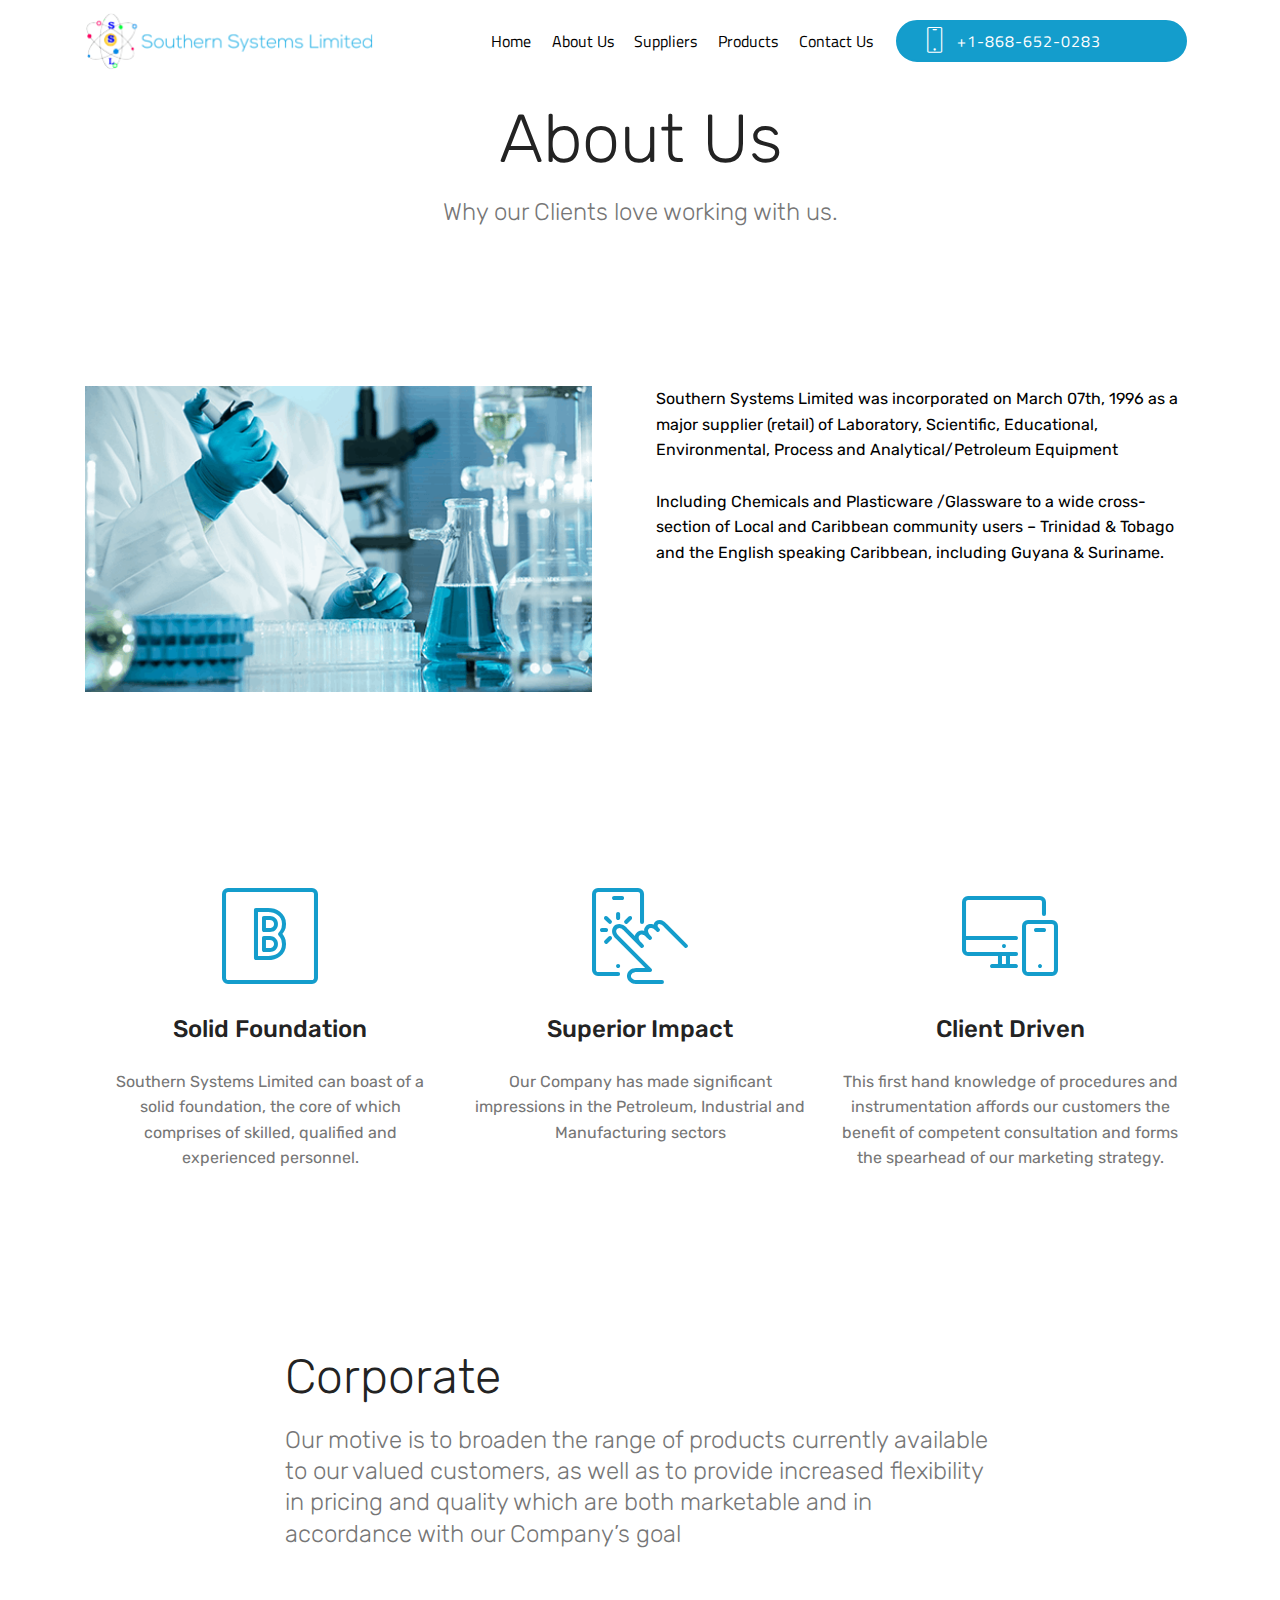
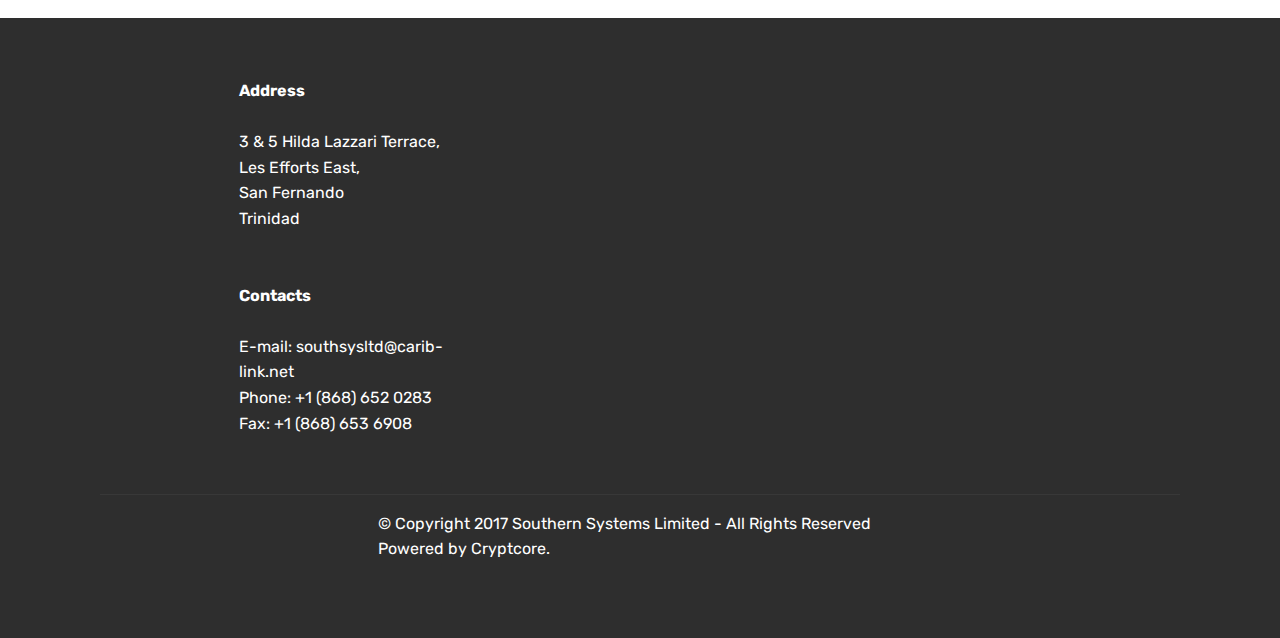
<file: aboutus.html>
<!DOCTYPE html>
<html >
<head>
  <!-- Site made with Mobirise Website Builder v4.8.10, # -->
  <meta charset="UTF-8">
  <meta http-equiv="X-UA-Compatible" content="IE=edge">
  <meta name="generator" content="Mobirise v4.8.10, mobirise.com">
  <meta name="viewport" content="width=device-width, initial-scale=1, minimum-scale=1">
  <link rel="shortcut icon" href="assets/images/ssl-logo-small3-300x65.png" type="image/x-icon">
  <meta name="description" content="Website Builder Description">
  <title>About Us</title>
  <link rel="stylesheet" href="assets/web/assets/mobirise-icons/mobirise-icons.css">
  <link rel="stylesheet" href="assets/tether/tether.min.css">
  <link rel="stylesheet" href="assets/bootstrap/css/bootstrap.min.css">
  <link rel="stylesheet" href="assets/bootstrap/css/bootstrap-grid.min.css">
  <link rel="stylesheet" href="assets/bootstrap/css/bootstrap-reboot.min.css">
  <link rel="stylesheet" href="assets/dropdown/css/style.css">
  <link rel="stylesheet" href="assets/socicon/css/styles.css">
  <link rel="stylesheet" href="assets/theme/css/style.css">
  <link rel="stylesheet" href="assets/mobirise/css/mbr-additional.css" type="text/css">
  
  
  
</head>
<body>
  <section class="menu cid-reMBSlu1zo" once="menu" id="menu2-n">

    

    <nav class="navbar navbar-expand beta-menu navbar-dropdown align-items-center navbar-fixed-top navbar-toggleable-sm">
        <button class="navbar-toggler navbar-toggler-right" type="button" data-toggle="collapse" data-target="#navbarSupportedContent" aria-controls="navbarSupportedContent" aria-expanded="false" aria-label="Toggle navigation">
            <div class="hamburger">
                <span></span>
                <span></span>
                <span></span>
                <span></span>
            </div>
        </button>
        <div class="menu-logo">
            <div class="navbar-brand">
                <span class="navbar-logo">
                    <a href="index.html">
                        <img src="assets/images/ssl-logo-small3-300x65.png" alt="Mobirise" title="" style="height: 4.1rem;">
                    </a>
                </span>
                
            </div>
        </div>
        <div class="collapse navbar-collapse" id="navbarSupportedContent">
            <ul class="navbar-nav nav-dropdown" data-app-modern-menu="true"><li class="nav-item">
                    <a class="nav-link link text-black display-4" href="index.html">
                        Home</a>
                </li>
                <li class="nav-item">
                    <a class="nav-link link text-black display-4" href="aboutus.html">
                        About Us
                    </a>
                </li><li class="nav-item"><a class="nav-link link text-black display-4" href="suppliers.html">Suppliers</a></li><li class="nav-item"><a class="nav-link link text-black display-4" href="products.html">
                        Products</a></li><li class="nav-item"><a class="nav-link link text-black display-4" href="contact.html">
                        Contact Us</a></li></ul>
            <div class="navbar-buttons mbr-section-btn"><a class="btn btn-sm btn-primary display-4" href="tel:+1-234-567-8901">
                    <span class="btn-icon mbri-mobile mbr-iconfont mbr-iconfont-btn">
                    </span>
                    +1-868-652-0283 &nbsp; &nbsp; &nbsp; &nbsp; &nbsp; &nbsp;</a></div>
        </div>
    </nav>
</section>

<section class="engine"><a href="https://mobirise.info/i">free site creation software</a></section><section class="mbr-section content4 cid-rfsipJi3Sk" id="content4-q">

    

    <div class="container">
        <div class="media-container-row">
            <div class="title col-12 col-md-8">
                <h2 class="align-center pb-3 mbr-fonts-style display-1">
                    About Us</h2>
                <h3 class="mbr-section-subtitle align-center mbr-light mbr-fonts-style display-5">
                    Why our Clients love working with us.</h3>
                
            </div>
        </div>
    </div>
</section>

<section class="header3 cid-rfsijC5Rtc" id="header3-p">

    

    

    <div class="container">
        <div class="media-container-row">
            <div class="mbr-figure" style="width: 100%;">
                <img src="assets/images/1-495x298.png" alt="Mobirise" title="">
            </div>

            <div class="media-content">
                
                
                <div class="mbr-section-text mbr-white pb-3 ">
                    <p class="mbr-text mbr-fonts-style display-7">Southern Systems Limited was incorporated on March 07th, 1996 as a major supplier (retail) of Laboratory, Scientific, Educational, Environmental, Process and Analytical/Petroleum Equipment
<br>
<br>Including Chemicals and Plasticware /Glassware to a wide cross-section of Local and Caribbean community users – Trinidad &amp; Tobago and the English speaking Caribbean, including Guyana &amp; Suriname.</p>
                </div>
                
            </div>
        </div>
    </div>

</section>

<section class="features1 cid-rfslYf3TBr" id="features1-u">
    
    

    
    <div class="container">
        <div class="media-container-row">

            <div class="card p-3 col-12 col-md-6 col-lg-4">
                <div class="card-img pb-3">
                    <span class="mbri-bootstrap mbr-iconfont"></span>
                </div>
                <div class="card-box">
                    <h4 class="card-title py-3 mbr-fonts-style display-5">
                        Solid Foundation</h4>
                    <p class="mbr-text mbr-fonts-style display-7">Southern Systems Limited can boast of a solid foundation, the core of which comprises of skilled, qualified and experienced personnel.</p>
                </div>
            </div>

            <div class="card p-3 col-12 col-md-6 col-lg-4">
                <div class="card-img pb-3">
                    <span class="mbri-touch mbr-iconfont"></span>
                </div>
                <div class="card-box">
                    <h4 class="card-title py-3 mbr-fonts-style display-5">
                        Superior Impact</h4>
                    <p class="mbr-text mbr-fonts-style display-7">Our Company has made significant impressions in the Petroleum, Industrial and Manufacturing sectors</p>
                </div>
            </div>

            <div class="card p-3 col-12 col-md-6 col-lg-4">
                <div class="card-img pb-3">
                    <span class="mbri-responsive mbr-iconfont"></span>
                </div>
                <div class="card-box">
                    <h4 class="card-title py-3 mbr-fonts-style display-5">
                        Client Driven</h4>
                    <p class="mbr-text mbr-fonts-style display-7">This first hand knowledge of procedures and instrumentation affords our customers the benefit of competent consultation and forms the spearhead of our marketing strategy.</p>
                </div>
            </div>

            

        </div>

    </div>

</section>

<section class="mbr-section content4 cid-rfsozdDsXt" id="content4-w">

    

    <div class="container">
        <div class="media-container-row">
            <div class="title col-12 col-md-8">
                <h2 class="align-center pb-3 mbr-fonts-style display-2">Corporate</h2>
                <h3 class="mbr-section-subtitle align-center mbr-light mbr-fonts-style display-5">Our motive is to broaden the range of products currently available to our valued customers, as well as to provide increased flexibility in pricing and quality which are both marketable and in accordance with our Company’s goal</h3>
                
            </div>
        </div>
    </div>
</section>
<section class="cid-reMFEpaX3A" id="footer2-d">

    

    

    <div class="container">
        <div class="media-container-row content mbr-white">
            <div class="col-12 col-md-3 mbr-fonts-style display-7">
                <p class="mbr-text">
                    <strong>Address</strong>
                    <br>
                    <br>3 &amp; 5 Hilda Lazzari Terrace, 
<br>Les Efforts East, 
<br>San Fernando 
<br>Trinidad<br>
                    <br>
                    <br><strong>Contacts</strong>
                    <br>
                    <br>E-mail: southsysltd@carib-link.net 
<br>Phone: +1 (868) 652 0283 
<br>Fax: +1 (868) 653 6908<br></p>
            </div>
            <!--<div class="col-12 col-md-3 mbr-fonts-style display-7">
                <p class="mbr-text">
                    <strong>Links</strong>
                    <br>
                    <br><a class="text-primary" href="#/">Website builder</a>
                    <br><a class="text-primary" href="#/mobirise-free-win.zip">Download for Windows</a>
                    <br><a class="text-primary" href="https: //mobirise.com/mobirise-free-mac.zip">Download for Mac</a>
                    <br>
                    <br><strong>Feedback</strong>
                    <br>
                    <br>Please send us your ideas, bug reports, suggestions! Any feedback would be appreciated.
                </p>
            </div> -->
            <div class="col-12 col-md-6">
                <div class="google-map"><iframe frameborder="0" style="border:0" src="https://www.google.com/maps/embed/v1/place?key=AIzaSyCy9r70T3NYf3PhvVflTo0_zdif2_IoIYs&amp;q=place_id:EjczIEhpbGRhIExhenphcmkgVGVyciwgU2FuIEZlcm5hbmRvLCBUcmluaWRhZCBhbmQgVG9iYWdvIhoSGAoUChIJa8-USleMNYwRUY6_aBg_X3MQAw" allowfullscreen=""></iframe></div>
            </div>
        </div>
        <div class="footer-lower">
            <div class="media-container-row">
                <div class="col-sm-12">
                    <hr>
                </div>
            </div>
            <div class="media-container-row mbr-white">
                <div class="col-sm-6 copyright">
                    <p class="mbr-text mbr-fonts-style display-7">
                        © Copyright 2017 Southern Systems Limited - All Rights Reserved Powered by Cryptcore.</p>
                </div>
               <!-- <div class="col-md-6">
                    <div class="social-list align-right">
                        <div class="soc-item">
                            <a href="https://twitter.com/mobirise" target="_blank">
                                <span class="socicon-twitter socicon mbr-iconfont mbr-iconfont-social"></span>
                            </a>
                        </div>
                        <div class="soc-item">
                            <a href="https://www.facebook.com/pages/Mobirise/1616226671953247" target="_blank">
                                <span class="socicon-facebook socicon mbr-iconfont mbr-iconfont-social"></span>
                            </a>
                        </div>
                        <div class="soc-item">
                            <a href="https://www.youtube.com/c/mobirise" target="_blank">
                                <span class="socicon-youtube socicon mbr-iconfont mbr-iconfont-social"></span>
                            </a>
                        </div>
                        <div class="soc-item">
                            <a href="https://instagram.com/mobirise" target="_blank">
                                <span class="socicon-instagram socicon mbr-iconfont mbr-iconfont-social"></span>
                            </a>
                        </div>
                        <div class="soc-item">
                            <a href="https://plus.google.com/u/0/+Mobirise" target="_blank">
                                <span class="socicon-googleplus socicon mbr-iconfont mbr-iconfont-social"></span>
                            </a>
                        </div>
                        <div class="soc-item">
                            <a href="https://www.behance.net/Mobirise" target="_blank">
                                <span class="socicon-behance socicon mbr-iconfont mbr-iconfont-social"></span>
                            </a>
                        </div>
                    </div>
                </div>
            </div> -->
        </div>
    </div>
</section>

  <script src="assets/web/assets/jquery/jquery.min.js"></script>
  <script src="assets/popper/popper.min.js"></script>
  <script src="assets/tether/tether.min.js"></script>
  <script src="assets/bootstrap/js/bootstrap.min.js"></script>
  <script src="assets/smoothscroll/smooth-scroll.js"></script>
  <script src="assets/dropdown/js/script.min.js"></script>
  <script src="assets/touchswipe/jquery.touch-swipe.min.js"></script>
  <script src="assets/theme/js/script.js"></script>
  
  
</body>
</html>
</file>
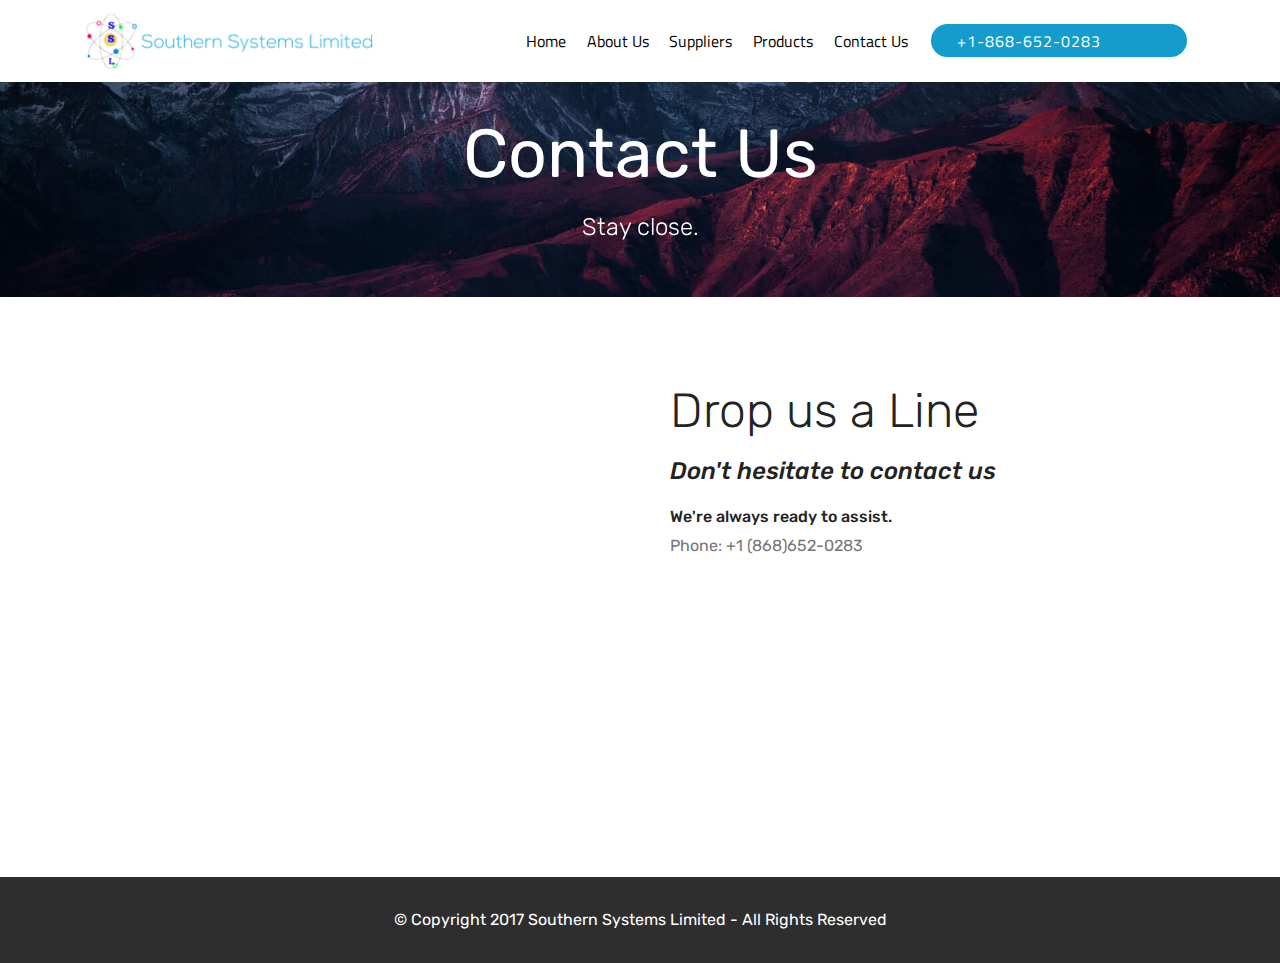
<file: contact.html>
<!DOCTYPE html>
<html>
<head><meta charset="us-ascii"><!-- Site made with Mobirise Website Builder v4.8.10, https://mobirise.com --><meta http-equiv="X-UA-Compatible" content="IE=edge"><meta name="generator" content="Mobirise v4.8.10, mobirise.com"><meta name="viewport" content="width=device-width, initial-scale=1, minimum-scale=1">
	<link href="assets/images/ssl-logo-small3-300x65.png" rel="shortcut icon" type="image/x-icon" /><meta name="description" content="Website Creator Description">
	<title>Contact Us</title>
	<link href="assets/web/assets/mobirise-icons/mobirise-icons.css" rel="stylesheet" />
	<link href="assets/tether/tether.min.css" rel="stylesheet" />
	<link href="assets/bootstrap/css/bootstrap.min.css" rel="stylesheet" />
	<link href="assets/bootstrap/css/bootstrap-grid.min.css" rel="stylesheet" />
	<link href="assets/bootstrap/css/bootstrap-reboot.min.css" rel="stylesheet" />
	<link href="assets/dropdown/css/style.css" rel="stylesheet" />
	<link href="assets/theme/css/style.css" rel="stylesheet" />
	<link href="assets/mobirise/css/mbr-additional.css" rel="stylesheet" type="text/css" />
</head>
<body>
<section class="menu cid-reMBSlu1zo" id="menu2-1t" once="menu">
<nav class="navbar navbar-expand beta-menu navbar-dropdown align-items-center navbar-fixed-top navbar-toggleable-sm"><button aria-controls="navbarSupportedContent" aria-expanded="false" aria-label="Toggle navigation" class="navbar-toggler navbar-toggler-right" data-target="#navbarSupportedContent" data-toggle="collapse" type="button"></button>
<div class="hamburger"></div>

<div class="menu-logo">
<div class="navbar-brand"><span class="navbar-logo"><a href="index.html"><img alt="Mobirise" src="assets/images/ssl-logo-small3-300x65.png" style="height: 4.1rem;" title="" /> </a> </span></div>
</div>

<div class="collapse navbar-collapse" id="navbarSupportedContent">
<ul class="navbar-nav nav-dropdown" data-app-modern-menu="true">
	<li class="nav-item"><a class="nav-link link text-black display-4" href="index.html">Home</a></li>
	<li class="nav-item"><a class="nav-link link text-black display-4" href="aboutus.html">About Us </a></li>
	<li class="nav-item"><a class="nav-link link text-black display-4" href="suppliers.html">Suppliers</a></li>
	<li class="nav-item"><a class="nav-link link text-black display-4" href="products.html">Products</a></li>
	<li class="nav-item"><a class="nav-link link text-black display-4" href="contact.html">Contact Us</a></li>
</ul>

<div class="navbar-buttons mbr-section-btn"><a class="btn btn-sm btn-primary display-4" href="tel:+1-234-567-8901">+1-868-652-0283 &nbsp; &nbsp; &nbsp; &nbsp; &nbsp; &nbsp;</a></div>
</div>
</nav>
</section>

<section class="engine"><a href="https://mobirise.info/k">develop your own website</a></section>

<section class="mbr-section content5 cid-rfsL5gG5P3 mbr-parallax-background" id="content5-1u">
<div class="container">
<div class="media-container-row">
<div class="title col-12 col-md-8">
<h2 class="align-center mbr-bold mbr-white pb-3 mbr-fonts-style display-1"><span style="font-weight: normal;">Contact Us</span></h2>

<h3 class="mbr-section-subtitle align-center mbr-light mbr-white pb-3 mbr-fonts-style display-5">Stay close.</h3>
</div>
</div>
</div>
</section>

<section class="mbr-section form4 cid-rfsLl1WxTM" id="form4-1v">
<div class="container">
<div class="row">
<div class="col-md-6">
<div class="google-map"><iframe allowfullscreen="" frameborder="0" src="https://www.google.com/maps/embed/v1/place?key=AIzaSyCy9r70T3NYf3PhvVflTo0_zdif2_IoIYs&amp;q=place_id:EjczIEhpbGRhIExhenphcmkgVGVyciwgU2FuIEZlcm5hbmRvLCBUcmluaWRhZCBhbmQgVG9iYWdvIhoSGAoUChIJa8-USleMNYwRUY6_aBg_X3MQAw" style="border:0"></iframe></div>
</div>

<div class="col-md-6">
<h2 class="pb-3 align-left mbr-fonts-style display-2">Drop us a Line</h2>

<div>
<div class="icon-block pb-3">
<h4 class="icon-block__title align-left mbr-fonts-style display-5">Don&#39;t hesitate to contact us</h4>
</div>

<div class="icon-contacts pb-3">
<h5 class="align-left mbr-fonts-style display-7">We&#39;re always ready to assist.</h5>

<p class="mbr-text align-left mbr-fonts-style display-7">Phone: +1 (868)652-0283<br />
</p>
</div>
</div>

<div data-form-type="formoid"></div>
</div>
</div>
</div>
</section>

<section class="cid-rfsLynKDLz" id="footer6-1w" once="">
<div class="container">
<div class="media-container-row align-center mbr-white">
<div class="col-12">
<p class="mbr-text mb-0 mbr-fonts-style display-7">&copy; Copyright 2017 Southern Systems Limited - All Rights Reserved</p>
</div>
</div>
</div>
</section>
<script src="assets/web/assets/jquery/jquery.min.js"></script><script src="assets/popper/popper.min.js"></script><script src="assets/tether/tether.min.js"></script><script src="assets/bootstrap/js/bootstrap.min.js"></script><script src="assets/smoothscroll/smooth-scroll.js"></script><script src="assets/dropdown/js/script.min.js"></script><script src="assets/touchswipe/jquery.touch-swipe.min.js"></script><script src="assets/parallax/jarallax.min.js"></script><script src="assets/theme/js/script.js"></script></body>
</html>
</file>
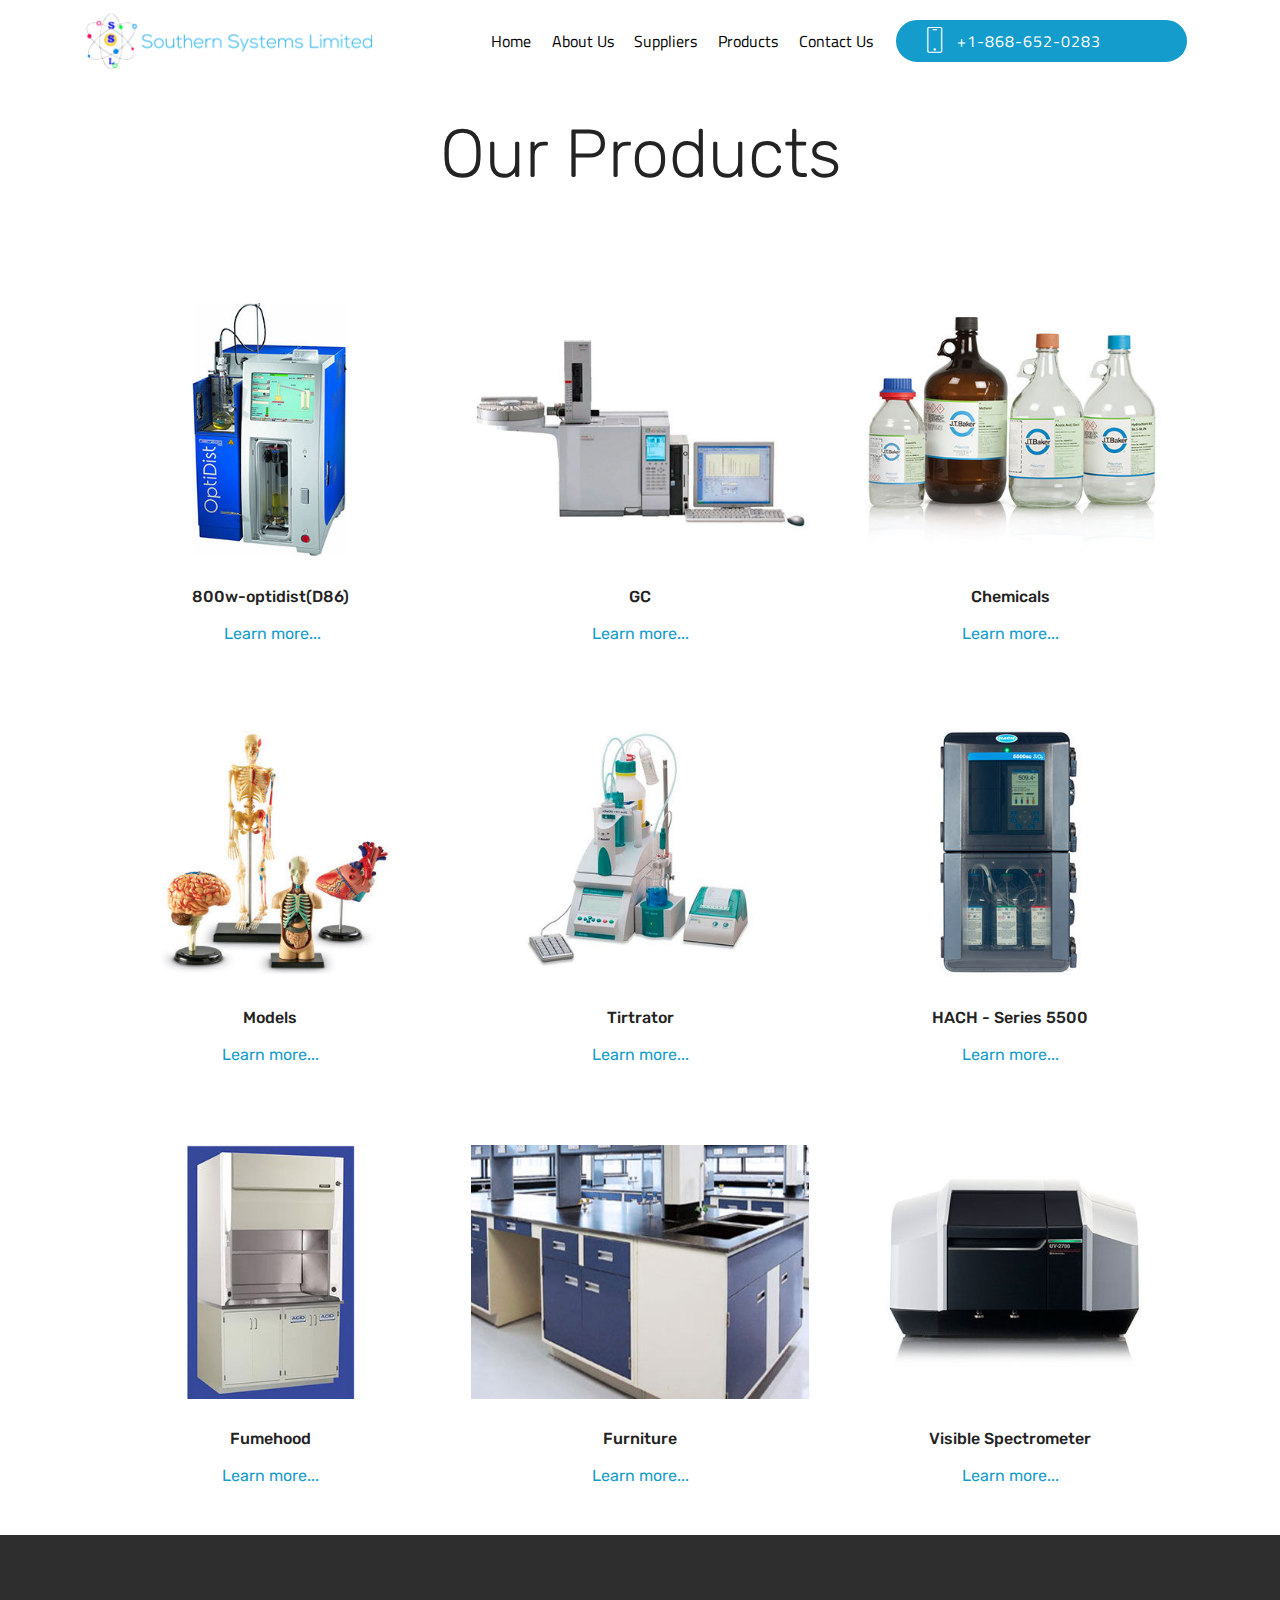
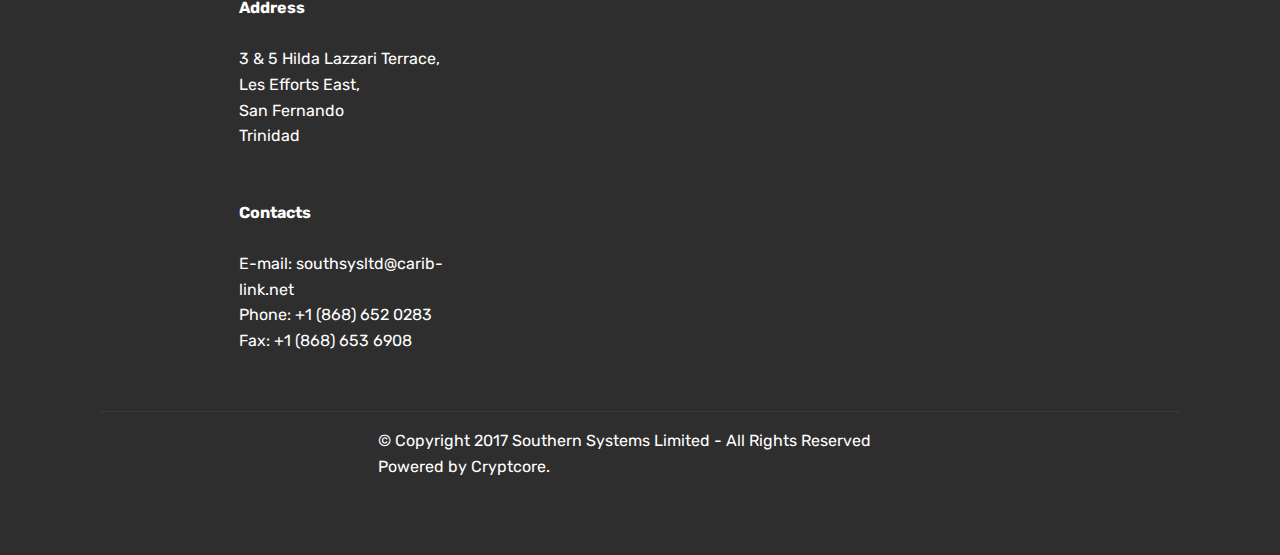
<file: products.html>
<!DOCTYPE html>
<html >
<head>
  <!-- Site made with Mobirise Website Builder v4.8.10, #m -->
  <meta charset="UTF-8">
  <meta http-equiv="X-UA-Compatible" content="IE=edge">
  <meta name="generator" content="Mobirise v4.8.10, mobirise.com">
  <meta name="viewport" content="width=device-width, initial-scale=1, minimum-scale=1">
  <link rel="shortcut icon" href="assets/images/ssl-logo-small3-300x65.png" type="image/x-icon">
  <meta name="description" content="Web Creator Description">
  <title>Products</title>
  <link rel="stylesheet" href="assets/web/assets/mobirise-icons/mobirise-icons.css">
  <link rel="stylesheet" href="assets/tether/tether.min.css">
  <link rel="stylesheet" href="assets/bootstrap/css/bootstrap.min.css">
  <link rel="stylesheet" href="assets/bootstrap/css/bootstrap-grid.min.css">
  <link rel="stylesheet" href="assets/bootstrap/css/bootstrap-reboot.min.css">
  <link rel="stylesheet" href="assets/dropdown/css/style.css">
  <link rel="stylesheet" href="assets/socicon/css/styles.css">
  <link rel="stylesheet" href="assets/theme/css/style.css">
  <link rel="stylesheet" href="assets/mobirise/css/mbr-additional.css" type="text/css">
  
  
  
</head>
<body>
  <section class="menu cid-reMBSlu1zo" once="menu" id="menu2-z">

    

    <nav class="navbar navbar-expand beta-menu navbar-dropdown align-items-center navbar-fixed-top navbar-toggleable-sm">
        <button class="navbar-toggler navbar-toggler-right" type="button" data-toggle="collapse" data-target="#navbarSupportedContent" aria-controls="navbarSupportedContent" aria-expanded="false" aria-label="Toggle navigation">
            <div class="hamburger">
                <span></span>
                <span></span>
                <span></span>
                <span></span>
            </div>
        </button>
        <div class="menu-logo">
            <div class="navbar-brand">
                <span class="navbar-logo">
                    <a href="https://southsystt.com">
                        <img src="assets/images/ssl-logo-small3-300x65.png" alt="Mobirise" title="" style="height: 4.1rem;">
                    </a>
                </span>
                
            </div>
        </div>
        <div class="collapse navbar-collapse" id="navbarSupportedContent">
            <ul class="navbar-nav nav-dropdown" data-app-modern-menu="true"><li class="nav-item">
                    <a class="nav-link link text-black display-4" href="https://southsystt.com">
                        Home</a>
                </li>
                <li class="nav-item">
                    <a class="nav-link link text-black display-4" href="aboutus.html">
                        About Us
                    </a>
                </li><li class="nav-item"><a class="nav-link link text-black display-4" href="suppliers.html">Suppliers</a></li><li class="nav-item"><a class="nav-link link text-black display-4" href="products.html">
                        Products</a></li><li class="nav-item"><a class="nav-link link text-black display-4" href="contact.html">
                        Contact Us</a></li></ul>
            <div class="navbar-buttons mbr-section-btn"><a class="btn btn-sm btn-primary display-4" href="tel:+1-234-567-8901">
                    <span class="btn-icon mbri-mobile mbr-iconfont mbr-iconfont-btn">
                    </span>
                    +1-868-652-0283 &nbsp; &nbsp; &nbsp; &nbsp; &nbsp; &nbsp;</a></div>
        </div>
    </nav>
</section>

<section class="engine"><a href="https://mobirise.info/b">create a website for free</a></section><section class="mbr-section content4 cid-rfsqAuOgqC" id="content4-10">

    

    <div class="container">
        <div class="media-container-row">
            <div class="title col-12 col-md-8">
                <h2 class="align-center pb-3 mbr-fonts-style display-1">Our Products<br></h2>
                
                
            </div>
        </div>
    </div>
</section>

<section class="features2 cid-rfsssPzqnG" id="features2-14">

    

    
    
    <div class="container">
        <div class="media-container-row">
            <div class="card p-3 col-12 col-md-6 col-lg-4">
                <div class="card-wrapper">
                    <div class="card-img">
                        <img src="assets/images/product-1-440x330.jpg" alt="Mobirise" title="">
                    </div>
                    <div class="card-box">
                        <h4 class="card-title pb-3 mbr-fonts-style display-7">
                            800w-optidist(D86)
                        </h4>
                        <p class="mbr-text mbr-fonts-style display-7">&nbsp;<a href="#">Learn more...</a>
                        </p>
                    </div>
                </div>
            </div>

            <div class="card p-3 col-12 col-md-6 col-lg-4">
                <div class="card-wrapper">
                    <div class="card-img">
                        <img src="assets/images/product-2-440x330.jpg" alt="Mobirise" title="">
                    </div>
                    <div class="card-box ">
                        <h4 class="card-title pb-3 mbr-fonts-style display-7">GC</h4>
                        <p class="mbr-text mbr-fonts-style display-7"><a href="#">Learn more...</a>
                        </p>
                    </div>
                </div>
            </div>

            <div class="card p-3 col-12 col-md-6 col-lg-4">
                <div class="card-wrapper">
                    <div class="card-img">
                        <img src="assets/images/product-3-440x330.jpg" alt="Mobirise" title="">
                    </div>
                    <div class="card-box">
                        <h4 class="card-title pb-3 mbr-fonts-style display-7">
                            Chemicals</h4>
                        <p class="mbr-text mbr-fonts-style display-7"><a href="#">Learn more...</a>
                        </p>
                    </div>
                </div>
            </div>

            
        </div>
    </div>
</section>

<section class="features2 cid-rfsst1PEob" id="features2-15">

    

    
    
    <div class="container">
        <div class="media-container-row">
            <div class="card p-3 col-12 col-md-6 col-lg-4">
                <div class="card-wrapper">
                    <div class="card-img">
                        <img src="assets/images/product-4-440x330.jpg" alt="Mobirise" title="">
                    </div>
                    <div class="card-box">
                        <h4 class="card-title pb-3 mbr-fonts-style display-7">
                            Models</h4>
                        <p class="mbr-text mbr-fonts-style display-7"><a href="#">Learn more...</a>
                        </p>
                    </div>
                </div>
            </div>

            <div class="card p-3 col-12 col-md-6 col-lg-4">
                <div class="card-wrapper">
                    <div class="card-img">
                        <img src="assets/images/product-5-440x330.jpg" alt="Mobirise" title="">
                    </div>
                    <div class="card-box ">
                        <h4 class="card-title pb-3 mbr-fonts-style display-7">
                            Tirtrator</h4>
                        <p class="mbr-text mbr-fonts-style display-7"><a href="#">Learn more...</a>
                        </p>
                    </div>
                </div>
            </div>

            <div class="card p-3 col-12 col-md-6 col-lg-4">
                <div class="card-wrapper">
                    <div class="card-img">
                        <img src="assets/images/product-6-440x330.jpg" alt="Mobirise" title="">
                    </div>
                    <div class="card-box">
                        <h4 class="card-title pb-3 mbr-fonts-style display-7">
                            HACH - Series 5500</h4>
                        <p class="mbr-text mbr-fonts-style display-7"><a href="#">Learn more...</a>
                        </p>
                    </div>
                </div>
            </div>

            
        </div>
    </div>
</section>

<section class="features2 cid-rfsstdjP6K" id="features2-16">

    

    
    
    <div class="container">
        <div class="media-container-row">
            <div class="card p-3 col-12 col-md-6 col-lg-4">
                <div class="card-wrapper">
                    <div class="card-img">
                        <img src="assets/images/product-7-440x330.jpg" alt="Mobirise" title="">
                    </div>
                    <div class="card-box">
                        <h4 class="card-title pb-3 mbr-fonts-style display-7">
                            Fumehood</h4>
                        <p class="mbr-text mbr-fonts-style display-7"><a href="#">Learn more...</a>
                        </p>
                    </div>
                </div>
            </div>

            <div class="card p-3 col-12 col-md-6 col-lg-4">
                <div class="card-wrapper">
                    <div class="card-img">
                        <img src="assets/images/product-8-440x330.jpg" alt="Mobirise" title="">
                    </div>
                    <div class="card-box ">
                        <h4 class="card-title pb-3 mbr-fonts-style display-7">
                            Furniture</h4>
                        <p class="mbr-text mbr-fonts-style display-7"><a href="#">Learn more...</a>
                        </p>
                    </div>
                </div>
            </div>

            <div class="card p-3 col-12 col-md-6 col-lg-4">
                <div class="card-wrapper">
                    <div class="card-img">
                        <img src="assets/images/product-9-440x330.jpg" alt="Mobirise" title="">
                    </div>
                    <div class="card-box">
                        <h4 class="card-title pb-3 mbr-fonts-style display-7">
                            Visible Spectrometer</h4>
                        <p class="mbr-text mbr-fonts-style display-7"><a href="#">Learn more...</a>
                        </p>
                    </div>
                </div>
            </div>

            
        </div>
    </div>
</section>

<section class="cid-reMFEpaX3A" id="footer2-d">

    

    

    <div class="container">
        <div class="media-container-row content mbr-white">
            <div class="col-12 col-md-3 mbr-fonts-style display-7">
                <p class="mbr-text">
                    <strong>Address</strong>
                    <br>
                    <br>3 &amp; 5 Hilda Lazzari Terrace, 
<br>Les Efforts East, 
<br>San Fernando 
<br>Trinidad<br>
                    <br>
                    <br><strong>Contacts</strong>
                    <br>
                    <br>E-mail: southsysltd@carib-link.net 
<br>Phone: +1 (868) 652 0283 
<br>Fax: +1 (868) 653 6908<br></p>
            </div>
            <!--<div class="col-12 col-md-3 mbr-fonts-style display-7">
                <p class="mbr-text">
                    <strong>Links</strong>
                    <br>
                    <br><a class="text-primary" href="#/">Website builder</a>
                    <br><a class="text-primary" href="#/mobirise-free-win.zip">Download for Windows</a>
                    <br><a class="text-primary" href="https: //mobirise.com/mobirise-free-mac.zip">Download for Mac</a>
                    <br>
                    <br><strong>Feedback</strong>
                    <br>
                    <br>Please send us your ideas, bug reports, suggestions! Any feedback would be appreciated.
                </p>
            </div> -->
            <div class="col-12 col-md-6">
                <div class="google-map"><iframe frameborder="0" style="border:0" src="https://www.google.com/maps/embed/v1/place?key=AIzaSyCy9r70T3NYf3PhvVflTo0_zdif2_IoIYs&amp;q=place_id:EjczIEhpbGRhIExhenphcmkgVGVyciwgU2FuIEZlcm5hbmRvLCBUcmluaWRhZCBhbmQgVG9iYWdvIhoSGAoUChIJa8-USleMNYwRUY6_aBg_X3MQAw" allowfullscreen=""></iframe></div>
            </div>
        </div>
        <div class="footer-lower">
            <div class="media-container-row">
                <div class="col-sm-12">
                    <hr>
                </div>
            </div>
            <div class="media-container-row mbr-white">
                <div class="col-sm-6 copyright">
                    <p class="mbr-text mbr-fonts-style display-7">
                        © Copyright 2017 Southern Systems Limited - All Rights Reserved Powered by Cryptcore.</p>
                </div>
               <!-- <div class="col-md-6">
                    <div class="social-list align-right">
                        <div class="soc-item">
                            <a href="https://twitter.com/mobirise" target="_blank">
                                <span class="socicon-twitter socicon mbr-iconfont mbr-iconfont-social"></span>
                            </a>
                        </div>
                        <div class="soc-item">
                            <a href="https://www.facebook.com/pages/Mobirise/1616226671953247" target="_blank">
                                <span class="socicon-facebook socicon mbr-iconfont mbr-iconfont-social"></span>
                            </a>
                        </div>
                        <div class="soc-item">
                            <a href="https://www.youtube.com/c/mobirise" target="_blank">
                                <span class="socicon-youtube socicon mbr-iconfont mbr-iconfont-social"></span>
                            </a>
                        </div>
                        <div class="soc-item">
                            <a href="https://instagram.com/mobirise" target="_blank">
                                <span class="socicon-instagram socicon mbr-iconfont mbr-iconfont-social"></span>
                            </a>
                        </div>
                        <div class="soc-item">
                            <a href="https://plus.google.com/u/0/+Mobirise" target="_blank">
                                <span class="socicon-googleplus socicon mbr-iconfont mbr-iconfont-social"></span>
                            </a>
                        </div>
                        <div class="soc-item">
                            <a href="https://www.behance.net/Mobirise" target="_blank">
                                <span class="socicon-behance socicon mbr-iconfont mbr-iconfont-social"></span>
                            </a>
                        </div>
                    </div>
                </div>
            </div> -->
        </div>
    </div>
</section>

  <script src="assets/web/assets/jquery/jquery.min.js"></script>
  <script src="assets/popper/popper.min.js"></script>
  <script src="assets/tether/tether.min.js"></script>
  <script src="assets/bootstrap/js/bootstrap.min.js"></script>
  <script src="assets/smoothscroll/smooth-scroll.js"></script>
  <script src="assets/dropdown/js/script.min.js"></script>
  <script src="assets/touchswipe/jquery.touch-swipe.min.js"></script>
  <script src="assets/theme/js/script.js"></script>
  
  
</body>
</html>
</file>
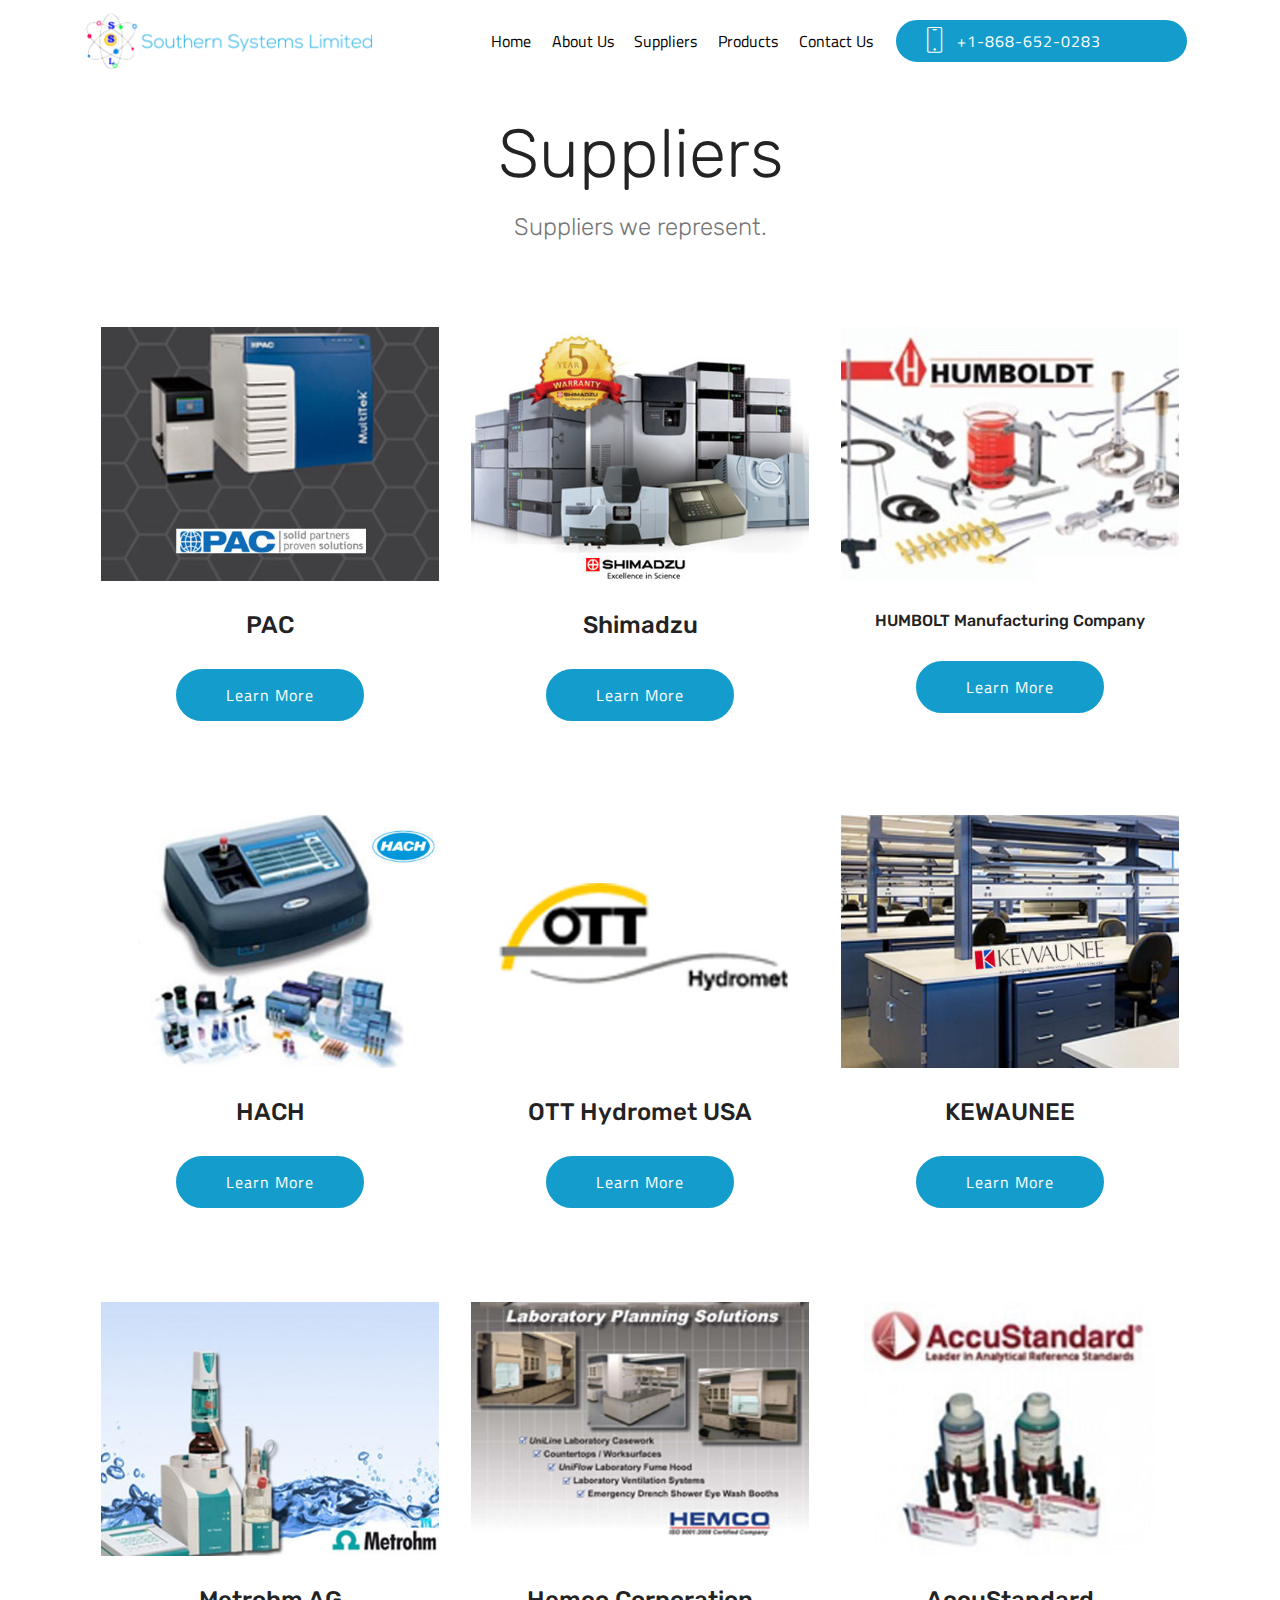
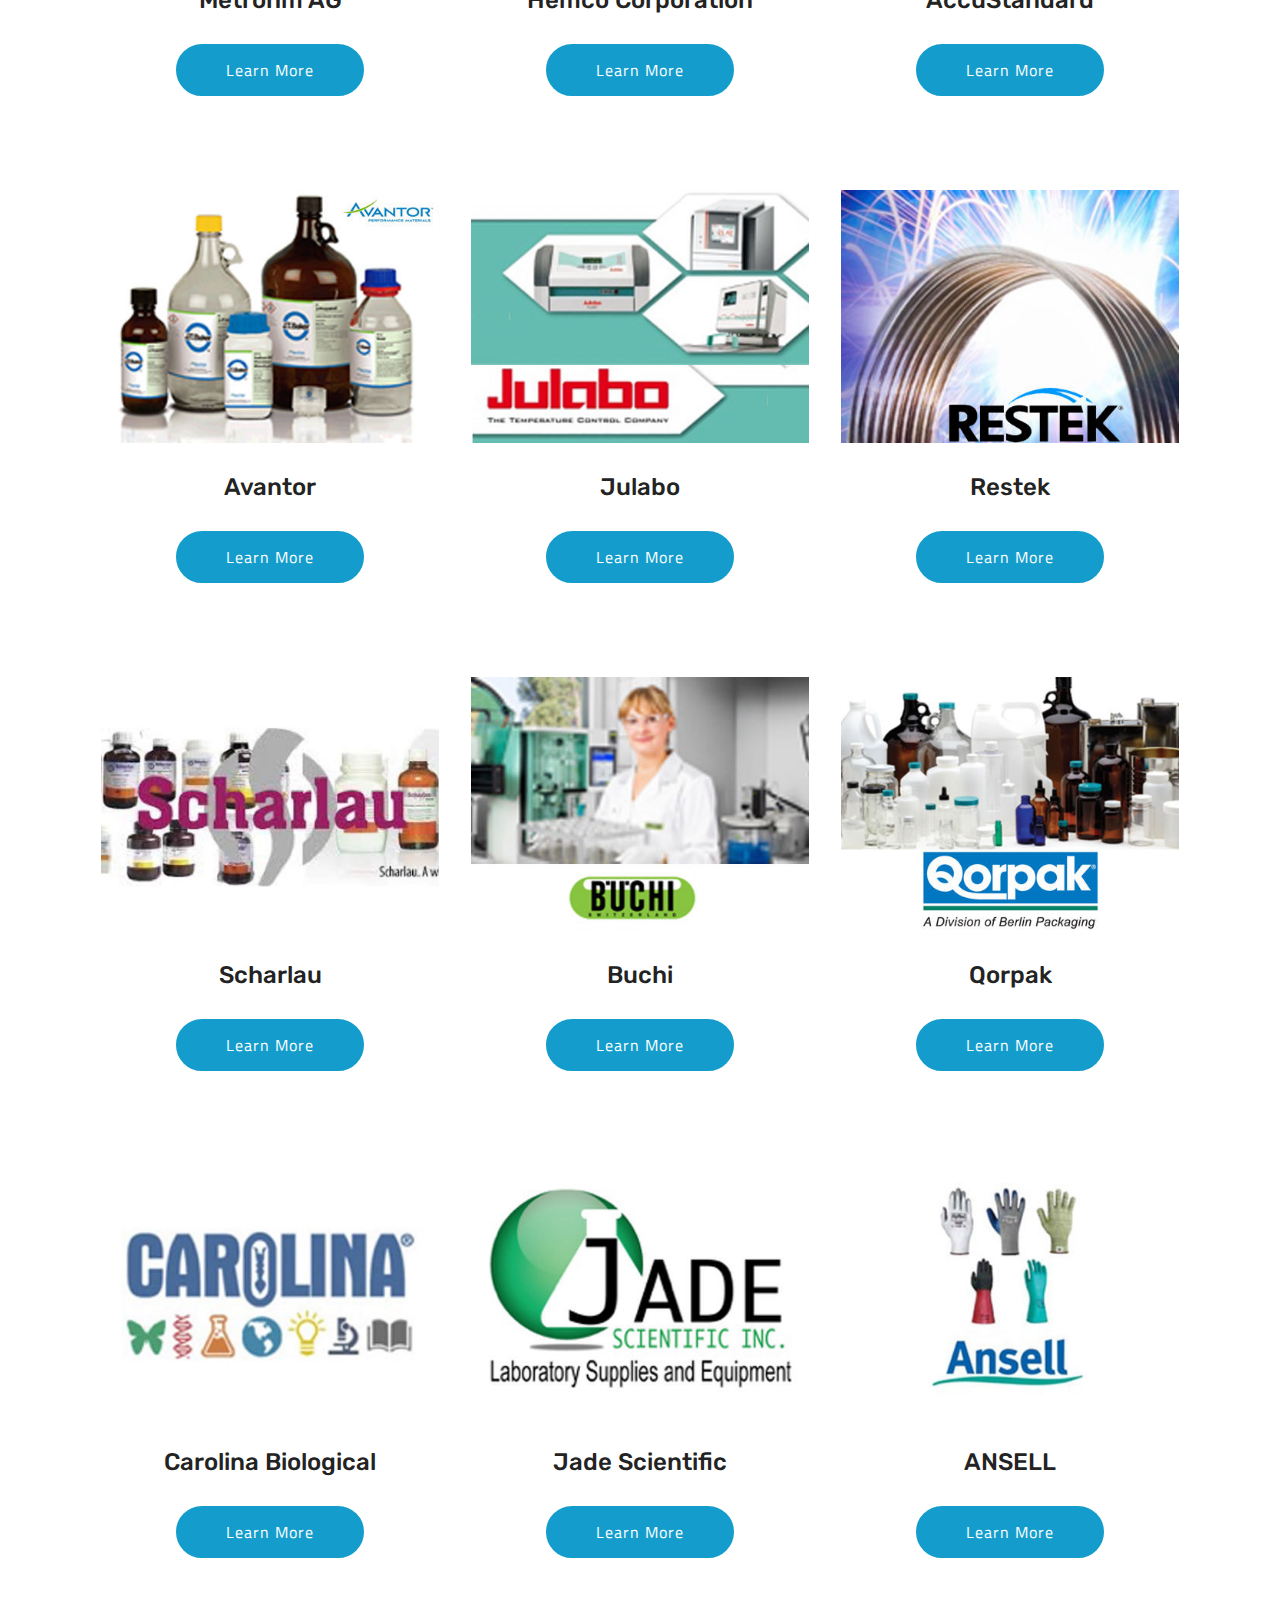
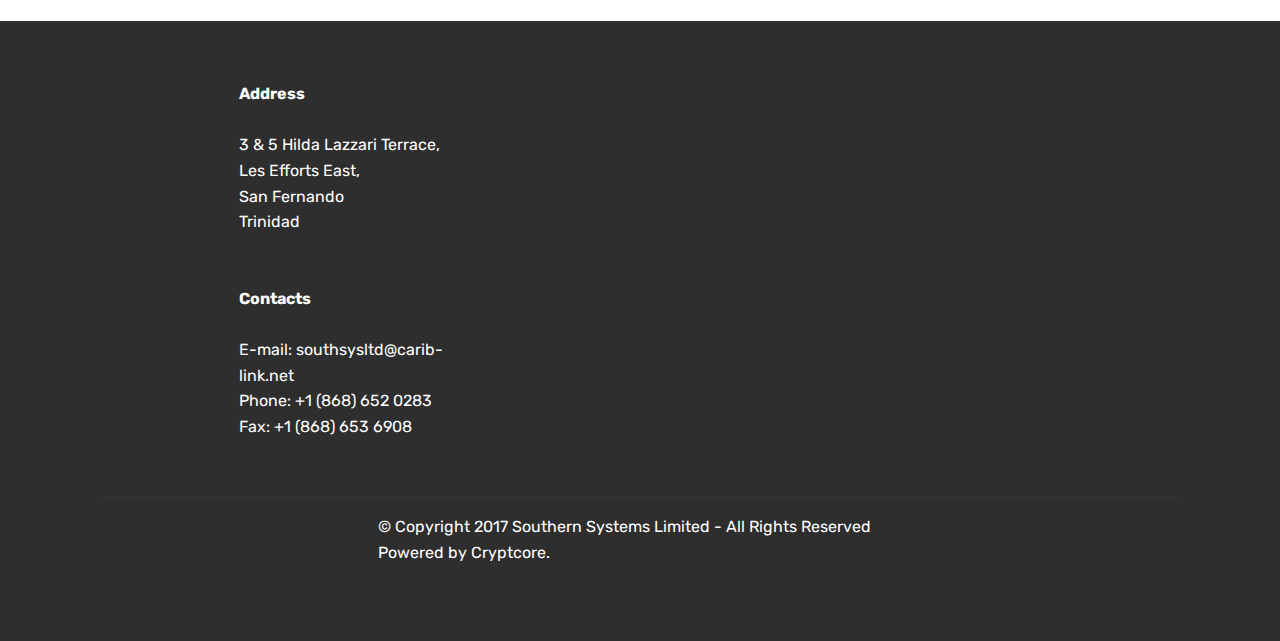
<file: suppliers.html>
<!DOCTYPE html>
<html >
<head>
  <!-- Site made with Mobirise Website Builder v4.8.10, #m -->
  <meta charset="UTF-8">
  <meta http-equiv="X-UA-Compatible" content="IE=edge">
  <meta name="generator" content="Mobirise v4.8.10, mobirise.com">
  <meta name="viewport" content="width=device-width, initial-scale=1, minimum-scale=1">
  <link rel="shortcut icon" href="assets/images/ssl-logo-small3-300x65.png" type="image/x-icon">
  <meta name="description" content="Web Maker Description">
  <title>Suppliers</title>
  <link rel="stylesheet" href="assets/web/assets/mobirise-icons/mobirise-icons.css">
  <link rel="stylesheet" href="assets/tether/tether.min.css">
  <link rel="stylesheet" href="assets/bootstrap/css/bootstrap.min.css">
  <link rel="stylesheet" href="assets/bootstrap/css/bootstrap-grid.min.css">
  <link rel="stylesheet" href="assets/bootstrap/css/bootstrap-reboot.min.css">
  <link rel="stylesheet" href="assets/dropdown/css/style.css">
  <link rel="stylesheet" href="assets/socicon/css/styles.css">
  <link rel="stylesheet" href="assets/theme/css/style.css">
  <link rel="stylesheet" href="assets/mobirise/css/mbr-additional.css" type="text/css">
  
  
  
</head>
<body>
  <section class="menu cid-reMBSlu1zo" once="menu" id="menu2-18">

    

    <nav class="navbar navbar-expand beta-menu navbar-dropdown align-items-center navbar-fixed-top navbar-toggleable-sm">
        <button class="navbar-toggler navbar-toggler-right" type="button" data-toggle="collapse" data-target="#navbarSupportedContent" aria-controls="navbarSupportedContent" aria-expanded="false" aria-label="Toggle navigation">
            <div class="hamburger">
                <span></span>
                <span></span>
                <span></span>
                <span></span>
            </div>
        </button>
        <div class="menu-logo">
            <div class="navbar-brand">
                <span class="navbar-logo">
                    <a href="index.html">
                        <img src="assets/images/ssl-logo-small3-300x65.png" alt="Mobirise" title="" style="height: 4.1rem;">
                    </a>
                </span>
                
            </div>
        </div>
        <div class="collapse navbar-collapse" id="navbarSupportedContent">
            <ul class="navbar-nav nav-dropdown" data-app-modern-menu="true"><li class="nav-item">
                    <a class="nav-link link text-black display-4" href="index.html">
                        Home</a>
                </li>
                <li class="nav-item">
                    <a class="nav-link link text-black display-4" href="aboutus.html">
                        About Us
                    </a>
                </li><li class="nav-item"><a class="nav-link link text-black display-4" href="suppliers.html">Suppliers</a></li><li class="nav-item"><a class="nav-link link text-black display-4" href="products.html">
                        Products</a></li><li class="nav-item"><a class="nav-link link text-black display-4" href="contact.html">
                        Contact Us</a></li></ul>
            <div class="navbar-buttons mbr-section-btn"><a class="btn btn-sm btn-primary display-4" href="tel:+1-234-567-8901">
                    <span class="btn-icon mbri-mobile mbr-iconfont mbr-iconfont-btn">
                    </span>
                    +1-868-652-0283 &nbsp; &nbsp; &nbsp; &nbsp; &nbsp; &nbsp;</a></div>
        </div>
    </nav>
</section>

<section class="engine"><a href="https://mobirise.info/n">simple web templates</a></section><section class="mbr-section content4 cid-rfsuRnB5PK" id="content4-19">

    

    <div class="container">
        <div class="media-container-row">
            <div class="title col-12 col-md-8">
                <h2 class="align-center pb-3 mbr-fonts-style display-1">Suppliers</h2>
                <h3 class="mbr-section-subtitle align-center mbr-light mbr-fonts-style display-5">
                    Suppliers we represent.</h3>
                
            </div>
        </div>
    </div>
</section>

<section class="features3 cid-rfszOiadIi" id="features3-1j">

    

    
    <div class="container">
        <div class="media-container-row">
            <div class="card p-3 col-12 col-md-6 col-lg-4">
                <div class="card-wrapper">
                    <div class="card-img">
                        <img src="assets/images/supplier1-440x330.jpg" alt="Mobirise" title="">
                    </div>
                    <div class="card-box">
                        <h4 class="card-title mbr-fonts-style display-5">
                            PAC</h4>
                        
                    </div>
                    <div class="mbr-section-btn text-center"><a href="#" class="btn btn-primary display-4">
                            Learn More
                        </a></div>
                </div>
            </div>

            <div class="card p-3 col-12 col-md-6 col-lg-4">
                <div class="card-wrapper">
                    <div class="card-img">
                        <img src="assets/images/supplier2-440x330.jpg" alt="Mobirise" title="">
                    </div>
                    <div class="card-box">
                        <h4 class="card-title mbr-fonts-style display-5">
                            Shimadzu</h4>
                        
                    </div>
                    <div class="mbr-section-btn text-center">
                        <a href="#" class="btn btn-primary display-4">
                            Learn More
                        </a>
                    </div>
                </div>
            </div>

            <div class="card p-3 col-12 col-md-6 col-lg-4">
                <div class="card-wrapper">
                    <div class="card-img">
                        <img src="assets/images/supplier3-440x330.jpg" alt="Mobirise" title="">
                    </div>
                    <div class="card-box">
                        <h4 class="card-title mbr-fonts-style display-7">
                            HUMBOLT Manufacturing Company</h4>
                        
                    </div>
                    <div class="mbr-section-btn text-center">
                        <a href="#" class="btn btn-primary display-4">
                            Learn More
                        </a>
                    </div>
                </div>
            </div>

            
        </div>
    </div>
</section>

<section class="features3 cid-rfszOxrkod" id="features3-1k">

    

    
    <div class="container">
        <div class="media-container-row">
            <div class="card p-3 col-12 col-md-6 col-lg-4">
                <div class="card-wrapper">
                    <div class="card-img">
                        <img src="assets/images/supplier4-440x330.jpg" alt="Mobirise" title="">
                    </div>
                    <div class="card-box">
                        <h4 class="card-title mbr-fonts-style display-5">HACH</h4>
                        
                    </div>
                    <div class="mbr-section-btn text-center">
                        <a href="#" class="btn btn-primary display-4">
                            Learn More
                        </a>
                    </div>
                </div>
            </div>

            <div class="card p-3 col-12 col-md-6 col-lg-4">
                <div class="card-wrapper">
                    <div class="card-img">
                        <img src="assets/images/supplier5-440x330.jpg" alt="Mobirise" title="">
                    </div>
                    <div class="card-box">
                        <h4 class="card-title mbr-fonts-style display-5">OTT Hydromet USA</h4>
                        
                    </div>
                    <div class="mbr-section-btn text-center">
                        <a href="#" class="btn btn-primary display-4">
                            Learn More
                        </a>
                    </div>
                </div>
            </div>

            <div class="card p-3 col-12 col-md-6 col-lg-4">
                <div class="card-wrapper">
                    <div class="card-img">
                        <img src="assets/images/supplier6-440x330.jpg" alt="Mobirise" title="">
                    </div>
                    <div class="card-box">
                        <h4 class="card-title mbr-fonts-style display-5">
                            KEWAUNEE</h4>
                        
                    </div>
                    <div class="mbr-section-btn text-center">
                        <a href="#" class="btn btn-primary display-4">
                            Learn More
                        </a>
                    </div>
                </div>
            </div>

            
        </div>
    </div>
</section>

<section class="features3 cid-rfszOGd5TK" id="features3-1l">

    

    
    <div class="container">
        <div class="media-container-row">
            <div class="card p-3 col-12 col-md-6 col-lg-4">
                <div class="card-wrapper">
                    <div class="card-img">
                        <img src="assets/images/supplier7-440x330.jpg" alt="Mobirise" title="">
                    </div>
                    <div class="card-box">
                        <h4 class="card-title mbr-fonts-style display-5">Metrohm AG</h4>
                        
                    </div>
                    <div class="mbr-section-btn text-center">
                        <a href="#" class="btn btn-primary display-4">
                            Learn More
                        </a>
                    </div>
                </div>
            </div>

            <div class="card p-3 col-12 col-md-6 col-lg-4">
                <div class="card-wrapper">
                    <div class="card-img">
                        <img src="assets/images/supplier8-440x330.jpg" alt="Mobirise" title="">
                    </div>
                    <div class="card-box">
                        <h4 class="card-title mbr-fonts-style display-5">
                            Hemco Corporation</h4>
                        
                    </div>
                    <div class="mbr-section-btn text-center">
                        <a href="#" class="btn btn-primary display-4">
                            Learn More
                        </a>
                    </div>
                </div>
            </div>

            <div class="card p-3 col-12 col-md-6 col-lg-4">
                <div class="card-wrapper">
                    <div class="card-img">
                        <img src="assets/images/supplier9-440x330.jpg" alt="Mobirise" title="">
                    </div>
                    <div class="card-box">
                        <h4 class="card-title mbr-fonts-style display-5">
                            AccuStandard</h4>
                        
                    </div>
                    <div class="mbr-section-btn text-center">
                        <a href="#" class="btn btn-primary display-4">
                            Learn More
                        </a>
                    </div>
                </div>
            </div>

            
        </div>
    </div>
</section>

<section class="features3 cid-rfszONG7gF" id="features3-1m">

    

    
    <div class="container">
        <div class="media-container-row">
            <div class="card p-3 col-12 col-md-6 col-lg-4">
                <div class="card-wrapper">
                    <div class="card-img">
                        <img src="assets/images/supplier10-440x330.jpg" alt="Mobirise" title="">
                    </div>
                    <div class="card-box">
                        <h4 class="card-title mbr-fonts-style display-5">
                            Avantor</h4>
                        
                    </div>
                    <div class="mbr-section-btn text-center">
                        <a href="#" class="btn btn-primary display-4">
                            Learn More
                        </a>
                    </div>
                </div>
            </div>

            <div class="card p-3 col-12 col-md-6 col-lg-4">
                <div class="card-wrapper">
                    <div class="card-img">
                        <img src="assets/images/supplier11-440x330.jpg" alt="Mobirise" title="">
                    </div>
                    <div class="card-box">
                        <h4 class="card-title mbr-fonts-style display-5">
                            Julabo</h4>
                        
                    </div>
                    <div class="mbr-section-btn text-center">
                        <a href="#" class="btn btn-primary display-4">
                            Learn More
                        </a>
                    </div>
                </div>
            </div>

            <div class="card p-3 col-12 col-md-6 col-lg-4">
                <div class="card-wrapper">
                    <div class="card-img">
                        <img src="assets/images/supplier12-440x330.jpg" alt="Mobirise" title="">
                    </div>
                    <div class="card-box">
                        <h4 class="card-title mbr-fonts-style display-5">
                            Restek</h4>
                        
                    </div>
                    <div class="mbr-section-btn text-center">
                        <a href="#" class="btn btn-primary display-4">
                            Learn More
                        </a>
                    </div>
                </div>
            </div>

            
        </div>
    </div>
</section>

<section class="features3 cid-rfszPrxJ7s" id="features3-1n">

    

    
    <div class="container">
        <div class="media-container-row">
            <div class="card p-3 col-12 col-md-6 col-lg-4">
                <div class="card-wrapper">
                    <div class="card-img">
                        <img src="assets/images/supplier13-440x330.jpg" alt="Mobirise" title="">
                    </div>
                    <div class="card-box">
                        <h4 class="card-title mbr-fonts-style display-5">Scharlau</h4>
                        
                    </div>
                    <div class="mbr-section-btn text-center">
                        <a href="#" class="btn btn-primary display-4">
                            Learn More
                        </a>
                    </div>
                </div>
            </div>

            <div class="card p-3 col-12 col-md-6 col-lg-4">
                <div class="card-wrapper">
                    <div class="card-img">
                        <img src="assets/images/supplier14-440x330.jpg" alt="Mobirise" title="">
                    </div>
                    <div class="card-box">
                        <h4 class="card-title mbr-fonts-style display-5">
                            Buchi</h4>
                        
                    </div>
                    <div class="mbr-section-btn text-center">
                        <a href="#" class="btn btn-primary display-4">
                            Learn More
                        </a>
                    </div>
                </div>
            </div>

            <div class="card p-3 col-12 col-md-6 col-lg-4">
                <div class="card-wrapper">
                    <div class="card-img">
                        <img src="assets/images/supplier15-440x330.jpg" alt="Mobirise" title="">
                    </div>
                    <div class="card-box">
                        <h4 class="card-title mbr-fonts-style display-5">
                            Qorpak</h4>
                        
                    </div>
                    <div class="mbr-section-btn text-center">
                        <a href="#" class="btn btn-primary display-4">
                            Learn More
                        </a>
                    </div>
                </div>
            </div>

            
        </div>
    </div>
</section>

<section class="features3 cid-rfsBwX3Oxe" id="features3-1o">

    

    
    <div class="container">
        <div class="media-container-row">
            <div class="card p-3 col-12 col-md-6 col-lg-4">
                <div class="card-wrapper">
                    <div class="card-img">
                        <img src="assets/images/supplier16-440x330.jpg" alt="Mobirise" title="">
                    </div>
                    <div class="card-box">
                        <h4 class="card-title mbr-fonts-style display-5">Carolina Biological</h4>
                        
                    </div>
                    <div class="mbr-section-btn text-center">
                        <a href="#" class="btn btn-primary display-4">
                            Learn More
                        </a>
                    </div>
                </div>
            </div>

            <div class="card p-3 col-12 col-md-6 col-lg-4">
                <div class="card-wrapper">
                    <div class="card-img">
                        <img src="assets/images/supplier17-440x330.jpg" alt="Mobirise" title="">
                    </div>
                    <div class="card-box">
                        <h4 class="card-title mbr-fonts-style display-5">
                            Jade Scientific</h4>
                        
                    </div>
                    <div class="mbr-section-btn text-center">
                        <a href="#" class="btn btn-primary display-4">
                            Learn More
                        </a>
                    </div>
                </div>
            </div>

            <div class="card p-3 col-12 col-md-6 col-lg-4">
                <div class="card-wrapper">
                    <div class="card-img">
                        <img src="assets/images/supplier18-440x330.jpg" alt="Mobirise" title="">
                    </div>
                    <div class="card-box">
                        <h4 class="card-title mbr-fonts-style display-5">
                            ANSELL</h4>
                        
                    </div>
                    <div class="mbr-section-btn text-center">
                        <a href="#" class="btn btn-primary display-4">
                            Learn More
                        </a>
                    </div>
                </div>
            </div>

            
        </div>
    </div>
</section>

<section class="cid-reMFEpaX3A" id="footer2-d">

    

    

    <div class="container">
        <div class="media-container-row content mbr-white">
            <div class="col-12 col-md-3 mbr-fonts-style display-7">
                <p class="mbr-text">
                    <strong>Address</strong>
                    <br>
                    <br>3 &amp; 5 Hilda Lazzari Terrace, 
<br>Les Efforts East, 
<br>San Fernando 
<br>Trinidad<br>
                    <br>
                    <br><strong>Contacts</strong>
                    <br>
                    <br>E-mail: southsysltd@carib-link.net 
<br>Phone: +1 (868) 652 0283 
<br>Fax: +1 (868) 653 6908<br></p>
            </div>
            <!--<div class="col-12 col-md-3 mbr-fonts-style display-7">
                <p class="mbr-text">
                    <strong>Links</strong>
                    <br>
                    <br><a class="text-primary" href="#/">Website builder</a>
                    <br><a class="text-primary" href="#/mobirise-free-win.zip">Download for Windows</a>
                    <br><a class="text-primary" href="https: //mobirise.com/mobirise-free-mac.zip">Download for Mac</a>
                    <br>
                    <br><strong>Feedback</strong>
                    <br>
                    <br>Please send us your ideas, bug reports, suggestions! Any feedback would be appreciated.
                </p>
            </div> -->
            <div class="col-12 col-md-6">
                <div class="google-map"><iframe frameborder="0" style="border:0" src="https://www.google.com/maps/embed/v1/place?key=AIzaSyCy9r70T3NYf3PhvVflTo0_zdif2_IoIYs&amp;q=place_id:EjczIEhpbGRhIExhenphcmkgVGVyciwgU2FuIEZlcm5hbmRvLCBUcmluaWRhZCBhbmQgVG9iYWdvIhoSGAoUChIJa8-USleMNYwRUY6_aBg_X3MQAw" allowfullscreen=""></iframe></div>
            </div>
        </div>
        <div class="footer-lower">
            <div class="media-container-row">
                <div class="col-sm-12">
                    <hr>
                </div>
            </div>
            <div class="media-container-row mbr-white">
                <div class="col-sm-6 copyright">
                    <p class="mbr-text mbr-fonts-style display-7">
                        © Copyright 2017 Southern Systems Limited - All Rights Reserved Powered by Cryptcore.</p>
                </div>
               <!-- <div class="col-md-6">
                    <div class="social-list align-right">
                        <div class="soc-item">
                            <a href="https://twitter.com/mobirise" target="_blank">
                                <span class="socicon-twitter socicon mbr-iconfont mbr-iconfont-social"></span>
                            </a>
                        </div>
                        <div class="soc-item">
                            <a href="https://www.facebook.com/pages/Mobirise/1616226671953247" target="_blank">
                                <span class="socicon-facebook socicon mbr-iconfont mbr-iconfont-social"></span>
                            </a>
                        </div>
                        <div class="soc-item">
                            <a href="https://www.youtube.com/c/mobirise" target="_blank">
                                <span class="socicon-youtube socicon mbr-iconfont mbr-iconfont-social"></span>
                            </a>
                        </div>
                        <div class="soc-item">
                            <a href="https://instagram.com/mobirise" target="_blank">
                                <span class="socicon-instagram socicon mbr-iconfont mbr-iconfont-social"></span>
                            </a>
                        </div>
                        <div class="soc-item">
                            <a href="https://plus.google.com/u/0/+Mobirise" target="_blank">
                                <span class="socicon-googleplus socicon mbr-iconfont mbr-iconfont-social"></span>
                            </a>
                        </div>
                        <div class="soc-item">
                            <a href="https://www.behance.net/Mobirise" target="_blank">
                                <span class="socicon-behance socicon mbr-iconfont mbr-iconfont-social"></span>
                            </a>
                        </div>
                    </div>
                </div>
            </div> -->
        </div>
    </div>
</section>

  <script src="assets/web/assets/jquery/jquery.min.js"></script>
  <script src="assets/popper/popper.min.js"></script>
  <script src="assets/tether/tether.min.js"></script>
  <script src="assets/bootstrap/js/bootstrap.min.js"></script>
  <script src="assets/smoothscroll/smooth-scroll.js"></script>
  <script src="assets/dropdown/js/script.min.js"></script>
  <script src="assets/touchswipe/jquery.touch-swipe.min.js"></script>
  <script src="assets/theme/js/script.js"></script>
  
  
</body>
</html>
</file>
<file: assets/web/assets/mobirise-icons/mobirise-icons.css>
@font-face {
  font-family: 'MobiriseIcons';
  src:  url('mobirise-icons.eot?spat4u');
  src:  url('mobirise-icons.eot?spat4u#iefix') format('embedded-opentype'),
    url('mobirise-icons.ttf?spat4u') format('truetype'),
    url('mobirise-icons.woff?spat4u') format('woff'),
    url('mobirise-icons.svg?spat4u#MobiriseIcons') format('svg');
  font-weight: normal;
  font-style: normal;
}

[class^="mbri-"], [class*=" mbri-"] {
  /* use !important to prevent issues with browser extensions that change fonts */
  font-family: MobiriseIcons !important;
  speak: none;
  font-style: normal;
  font-weight: normal;
  font-variant: normal;
  text-transform: none;
  line-height: 1;

  /* Better Font Rendering =========== */
  -webkit-font-smoothing: antialiased;
  -moz-osx-font-smoothing: grayscale;
}

.mbri-add-submenu:before {
  content: "\e900";
}
.mbri-alert:before {
  content: "\e901";
}
.mbri-align-center:before {
  content: "\e902";
}
.mbri-align-justify:before {
  content: "\e903";
}
.mbri-align-left:before {
  content: "\e904";
}
.mbri-align-right:before {
  content: "\e905";
}
.mbri-android:before {
  content: "\e906";
}
.mbri-apple:before {
  content: "\e907";
}
.mbri-arrow-down:before {
  content: "\e908";
}
.mbri-arrow-next:before {
  content: "\e909";
}
.mbri-arrow-prev:before {
  content: "\e90a";
}
.mbri-arrow-up:before {
  content: "\e90b";
}
.mbri-bold:before {
  content: "\e90c";
}
.mbri-bookmark:before {
  content: "\e90d";
}
.mbri-bootstrap:before {
  content: "\e90e";
}
.mbri-briefcase:before {
  content: "\e90f";
}
.mbri-browse:before {
  content: "\e910";
}
.mbri-bulleted-list:before {
  content: "\e911";
}
.mbri-calendar:before {
  content: "\e912";
}
.mbri-camera:before {
  content: "\e913";
}
.mbri-cart-add:before {
  content: "\e914";
}
.mbri-cart-full:before {
  content: "\e915";
}
.mbri-cash:before {
  content: "\e916";
}
.mbri-change-style:before {
  content: "\e917";
}
.mbri-chat:before {
  content: "\e918";
}
.mbri-clock:before {
  content: "\e919";
}
.mbri-close:before {
  content: "\e91a";
}
.mbri-cloud:before {
  content: "\e91b";
}
.mbri-code:before {
  content: "\e91c";
}
.mbri-contact-form:before {
  content: "\e91d";
}
.mbri-credit-card:before {
  content: "\e91e";
}
.mbri-cursor-click:before {
  content: "\e91f";
}
.mbri-cust-feedback:before {
  content: "\e920";
}
.mbri-database:before {
  content: "\e921";
}
.mbri-delivery:before {
  content: "\e922";
}
.mbri-desktop:before {
  content: "\e923";
}
.mbri-devices:before {
  content: "\e924";
}
.mbri-down:before {
  content: "\e925";
}
.mbri-download:before {
  content: "\e989";
}
.mbri-drag-n-drop:before {
  content: "\e927";
}
.mbri-drag-n-drop2:before {
  content: "\e928";
}
.mbri-edit:before {
  content: "\e929";
}
.mbri-edit2:before {
  content: "\e92a";
}
.mbri-error:before {
  content: "\e92b";
}
.mbri-extension:before {
  content: "\e92c";
}
.mbri-features:before {
  content: "\e92d";
}
.mbri-file:before {
  content: "\e92e";
}
.mbri-flag:before {
  content: "\e92f";
}
.mbri-folder:before {
  content: "\e930";
}
.mbri-gift:before {
  content: "\e931";
}
.mbri-github:before {
  content: "\e932";
}
.mbri-globe:before {
  content: "\e933";
}
.mbri-globe-2:before {
  content: "\e934";
}
.mbri-growing-chart:before {
  content: "\e935";
}
.mbri-hearth:before {
  content: "\e936";
}
.mbri-help:before {
  content: "\e937";
}
.mbri-home:before {
  content: "\e938";
}
.mbri-hot-cup:before {
  content: "\e939";
}
.mbri-idea:before {
  content: "\e93a";
}
.mbri-image-gallery:before {
  content: "\e93b";
}
.mbri-image-slider:before {
  content: "\e93c";
}
.mbri-info:before {
  content: "\e93d";
}
.mbri-italic:before {
  content: "\e93e";
}
.mbri-key:before {
  content: "\e93f";
}
.mbri-laptop:before {
  content: "\e940";
}
.mbri-layers:before {
  content: "\e941";
}
.mbri-left-right:before {
  content: "\e942";
}
.mbri-left:before {
  content: "\e943";
}
.mbri-letter:before {
  content: "\e944";
}
.mbri-like:before {
  content: "\e945";
}
.mbri-link:before {
  content: "\e946";
}
.mbri-lock:before {
  content: "\e947";
}
.mbri-login:before {
  content: "\e948";
}
.mbri-logout:before {
  content: "\e949";
}
.mbri-magic-stick:before {
  content: "\e94a";
}
.mbri-map-pin:before {
  content: "\e94b";
}
.mbri-menu:before {
  content: "\e94c";
}
.mbri-mobile:before {
  content: "\e94d";
}
.mbri-mobile2:before {
  content: "\e94e";
}
.mbri-mobirise:before {
  content: "\e94f";
}
.mbri-more-horizontal:before {
  content: "\e950";
}
.mbri-more-vertical:before {
  content: "\e951";
}
.mbri-music:before {
  content: "\e952";
}
.mbri-new-file:before {
  content: "\e953";
}
.mbri-numbered-list:before {
  content: "\e954";
}
.mbri-opened-folder:before {
  content: "\e955";
}
.mbri-pages:before {
  content: "\e956";
}
.mbri-paper-plane:before {
  content: "\e957";
}
.mbri-paperclip:before {
  content: "\e958";
}
.mbri-photo:before {
  content: "\e959";
}
.mbri-photos:before {
  content: "\e95a";
}
.mbri-pin:before {
  content: "\e95b";
}
.mbri-play:before {
  content: "\e95c";
}
.mbri-plus:before {
  content: "\e95d";
}
.mbri-preview:before {
  content: "\e95e";
}
.mbri-print:before {
  content: "\e95f";
}
.mbri-protect:before {
  content: "\e960";
}
.mbri-question:before {
  content: "\e961";
}
.mbri-quote-left:before {
  content: "\e962";
}
.mbri-quote-right:before {
  content: "\e963";
}
.mbri-refresh:before {
  content: "\e964";
}
.mbri-responsive:before {
  content: "\e965";
}
.mbri-right:before {
  content: "\e966";
}
.mbri-rocket:before {
  content: "\e967";
}
.mbri-sad-face:before {
  content: "\e968";
}
.mbri-sale:before {
  content: "\e969";
}
.mbri-save:before {
  content: "\e96a";
}
.mbri-search:before {
  content: "\e96b";
}
.mbri-setting:before {
  content: "\e96c";
}
.mbri-setting2:before {
  content: "\e96d";
}
.mbri-setting3:before {
  content: "\e96e";
}
.mbri-share:before {
  content: "\e96f";
}
.mbri-shopping-bag:before {
  content: "\e970";
}
.mbri-shopping-basket:before {
  content: "\e971";
}
.mbri-shopping-cart:before {
  content: "\e972";
}
.mbri-sites:before {
  content: "\e973";
}
.mbri-smile-face:before {
  content: "\e974";
}
.mbri-speed:before {
  content: "\e975";
}
.mbri-star:before {
  content: "\e976";
}
.mbri-success:before {
  content: "\e977";
}
.mbri-sun:before {
  content: "\e978";
}
.mbri-sun2:before {
  content: "\e979";
}
.mbri-tablet:before {
  content: "\e97a";
}
.mbri-tablet-vertical:before {
  content: "\e97b";
}
.mbri-target:before {
  content: "\e97c";
}
.mbri-timer:before {
  content: "\e97d";
}
.mbri-to-ftp:before {
  content: "\e97e";
}
.mbri-to-local-drive:before {
  content: "\e97f";
}
.mbri-touch-swipe:before {
  content: "\e980";
}
.mbri-touch:before {
  content: "\e981";
}
.mbri-trash:before {
  content: "\e982";
}
.mbri-underline:before {
  content: "\e983";
}
.mbri-unlink:before {
  content: "\e984";
}
.mbri-unlock:before {
  content: "\e985";
}
.mbri-up-down:before {
  content: "\e986";
}
.mbri-up:before {
  content: "\e987";
}
.mbri-update:before {
  content: "\e988";
}
.mbri-upload:before {
 content: "\e926"; 
}
.mbri-user:before {
  content: "\e98a";
}
.mbri-user2:before {
  content: "\e98b";
}
.mbri-users:before {
  content: "\e98c";
}
.mbri-video:before {
  content: "\e98d";
}
.mbri-video-play:before {
  content: "\e98e";
}
.mbri-watch:before {
  content: "\e98f";
}
.mbri-website-theme:before {
  content: "\e990";
}
.mbri-wifi:before {
  content: "\e991";
}
.mbri-windows:before {
  content: "\e992";
}
.mbri-zoom-out:before {
  content: "\e993";
}
.mbri-redo:before {
  content: "\e994";
}
.mbri-undo:before {
  content: "\e995";
}
</file>
<file: assets/dropdown/css/style.css>
.navbar-dropdown {
  left: 0;
  padding: 0;
  position: absolute;
  right: 0;
  top: 0;
  transition: all 0.45s ease;
  z-index: 1030;
  background: #282828; }
  .navbar-dropdown .navbar-logo {
    margin-right: 0.8rem;
    transition: margin 0.3s ease-in-out;
    vertical-align: middle; }
    .navbar-dropdown .navbar-logo img {
      height: 3.125rem;
      transition: all 0.3s ease-in-out; }
    .navbar-dropdown .navbar-logo.mbr-iconfont {
      font-size: 3.125rem;
      line-height: 3.125rem; }
  .navbar-dropdown .navbar-caption {
    font-weight: 700;
    white-space: normal;
    vertical-align: -4px;
    line-height: 3.125rem !important; }
    .navbar-dropdown .navbar-caption, .navbar-dropdown .navbar-caption:hover {
      color: inherit;
      text-decoration: none; }
  .navbar-dropdown .mbr-iconfont + .navbar-caption {
    vertical-align: -1px; }
  .navbar-dropdown.navbar-fixed-top {
    position: fixed; }
  .navbar-dropdown .navbar-brand span {
    vertical-align: -4px; }
  .navbar-dropdown.bg-color.transparent {
    background: none; }
  .navbar-dropdown.navbar-short .navbar-brand {
    padding: 0.625rem 0; }
    .navbar-dropdown.navbar-short .navbar-brand span {
      vertical-align: -1px; }
  .navbar-dropdown.navbar-short .navbar-caption {
    line-height: 2.375rem !important;
    vertical-align: -2px; }
  .navbar-dropdown.navbar-short .navbar-logo {
    margin-right: 0.5rem; }
    .navbar-dropdown.navbar-short .navbar-logo img {
      height: 2.375rem; }
    .navbar-dropdown.navbar-short .navbar-logo.mbr-iconfont {
      font-size: 2.375rem;
      line-height: 2.375rem; }
  .navbar-dropdown.navbar-short .mbr-table-cell {
    height: 3.625rem; }
  .navbar-dropdown .navbar-close {
    left: 0.6875rem;
    position: fixed;
    top: 0.75rem;
    z-index: 1000; }
  .navbar-dropdown .hamburger-icon {
    content: "";
    display: inline-block;
    vertical-align: middle;
    width: 16px;
    -webkit-box-shadow: 0 -6px 0 1px #282828,0 0 0 1px #282828,0 6px 0 1px #282828;
    -moz-box-shadow: 0 -6px 0 1px #282828,0 0 0 1px #282828,0 6px 0 1px #282828;
    box-shadow: 0 -6px 0 1px #282828,0 0 0 1px #282828,0 6px 0 1px #282828; }

.dropdown-menu .dropdown-toggle[data-toggle="dropdown-submenu"]::after {
  border-bottom: 0.35em solid transparent;
  border-left: 0.35em solid;
  border-right: 0;
  border-top: 0.35em solid transparent;
  margin-left: 0.3rem; }

.dropdown-menu .dropdown-item:focus {
  outline: 0; }

.nav-dropdown {
  font-size: 0.75rem;
  font-weight: 500;
  height: auto !important; }
  .nav-dropdown .nav-btn {
    padding-left: 1rem; }
  .nav-dropdown .link {
    margin: .667em 1.667em;
    font-weight: 500;
    padding: 0;
    transition: color .2s ease-in-out; }
    .nav-dropdown .link.dropdown-toggle {
      margin-right: 2.583em; }
      .nav-dropdown .link.dropdown-toggle::after {
        margin-left: .25rem;
        border-top: 0.35em solid;
        border-right: 0.35em solid transparent;
        border-left: 0.35em solid transparent;
        border-bottom: 0; }
      .nav-dropdown .link.dropdown-toggle[aria-expanded="true"] {
        margin: 0;
        padding: 0.667em 3.263em  0.667em 1.667em; }
  .nav-dropdown .link::after,
  .nav-dropdown .dropdown-item::after {
    color: inherit; }
  .nav-dropdown .btn {
    font-size: 0.75rem;
    font-weight: 700;
    letter-spacing: 0;
    margin-bottom: 0;
    padding-left: 1.25rem;
    padding-right: 1.25rem; }
  .nav-dropdown .dropdown-menu {
    border-radius: 0;
    border: 0;
    left: 0;
    margin: 0;
    padding-bottom: 1.25rem;
    padding-top: 1.25rem;
    position: relative; }
  .nav-dropdown .dropdown-submenu {
    margin-left: 0.125rem;
    top: 0; }
  .nav-dropdown .dropdown-item {
    font-weight: 500;
    line-height: 2;
    padding: 0.3846em 4.615em 0.3846em 1.5385em;
    position: relative;
    transition: color .2s ease-in-out, background-color .2s ease-in-out; }
    .nav-dropdown .dropdown-item::after {
      margin-top: -0.3077em;
      position: absolute;
      right: 1.1538em;
      top: 50%; }
    .nav-dropdown .dropdown-item:focus, .nav-dropdown .dropdown-item:hover {
      background: none; }

@media (max-width: 767px) {
  .nav-dropdown.navbar-toggleable-sm {
    bottom: 0;
    display: none;
    left: 0;
    overflow-x: hidden;
    position: fixed;
    top: 0;
    transform: translateX(-100%);
    -ms-transform: translateX(-100%);
    -webkit-transform: translateX(-100%);
    width: 18.75rem;
    z-index: 999; } }
.nav-dropdown.navbar-toggleable-xl {
  bottom: 0;
  display: none;
  left: 0;
  overflow-x: hidden;
  position: fixed;
  top: 0;
  transform: translateX(-100%);
  -ms-transform: translateX(-100%);
  -webkit-transform: translateX(-100%);
  width: 18.75rem;
  z-index: 999; }

.nav-dropdown-sm {
  display: block !important;
  overflow-x: hidden;
  overflow: auto;
  padding-top: 3.875rem; }
  .nav-dropdown-sm::after {
    content: "";
    display: block;
    height: 3rem;
    width: 100%; }
  .nav-dropdown-sm.collapse.in ~ .navbar-close {
    display: block !important; }
  .nav-dropdown-sm.collapsing, .nav-dropdown-sm.collapse.in {
    transform: translateX(0);
    -ms-transform: translateX(0);
    -webkit-transform: translateX(0);
    transition: all 0.25s ease-out;
    -webkit-transition: all 0.25s ease-out;
    background: #282828; }
  .nav-dropdown-sm.collapsing[aria-expanded="false"] {
    transform: translateX(-100%);
    -ms-transform: translateX(-100%);
    -webkit-transform: translateX(-100%); }
  .nav-dropdown-sm .nav-item {
    display: block;
    margin-left: 0 !important;
    padding-left: 0; }
  .nav-dropdown-sm .link,
  .nav-dropdown-sm .dropdown-item {
    border-top: 1px dotted rgba(255, 255, 255, 0.1);
    font-size: 0.8125rem;
    line-height: 1.6;
    margin: 0 !important;
    padding: 0.875rem 2.4rem 0.875rem 1.5625rem !important;
    position: relative;
    white-space: normal; }
    .nav-dropdown-sm .link:focus, .nav-dropdown-sm .link:hover,
    .nav-dropdown-sm .dropdown-item:focus,
    .nav-dropdown-sm .dropdown-item:hover {
      background: rgba(0, 0, 0, 0.2) !important;
      color: #c0a375; }
  .nav-dropdown-sm .nav-btn {
    position: relative;
    padding: 1.5625rem 1.5625rem 0 1.5625rem; }
    .nav-dropdown-sm .nav-btn::before {
      border-top: 1px dotted rgba(255, 255, 255, 0.1);
      content: "";
      left: 0;
      position: absolute;
      top: 0;
      width: 100%; }
    .nav-dropdown-sm .nav-btn + .nav-btn {
      padding-top: 0.625rem; }
      .nav-dropdown-sm .nav-btn + .nav-btn::before {
        display: none; }
  .nav-dropdown-sm .btn {
    padding: 0.625rem 0; }
  .nav-dropdown-sm .dropdown-toggle[data-toggle="dropdown-submenu"]::after {
    margin-left: .25rem;
    border-top: 0.35em solid;
    border-right: 0.35em solid transparent;
    border-left: 0.35em solid transparent;
    border-bottom: 0; }
  .nav-dropdown-sm .dropdown-toggle[data-toggle="dropdown-submenu"][aria-expanded="true"]::after {
    border-top: 0;
    border-right: 0.35em solid transparent;
    border-left: 0.35em solid transparent;
    border-bottom: 0.35em solid; }
  .nav-dropdown-sm .dropdown-menu {
    margin: 0;
    padding: 0;
    position: relative;
    top: 0;
    left: 0;
    width: 100%;
    border: 0;
    float: none;
    border-radius: 0;
    background: none; }
  .nav-dropdown-sm .dropdown-submenu {
    left: 100%;
    margin-left: 0.125rem;
    margin-top: -1.25rem;
    top: 0; }

.navbar-toggleable-sm .nav-dropdown .dropdown-menu {
  position: absolute; }

.navbar-toggleable-sm .nav-dropdown .dropdown-submenu {
  left: 100%;
  margin-left: 0.125rem;
  margin-top: -1.25rem;
  top: 0; }

.navbar-toggleable-sm.opened .nav-dropdown .dropdown-menu {
  position: relative; }

.navbar-toggleable-sm.opened .nav-dropdown .dropdown-submenu {
  left: 0;
  margin-left: 00rem;
  margin-top: 0rem;
  top: 0; }

.is-builder .nav-dropdown.collapsing {
  transition: none !important; }

/*# sourceMappingURL=style.css.map */
</file>
<file: assets/socicon/css/styles.css>
@charset "UTF-8";

@font-face {
  font-family: "socicon";
  src:url("../fonts/socicon.eot");
  src:url("../fonts/socicon.eot?#iefix") format("embedded-opentype"),
    url("../fonts/socicon.woff") format("woff"),
    url("../fonts/socicon.ttf") format("truetype"),
    url("../fonts/socicon.svg#socicon") format("svg");
  font-weight: normal;
  font-style: normal;

}

[data-icon]:before {
  font-family: "socicon" !important;
  content: attr(data-icon);
  font-style: normal !important;
  font-weight: normal !important;
  font-variant: normal !important;
  text-transform: none !important;
  speak: none;
  line-height: 1;
  -webkit-font-smoothing: antialiased;
  -moz-osx-font-smoothing: grayscale;
}

[class^="socicon-"]:before,
[class*=" socicon-"]:before {
  font-family: "socicon" !important;
  font-style: normal !important;
  font-weight: normal !important;
  font-variant: normal !important;
  text-transform: none !important;
  speak: none;
  line-height: 1;
  -webkit-font-smoothing: antialiased;
  -moz-osx-font-smoothing: grayscale;
}

.socicon-modelmayhem:before {
  content: "\e000";
}
.socicon-mixcloud:before {
  content: "\e001";
}
.socicon-drupal:before {
  content: "\e002";
}
.socicon-swarm:before {
  content: "\e003";
}
.socicon-istock:before {
  content: "\e004";
}
.socicon-yammer:before {
  content: "\e005";
}
.socicon-ello:before {
  content: "\e006";
}
.socicon-stackoverflow:before {
  content: "\e007";
}
.socicon-persona:before {
  content: "\e008";
}
.socicon-triplej:before {
  content: "\e009";
}
.socicon-houzz:before {
  content: "\e00a";
}
.socicon-rss:before {
  content: "\e00b";
}
.socicon-paypal:before {
  content: "\e00c";
}
.socicon-odnoklassniki:before {
  content: "\e00d";
}
.socicon-airbnb:before {
  content: "\e00e";
}
.socicon-periscope:before {
  content: "\e00f";
}
.socicon-outlook:before {
  content: "\e010";
}
.socicon-coderwall:before {
  content: "\e011";
}
.socicon-tripadvisor:before {
  content: "\e012";
}
.socicon-appnet:before {
  content: "\e013";
}
.socicon-goodreads:before {
  content: "\e014";
}
.socicon-tripit:before {
  content: "\e015";
}
.socicon-lanyrd:before {
  content: "\e016";
}
.socicon-slideshare:before {
  content: "\e017";
}
.socicon-buffer:before {
  content: "\e018";
}
.socicon-disqus:before {
  content: "\e019";
}
.socicon-vkontakte:before {
  content: "\e01a";
}
.socicon-whatsapp:before {
  content: "\e01b";
}
.socicon-patreon:before {
  content: "\e01c";
}
.socicon-storehouse:before {
  content: "\e01d";
}
.socicon-pocket:before {
  content: "\e01e";
}
.socicon-mail:before {
  content: "\e01f";
}
.socicon-blogger:before {
  content: "\e020";
}
.socicon-technorati:before {
  content: "\e021";
}
.socicon-reddit:before {
  content: "\e022";
}
.socicon-dribbble:before {
  content: "\e023";
}
.socicon-stumbleupon:before {
  content: "\e024";
}
.socicon-digg:before {
  content: "\e025";
}
.socicon-envato:before {
  content: "\e026";
}
.socicon-behance:before {
  content: "\e027";
}
.socicon-delicious:before {
  content: "\e028";
}
.socicon-deviantart:before {
  content: "\e029";
}
.socicon-forrst:before {
  content: "\e02a";
}
.socicon-play:before {
  content: "\e02b";
}
.socicon-zerply:before {
  content: "\e02c";
}
.socicon-wikipedia:before {
  content: "\e02d";
}
.socicon-apple:before {
  content: "\e02e";
}
.socicon-flattr:before {
  content: "\e02f";
}
.socicon-github:before {
  content: "\e030";
}
.socicon-renren:before {
  content: "\e031";
}
.socicon-friendfeed:before {
  content: "\e032";
}
.socicon-newsvine:before {
  content: "\e033";
}
.socicon-identica:before {
  content: "\e034";
}
.socicon-bebo:before {
  content: "\e035";
}
.socicon-zynga:before {
  content: "\e036";
}
.socicon-steam:before {
  content: "\e037";
}
.socicon-xbox:before {
  content: "\e038";
}
.socicon-windows:before {
  content: "\e039";
}
.socicon-qq:before {
  content: "\e03a";
}
.socicon-douban:before {
  content: "\e03b";
}
.socicon-meetup:before {
  content: "\e03c";
}
.socicon-playstation:before {
  content: "\e03d";
}
.socicon-android:before {
  content: "\e03e";
}
.socicon-snapchat:before {
  content: "\e03f";
}
.socicon-twitter:before {
  content: "\e040";
}
.socicon-facebook:before {
  content: "\e041";
}
.socicon-googleplus:before {
  content: "\e042";
}
.socicon-pinterest:before {
  content: "\e043";
}
.socicon-foursquare:before {
  content: "\e044";
}
.socicon-yahoo:before {
  content: "\e045";
}
.socicon-skype:before {
  content: "\e046";
}
.socicon-yelp:before {
  content: "\e047";
}
.socicon-feedburner:before {
  content: "\e048";
}
.socicon-linkedin:before {
  content: "\e049";
}
.socicon-viadeo:before {
  content: "\e04a";
}
.socicon-xing:before {
  content: "\e04b";
}
.socicon-myspace:before {
  content: "\e04c";
}
.socicon-soundcloud:before {
  content: "\e04d";
}
.socicon-spotify:before {
  content: "\e04e";
}
.socicon-grooveshark:before {
  content: "\e04f";
}
.socicon-lastfm:before {
  content: "\e050";
}
.socicon-youtube:before {
  content: "\e051";
}
.socicon-vimeo:before {
  content: "\e052";
}
.socicon-dailymotion:before {
  content: "\e053";
}
.socicon-vine:before {
  content: "\e054";
}
.socicon-flickr:before {
  content: "\e055";
}
.socicon-500px:before {
  content: "\e056";
}
.socicon-wordpress:before {
  content: "\e058";
}
.socicon-tumblr:before {
  content: "\e059";
}
.socicon-twitch:before {
  content: "\e05a";
}
.socicon-8tracks:before {
  content: "\e05b";
}
.socicon-amazon:before {
  content: "\e05c";
}
.socicon-icq:before {
  content: "\e05d";
}
.socicon-smugmug:before {
  content: "\e05e";
}
.socicon-ravelry:before {
  content: "\e05f";
}
.socicon-weibo:before {
  content: "\e060";
}
.socicon-baidu:before {
  content: "\e061";
}
.socicon-angellist:before {
  content: "\e062";
}
.socicon-ebay:before {
  content: "\e063";
}
.socicon-imdb:before {
  content: "\e064";
}
.socicon-stayfriends:before {
  content: "\e065";
}
.socicon-residentadvisor:before {
  content: "\e066";
}
.socicon-google:before {
  content: "\e067";
}
.socicon-yandex:before {
  content: "\e068";
}
.socicon-sharethis:before {
  content: "\e069";
}
.socicon-bandcamp:before {
  content: "\e06a";
}
.socicon-itunes:before {
  content: "\e06b";
}
.socicon-deezer:before {
  content: "\e06c";
}
.socicon-telegram:before {
  content: "\e06e";
}
.socicon-openid:before {
  content: "\e06f";
}
.socicon-amplement:before {
  content: "\e070";
}
.socicon-viber:before {
  content: "\e071";
}
.socicon-zomato:before {
  content: "\e072";
}
.socicon-draugiem:before {
  content: "\e074";
}
.socicon-endomodo:before {
  content: "\e075";
}
.socicon-filmweb:before {
  content: "\e076";
}
.socicon-stackexchange:before {
  content: "\e077";
}
.socicon-wykop:before {
  content: "\e078";
}
.socicon-teamspeak:before {
  content: "\e079";
}
.socicon-teamviewer:before {
  content: "\e07a";
}
.socicon-ventrilo:before {
  content: "\e07b";
}
.socicon-younow:before {
  content: "\e07c";
}
.socicon-raidcall:before {
  content: "\e07d";
}
.socicon-mumble:before {
  content: "\e07e";
}
.socicon-medium:before {
  content: "\e06d";
}
.socicon-bebee:before {
  content: "\e07f";
}
.socicon-hitbox:before {
  content: "\e080";
}
.socicon-reverbnation:before {
  content: "\e081";
}
.socicon-formulr:before {
  content: "\e082";
}
.socicon-instagram:before {
  content: "\e057";
}
.socicon-battlenet:before {
  content: "\e083";
}
.socicon-chrome:before {
  content: "\e084";
}
.socicon-discord:before {
  content: "\e086";
}
.socicon-issuu:before {
  content: "\e087";
}
.socicon-macos:before {
  content: "\e088";
}
.socicon-firefox:before {
  content: "\e089";
}
.socicon-opera:before {
  content: "\e08d";
}
.socicon-keybase:before {
  content: "\e090";
}
.socicon-alliance:before {
  content: "\e091";
}
.socicon-livejournal:before {
  content: "\e092";
}
.socicon-googlephotos:before {
  content: "\e093";
}
.socicon-horde:before {
  content: "\e094";
}
.socicon-etsy:before {
  content: "\e095";
}
.socicon-zapier:before {
  content: "\e096";
}
.socicon-google-scholar:before {
  content: "\e097";
}
.socicon-researchgate:before {
  content: "\e098";
}
.socicon-wechat:before {
  content: "\e099";
}
.socicon-strava:before {
  content: "\e09a";
}
.socicon-line:before {
  content: "\e09b";
}
.socicon-lyft:before {
  content: "\e09c";
}
.socicon-uber:before {
  content: "\e09d";
}
.socicon-songkick:before {
  content: "\e09e";
}
.socicon-viewbug:before {
  content: "\e09f";
}
.socicon-googlegroups:before {
  content: "\e0a0";
}
.socicon-quora:before {
  content: "\e073";
}
.socicon-diablo:before {
  content: "\e085";
}
.socicon-blizzard:before {
  content: "\e0a1";
}
.socicon-hearthstone:before {
  content: "\e08b";
}
.socicon-heroes:before {
  content: "\e08a";
}
.socicon-overwatch:before {
  content: "\e08c";
}
.socicon-warcraft:before {
  content: "\e08e";
}
.socicon-starcraft:before {
  content: "\e08f";
}
.socicon-beam:before {
  content: "\e0a2";
}
.socicon-curse:before {
  content: "\e0a3";
}
.socicon-player:before {
  content: "\e0a4";
}
.socicon-streamjar:before {
  content: "\e0a5";
}
.socicon-nintendo:before {
  content: "\e0a6";
}
.socicon-hellocoton:before {
  content: "\e0a7";
}
</file>
<file: assets/theme/css/style.css>
/*!
 * Mobirise v4 theme (https://mobirise.com/)
 * Copyright 2017 Mobirise
 */
section {
  background-color: #eeeeee; }

section,
.container,
.container-fluid {
  position: relative;
  word-wrap: break-word; }

a.mbr-iconfont:hover {
  text-decoration: none; }

.article .lead p, .article .lead ul, .article .lead ol, .article .lead pre, .article .lead blockquote {
  margin-bottom: 0; }

a {
  font-style: normal;
  font-weight: 400;
  cursor: pointer; }
  a, a:hover {
    text-decoration: none; }

figure {
  margin-bottom: 0; }

body {
  color: #232323; }

h1, h2, h3, h4, h5, h6,
.h1, .h2, .h3, .h4, .h5, .h6,
.display-1, .display-2, .display-3, .display-4 {
  line-height: 1;
  word-break: break-word;
  word-wrap: break-word; }

b, strong {
  font-weight: bold; }

blockquote {
  padding: 10px 0 10px 20px;
  position: relative;
  border-left: 2px solid;
  border-color: #ff3366; }

input:-webkit-autofill, input:-webkit-autofill:hover, input:-webkit-autofill:focus, input:-webkit-autofill:active {
  transition-delay: 9999s;
  transition-property: background-color, color; }

textarea[type="hidden"] {
  display: none; }

body {
  position: relative; }

section {
  background-position: 50% 50%;
  background-repeat: no-repeat;
  background-size: cover; }
  section .mbr-background-video,
  section .mbr-background-video-preview {
    position: absolute;
    bottom: 0;
    left: 0;
    right: 0;
    top: 0; }

.hidden {
  visibility: hidden; }

.mbr-z-index20 {
  z-index: 20; }

/*! Base colors */
.mbr-white {
  color: #ffffff; }

.mbr-black {
  color: #000000; }

.mbr-bg-white {
  background-color: #ffffff; }

.mbr-bg-black {
  background-color: #000000; }

/*! Text-aligns */
.align-left {
  text-align: left; }

.align-center {
  text-align: center; }

.align-right {
  text-align: right; }

@media (max-width: 767px) {
  .align-left, .align-center, .align-right, .mbr-section-btn, .mbr-section-title {
    text-align: center; } }
/*! Font-weight  */
.mbr-light {
  font-weight: 300; }

.mbr-regular {
  font-weight: 400; }

.mbr-semibold {
  font-weight: 500; }

.mbr-bold {
  font-weight: 700; }

/*! Media  */
.media-size-item {
  -webkit-flex: 1 1 auto;
  -moz-flex: 1 1 auto;
  -ms-flex: 1 1 auto;
  -o-flex: 1 1 auto;
  flex: 1 1 auto; }

.media-content {
  -webkit-flex-basis: 100%;
  flex-basis: 100%; }

.media-container-row {
  display: -ms-flexbox;
  display: -webkit-flex;
  display: flex;
  -webkit-flex-direction: row;
  -ms-flex-direction: row;
  flex-direction: row;
  -webkit-flex-wrap: wrap;
  -ms-flex-wrap: wrap;
  flex-wrap: wrap;
  -webkit-justify-content: center;
  -ms-flex-pack: center;
  justify-content: center;
  -webkit-align-content: center;
  -ms-flex-line-pack: center;
  align-content: center;
  -webkit-align-items: start;
  -ms-flex-align: start;
  align-items: start; }
  .media-container-row .media-size-item {
    width: 400px; }

.media-container-column {
  display: -ms-flexbox;
  display: -webkit-flex;
  display: flex;
  -webkit-flex-direction: column;
  -ms-flex-direction: column;
  flex-direction: column;
  -webkit-flex-wrap: wrap;
  -ms-flex-wrap: wrap;
  flex-wrap: wrap;
  -webkit-justify-content: center;
  -ms-flex-pack: center;
  justify-content: center;
  -webkit-align-content: center;
  -ms-flex-line-pack: center;
  align-content: center;
  -webkit-align-items: stretch;
  -ms-flex-align: stretch;
  align-items: stretch; }
  .media-container-column > * {
    width: 100%; }

@media (min-width: 992px) {
  .media-container-row {
    -webkit-flex-wrap: nowrap;
    -ms-flex-wrap: nowrap;
    flex-wrap: nowrap; } }
figure {
  overflow: hidden; }

figure[mbr-media-size] {
  transition: width 0.1s; }

.mbr-figure img, .mbr-figure iframe {
  display: block;
  width: 100%; }

.card {
  background-color: transparent;
  border: none; }

.card-img {
  text-align: center;
  flex-shrink: 0;
  -webkit-flex-shrink: 0; }

.media {
  max-width: 100%;
  margin: 0 auto; }

.mbr-figure {
  -ms-flex-item-align: center;
  -ms-grid-row-align: center;
  -webkit-align-self: center;
  align-self: center; }

.media-container > div {
  max-width: 100%; }

.mbr-figure img, .card-img img {
  width: 100%; }

@media (max-width: 991px) {
  .media-size-item {
    width: auto !important; }

  .media {
    width: auto; }

  .mbr-figure {
    width: 100% !important; } }
/*! Buttons */
.mbr-section-btn {
  margin-left: -.25rem;
  margin-right: -.25rem;
  font-size: 0; }

nav .mbr-section-btn {
  margin-left: 0rem;
  margin-right: 0rem; }

/*! Btn icon margin */
.btn .mbr-iconfont, .btn.btn-sm .mbr-iconfont {
  cursor: pointer;
  margin-right: 0.5rem; }

.btn.btn-md .mbr-iconfont, .btn.btn-md .mbr-iconfont {
  margin-right: 0.8rem; }

.mbr-regular {
  font-weight: 400; }

.mbr-semibold {
  font-weight: 500; }

.mbr-bold {
  font-weight: 700; }

[type="submit"] {
  -webkit-appearance: none; }

/*! Full-screen */
.mbr-fullscreen .mbr-overlay {
  min-height: 100vh; }

.mbr-fullscreen {
  display: flex;
  display: -webkit-flex;
  display: -moz-flex;
  display: -ms-flex;
  display: -o-flex;
  align-items: center;
  -webkit-align-items: center;
  min-height: 100vh;
  padding-top: 3rem;
  padding-bottom: 3rem; }

/*! Map */
.map {
  height: 25rem;
  position: relative; }
  .map iframe {
    width: 100%;
    height: 100%; }

/* Form */
.form-asterisk {
  font-family: initial;
  position: absolute;
  top: -2px;
  font-weight: normal; }

/*! Scroll to top arrow */
.mbr-arrow-up {
  bottom: 25px;
  right: 90px;
  position: fixed;
  text-align: right;
  z-index: 5000;
  color: #ffffff;
  font-size: 32px;
  transform: rotate(180deg);
  -webkit-transform: rotate(180deg); }

.mbr-arrow-up a {
  background: rgba(0, 0, 0, 0.2);
  border-radius: 3px;
  color: #fff;
  display: inline-block;
  height: 60px;
  width: 60px;
  outline-style: none !important;
  position: relative;
  text-decoration: none;
  transition: all .3s ease-in-out;
  cursor: pointer;
  text-align: center; }
  .mbr-arrow-up a:hover {
    background-color: rgba(0, 0, 0, 0.4); }
  .mbr-arrow-up a i {
    line-height: 60px; }

.mbr-arrow-up-icon {
  display: block;
  color: #fff; }

.mbr-arrow-up-icon::before {
  content: "\203a";
  display: inline-block;
  font-family: serif;
  font-size: 32px;
  line-height: 1;
  font-style: normal;
  position: relative;
  top: 6px;
  left: -4px;
  -webkit-transform: rotate(-90deg);
  transform: rotate(-90deg); }

/*! Arrow Down */
.mbr-arrow {
  position: absolute;
  bottom: 45px;
  left: 50%;
  width: 60px;
  height: 60px;
  cursor: pointer;
  background-color: rgba(80, 80, 80, 0.5);
  border-radius: 50%;
  -webkit-transform: translateX(-50%);
  transform: translateX(-50%); }
  .mbr-arrow > a {
    display: inline-block;
    text-decoration: none;
    outline-style: none;
    -webkit-animation: arrowdown 1.7s ease-in-out infinite;
    animation: arrowdown 1.7s ease-in-out infinite; }
    .mbr-arrow > a > i {
      position: absolute;
      top: -2px;
      left: 15px;
      font-size: 2rem; }

@keyframes arrowdown {
  0% {
    transform: translateY(0px);
    -webkit-transform: translateY(0px); }
  50% {
    transform: translateY(-5px);
    -webkit-transform: translateY(-5px); }
  100% {
    transform: translateY(0px);
    -webkit-transform: translateY(0px); } }
@-webkit-keyframes arrowdown {
  0% {
    transform: translateY(0px);
    -webkit-transform: translateY(0px); }
  50% {
    transform: translateY(-5px);
    -webkit-transform: translateY(-5px); }
  100% {
    transform: translateY(0px);
    -webkit-transform: translateY(0px); } }
@media (max-width: 500px) {
  .mbr-arrow-up {
    left: 50%;
    right: auto;
    transform: translateX(-50%) rotate(180deg);
    -webkit-transform: translateX(-50%) rotate(180deg); } }
/*Gradients animation*/
@keyframes gradient-animation {
  from {
    background-position: 0% 100%;
    animation-timing-function: ease-in-out; }
  to {
    background-position: 100% 0%;
    animation-timing-function: ease-in-out; } }
@-webkit-keyframes gradient-animation {
  from {
    background-position: 0% 100%;
    animation-timing-function: ease-in-out; }
  to {
    background-position: 100% 0%;
    animation-timing-function: ease-in-out; } }
.bg-gradient {
  background-size: 200% 200%;
  animation: gradient-animation 5s infinite alternate;
  -webkit-animation: gradient-animation 5s infinite alternate; }

.menu .navbar-brand {
  display: -webkit-flex; }
  .menu .navbar-brand span {
    display: flex;
    display: -webkit-flex; }
  .menu .navbar-brand .navbar-caption-wrap {
    display: -webkit-flex; }
  .menu .navbar-brand .navbar-logo img {
    display: -webkit-flex; }
@media (min-width: 768px) and (max-width: 991px) {
  .menu .navbar-toggleable-sm .navbar-nav {
    display: -webkit-box;
    display: -webkit-flex;
    display: -ms-flexbox; } }
@media (min-width: 992px) {
  .menu .navbar-nav.nav-dropdown {
    display: -webkit-flex; }
  .menu .navbar-toggleable-sm .navbar-collapse {
    display: -webkit-flex !important; } }
@media (max-width: 767px) {
  .menu .navbar-collapse {
    overflow-y: auto;
    max-height: 80vh; }
  .menu .dropdown-menu {
    max-height: 60vh;
    overflow-y: auto; } }

.navbar {
  display: -webkit-flex;
  -webkit-flex-wrap: wrap;
  -webkit-align-items: center;
  -webkit-justify-content: space-between; }

.navbar-collapse {
  -webkit-flex-basis: 100%;
  -webkit-flex-grow: 1;
  -webkit-align-items: center; }

.nav-dropdown .link {
  padding: .667em 1.667em !important;
  margin: 0 !important; }

.nav {
  display: -webkit-flex;
  -webkit-flex-wrap: wrap; }

.row {
  display: -webkit-flex;
  -webkit-flex-wrap: wrap; }

.justify-content-center {
  -webkit-justify-content: center; }

.form-inline {
  display: -webkit-flex;
  -webkit-flex-flow: row wrap;
  -webkit-align-items: center; }

.card-wrapper {
  -webkit-flex: 1; }

.carousel-control {
  z-index: 10;
  display: -webkit-flex;
  -webkit-align-items: center;
  -webkit-justify-content: center; }

.carousel-controls {
  display: -webkit-flex; }

.media {
  display: -webkit-flex; }

/*# sourceMappingURL=style.css.map */
.engine {
	position: absolute;
	text-indent: -2400px;
	text-align: center;
	padding: 0;
	top: 0;
	left: -2400px;
}
</file>
<file: assets/mobirise/css/mbr-additional.css>
@import url(https://fonts.googleapis.com/css?family=Rubik:300,300i,400,400i,500,500i,700,700i,900,900i);
@import url(https://fonts.googleapis.com/css?family=Titillium+Web:200,200i,300,300i,400,400i,600,600i,700,700i,900);





body {
  font-style: normal;
  line-height: 1.5;
}
.mbr-section-title {
  font-style: normal;
  line-height: 1.2;
}
.mbr-section-subtitle {
  line-height: 1.3;
}
.mbr-text {
  font-style: normal;
  line-height: 1.6;
}
.display-1 {
  font-family: 'Rubik', sans-serif;
  font-size: 4.25rem;
}
.display-1 > .mbr-iconfont {
  font-size: 6.8rem;
}
.display-2 {
  font-family: 'Rubik', sans-serif;
  font-size: 3rem;
}
.display-2 > .mbr-iconfont {
  font-size: 4.8rem;
}
.display-4 {
  font-family: 'Titillium Web', sans-serif;
  font-size: 1rem;
}
.display-4 > .mbr-iconfont {
  font-size: 1.6rem;
}
.display-5 {
  font-family: 'Rubik', sans-serif;
  font-size: 1.5rem;
}
.display-5 > .mbr-iconfont {
  font-size: 2.4rem;
}
.display-7 {
  font-family: 'Rubik', sans-serif;
  font-size: 1rem;
}
.display-7 > .mbr-iconfont {
  font-size: 1.6rem;
}
/* ---- Fluid typography for mobile devices ---- */
/* 1.4 - font scale ratio ( bootstrap == 1.42857 ) */
/* 100vw - current viewport width */
/* (48 - 20)  48 == 48rem == 768px, 20 == 20rem == 320px(minimal supported viewport) */
/* 0.65 - min scale variable, may vary */
@media (max-width: 768px) {
  .display-1 {
    font-size: 3.4rem;
    font-size: calc( 2.1374999999999997rem + (4.25 - 2.1374999999999997) * ((100vw - 20rem) / (48 - 20)));
    line-height: calc( 1.4 * (2.1374999999999997rem + (4.25 - 2.1374999999999997) * ((100vw - 20rem) / (48 - 20))));
  }
  .display-2 {
    font-size: 2.4rem;
    font-size: calc( 1.7rem + (3 - 1.7) * ((100vw - 20rem) / (48 - 20)));
    line-height: calc( 1.4 * (1.7rem + (3 - 1.7) * ((100vw - 20rem) / (48 - 20))));
  }
  .display-4 {
    font-size: 0.8rem;
    font-size: calc( 1rem + (1 - 1) * ((100vw - 20rem) / (48 - 20)));
    line-height: calc( 1.4 * (1rem + (1 - 1) * ((100vw - 20rem) / (48 - 20))));
  }
  .display-5 {
    font-size: 1.2rem;
    font-size: calc( 1.175rem + (1.5 - 1.175) * ((100vw - 20rem) / (48 - 20)));
    line-height: calc( 1.4 * (1.175rem + (1.5 - 1.175) * ((100vw - 20rem) / (48 - 20))));
  }
}
/* Buttons */
.btn {
  font-weight: 500;
  border-width: 2px;
  font-style: normal;
  letter-spacing: 1px;
  margin: .4rem .8rem;
  white-space: normal;
  -webkit-transition: all 0.3s ease-in-out;
  -moz-transition: all 0.3s ease-in-out;
  transition: all 0.3s ease-in-out;
  display: inline-flex;
  align-items: center;
  justify-content: center;
  word-break: break-word;
  -webkit-align-items: center;
  -webkit-justify-content: center;
  display: -webkit-inline-flex;
  padding: 1rem 3rem;
  border-radius: 3px;
}
.btn-sm {
  font-weight: 500;
  letter-spacing: 1px;
  -webkit-transition: all 0.3s ease-in-out;
  -moz-transition: all 0.3s ease-in-out;
  transition: all 0.3s ease-in-out;
  padding: 0.6rem 1.5rem;
  border-radius: 3px;
}
.btn-md {
  font-weight: 500;
  letter-spacing: 1px;
  margin: .4rem .8rem !important;
  -webkit-transition: all 0.3s ease-in-out;
  -moz-transition: all 0.3s ease-in-out;
  transition: all 0.3s ease-in-out;
  padding: 1rem 3rem;
  border-radius: 3px;
}
.btn-lg {
  font-weight: 500;
  letter-spacing: 1px;
  margin: .4rem .8rem !important;
  -webkit-transition: all 0.3s ease-in-out;
  -moz-transition: all 0.3s ease-in-out;
  transition: all 0.3s ease-in-out;
  padding: 1.2rem 3.2rem;
  border-radius: 3px;
}
.bg-primary {
  background-color: #149dcc !important;
}
.bg-success {
  background-color: #f7ed4a !important;
}
.bg-info {
  background-color: #82786e !important;
}
.bg-warning {
  background-color: #879a9f !important;
}
.bg-danger {
  background-color: #b1a374 !important;
}
.btn-primary,
.btn-primary:active {
  background-color: #149dcc !important;
  border-color: #149dcc !important;
  color: #ffffff !important;
}
.btn-primary:hover,
.btn-primary:focus,
.btn-primary.focus,
.btn-primary.active {
  color: #ffffff !important;
  background-color: #0d6786 !important;
  border-color: #0d6786 !important;
}
.btn-primary.disabled,
.btn-primary:disabled {
  color: #ffffff !important;
  background-color: #0d6786 !important;
  border-color: #0d6786 !important;
}
.btn-secondary,
.btn-secondary:active {
  background-color: #ff3366 !important;
  border-color: #ff3366 !important;
  color: #ffffff !important;
}
.btn-secondary:hover,
.btn-secondary:focus,
.btn-secondary.focus,
.btn-secondary.active {
  color: #ffffff !important;
  background-color: #e50039 !important;
  border-color: #e50039 !important;
}
.btn-secondary.disabled,
.btn-secondary:disabled {
  color: #ffffff !important;
  background-color: #e50039 !important;
  border-color: #e50039 !important;
}
.btn-info,
.btn-info:active {
  background-color: #82786e !important;
  border-color: #82786e !important;
  color: #ffffff !important;
}
.btn-info:hover,
.btn-info:focus,
.btn-info.focus,
.btn-info.active {
  color: #ffffff !important;
  background-color: #59524b !important;
  border-color: #59524b !important;
}
.btn-info.disabled,
.btn-info:disabled {
  color: #ffffff !important;
  background-color: #59524b !important;
  border-color: #59524b !important;
}
.btn-success,
.btn-success:active {
  background-color: #f7ed4a !important;
  border-color: #f7ed4a !important;
  color: #3f3c03 !important;
}
.btn-success:hover,
.btn-success:focus,
.btn-success.focus,
.btn-success.active {
  color: #3f3c03 !important;
  background-color: #eadd0a !important;
  border-color: #eadd0a !important;
}
.btn-success.disabled,
.btn-success:disabled {
  color: #3f3c03 !important;
  background-color: #eadd0a !important;
  border-color: #eadd0a !important;
}
.btn-warning,
.btn-warning:active {
  background-color: #879a9f !important;
  border-color: #879a9f !important;
  color: #ffffff !important;
}
.btn-warning:hover,
.btn-warning:focus,
.btn-warning.focus,
.btn-warning.active {
  color: #ffffff !important;
  background-color: #617479 !important;
  border-color: #617479 !important;
}
.btn-warning.disabled,
.btn-warning:disabled {
  color: #ffffff !important;
  background-color: #617479 !important;
  border-color: #617479 !important;
}
.btn-danger,
.btn-danger:active {
  background-color: #b1a374 !important;
  border-color: #b1a374 !important;
  color: #ffffff !important;
}
.btn-danger:hover,
.btn-danger:focus,
.btn-danger.focus,
.btn-danger.active {
  color: #ffffff !important;
  background-color: #8b7d4e !important;
  border-color: #8b7d4e !important;
}
.btn-danger.disabled,
.btn-danger:disabled {
  color: #ffffff !important;
  background-color: #8b7d4e !important;
  border-color: #8b7d4e !important;
}
.btn-white {
  color: #333333 !important;
}
.btn-white,
.btn-white:active {
  background-color: #ffffff !important;
  border-color: #ffffff !important;
  color: #808080 !important;
}
.btn-white:hover,
.btn-white:focus,
.btn-white.focus,
.btn-white.active {
  color: #808080 !important;
  background-color: #d9d9d9 !important;
  border-color: #d9d9d9 !important;
}
.btn-white.disabled,
.btn-white:disabled {
  color: #808080 !important;
  background-color: #d9d9d9 !important;
  border-color: #d9d9d9 !important;
}
.btn-black,
.btn-black:active {
  background-color: #333333 !important;
  border-color: #333333 !important;
  color: #ffffff !important;
}
.btn-black:hover,
.btn-black:focus,
.btn-black.focus,
.btn-black.active {
  color: #ffffff !important;
  background-color: #0d0d0d !important;
  border-color: #0d0d0d !important;
}
.btn-black.disabled,
.btn-black:disabled {
  color: #ffffff !important;
  background-color: #0d0d0d !important;
  border-color: #0d0d0d !important;
}
.btn-primary-outline,
.btn-primary-outline:active {
  background: none;
  border-color: #0b566f;
  color: #0b566f;
}
.btn-primary-outline:hover,
.btn-primary-outline:focus,
.btn-primary-outline.focus,
.btn-primary-outline.active {
  color: #ffffff;
  background-color: #149dcc;
  border-color: #149dcc;
}
.btn-primary-outline.disabled,
.btn-primary-outline:disabled {
  color: #ffffff !important;
  background-color: #149dcc !important;
  border-color: #149dcc !important;
}
.btn-secondary-outline,
.btn-secondary-outline:active {
  background: none;
  border-color: #cc0033;
  color: #cc0033;
}
.btn-secondary-outline:hover,
.btn-secondary-outline:focus,
.btn-secondary-outline.focus,
.btn-secondary-outline.active {
  color: #ffffff;
  background-color: #ff3366;
  border-color: #ff3366;
}
.btn-secondary-outline.disabled,
.btn-secondary-outline:disabled {
  color: #ffffff !important;
  background-color: #ff3366 !important;
  border-color: #ff3366 !important;
}
.btn-info-outline,
.btn-info-outline:active {
  background: none;
  border-color: #4b453f;
  color: #4b453f;
}
.btn-info-outline:hover,
.btn-info-outline:focus,
.btn-info-outline.focus,
.btn-info-outline.active {
  color: #ffffff;
  background-color: #82786e;
  border-color: #82786e;
}
.btn-info-outline.disabled,
.btn-info-outline:disabled {
  color: #ffffff !important;
  background-color: #82786e !important;
  border-color: #82786e !important;
}
.btn-success-outline,
.btn-success-outline:active {
  background: none;
  border-color: #d2c609;
  color: #d2c609;
}
.btn-success-outline:hover,
.btn-success-outline:focus,
.btn-success-outline.focus,
.btn-success-outline.active {
  color: #3f3c03;
  background-color: #f7ed4a;
  border-color: #f7ed4a;
}
.btn-success-outline.disabled,
.btn-success-outline:disabled {
  color: #3f3c03 !important;
  background-color: #f7ed4a !important;
  border-color: #f7ed4a !important;
}
.btn-warning-outline,
.btn-warning-outline:active {
  background: none;
  border-color: #55666b;
  color: #55666b;
}
.btn-warning-outline:hover,
.btn-warning-outline:focus,
.btn-warning-outline.focus,
.btn-warning-outline.active {
  color: #ffffff;
  background-color: #879a9f;
  border-color: #879a9f;
}
.btn-warning-outline.disabled,
.btn-warning-outline:disabled {
  color: #ffffff !important;
  background-color: #879a9f !important;
  border-color: #879a9f !important;
}
.btn-danger-outline,
.btn-danger-outline:active {
  background: none;
  border-color: #7a6e45;
  color: #7a6e45;
}
.btn-danger-outline:hover,
.btn-danger-outline:focus,
.btn-danger-outline.focus,
.btn-danger-outline.active {
  color: #ffffff;
  background-color: #b1a374;
  border-color: #b1a374;
}
.btn-danger-outline.disabled,
.btn-danger-outline:disabled {
  color: #ffffff !important;
  background-color: #b1a374 !important;
  border-color: #b1a374 !important;
}
.btn-black-outline,
.btn-black-outline:active {
  background: none;
  border-color: #000000;
  color: #000000;
}
.btn-black-outline:hover,
.btn-black-outline:focus,
.btn-black-outline.focus,
.btn-black-outline.active {
  color: #ffffff;
  background-color: #333333;
  border-color: #333333;
}
.btn-black-outline.disabled,
.btn-black-outline:disabled {
  color: #ffffff !important;
  background-color: #333333 !important;
  border-color: #333333 !important;
}
.btn-white-outline,
.btn-white-outline:active,
.btn-white-outline.active {
  background: none;
  border-color: #ffffff;
  color: #ffffff;
}
.btn-white-outline:hover,
.btn-white-outline:focus,
.btn-white-outline.focus {
  color: #333333;
  background-color: #ffffff;
  border-color: #ffffff;
}
.text-primary {
  color: #149dcc !important;
}
.text-secondary {
  color: #ff3366 !important;
}
.text-success {
  color: #f7ed4a !important;
}
.text-info {
  color: #82786e !important;
}
.text-warning {
  color: #879a9f !important;
}
.text-danger {
  color: #b1a374 !important;
}
.text-white {
  color: #ffffff !important;
}
.text-black {
  color: #000000 !important;
}
a.text-primary:hover,
a.text-primary:focus {
  color: #0b566f !important;
}
a.text-secondary:hover,
a.text-secondary:focus {
  color: #cc0033 !important;
}
a.text-success:hover,
a.text-success:focus {
  color: #d2c609 !important;
}
a.text-info:hover,
a.text-info:focus {
  color: #4b453f !important;
}
a.text-warning:hover,
a.text-warning:focus {
  color: #55666b !important;
}
a.text-danger:hover,
a.text-danger:focus {
  color: #7a6e45 !important;
}
a.text-white:hover,
a.text-white:focus {
  color: #b3b3b3 !important;
}
a.text-black:hover,
a.text-black:focus {
  color: #4d4d4d !important;
}
.alert-success {
  background-color: #70c770;
}
.alert-info {
  background-color: #82786e;
}
.alert-warning {
  background-color: #879a9f;
}
.alert-danger {
  background-color: #b1a374;
}
.mbr-section-btn a.btn:not(.btn-form) {
  border-radius: 100px;
}
.mbr-section-btn a.btn:not(.btn-form):hover,
.mbr-section-btn a.btn:not(.btn-form):focus {
  box-shadow: none !important;
}
.mbr-section-btn a.btn:not(.btn-form):hover,
.mbr-section-btn a.btn:not(.btn-form):focus {
  box-shadow: 0 10px 40px 0 rgba(0, 0, 0, 0.2) !important;
  -webkit-box-shadow: 0 10px 40px 0 rgba(0, 0, 0, 0.2) !important;
}
.mbr-gallery-filter li a {
  border-radius: 100px !important;
}
.mbr-gallery-filter li.active .btn {
  background-color: #149dcc;
  border-color: #149dcc;
  color: #ffffff;
}
.mbr-gallery-filter li.active .btn:focus {
  box-shadow: none;
}
.nav-tabs .nav-link {
  border-radius: 100px !important;
}
.btn-form {
  border-radius: 0;
}
.btn-form:hover {
  cursor: pointer;
}
a,
a:hover {
  color: #149dcc;
}
.mbr-plan-header.bg-primary .mbr-plan-subtitle,
.mbr-plan-header.bg-primary .mbr-plan-price-desc {
  color: #b4e6f8;
}
.mbr-plan-header.bg-success .mbr-plan-subtitle,
.mbr-plan-header.bg-success .mbr-plan-price-desc {
  color: #ffffff;
}
.mbr-plan-header.bg-info .mbr-plan-subtitle,
.mbr-plan-header.bg-info .mbr-plan-price-desc {
  color: #beb8b2;
}
.mbr-plan-header.bg-warning .mbr-plan-subtitle,
.mbr-plan-header.bg-warning .mbr-plan-price-desc {
  color: #ced6d8;
}
.mbr-plan-header.bg-danger .mbr-plan-subtitle,
.mbr-plan-header.bg-danger .mbr-plan-price-desc {
  color: #dfd9c6;
}
/* Scroll to top button*/
.scrollToTop_wraper {
  display: none;
}
#scrollToTop a i:before {
  content: '';
  position: absolute;
  height: 40%;
  top: 25%;
  background: #fff;
  width: 2px;
  left: calc(50% - 1px);
}
#scrollToTop a i:after {
  content: '';
  position: absolute;
  display: block;
  border-top: 2px solid #fff;
  border-right: 2px solid #fff;
  width: 40%;
  height: 40%;
  left: 30%;
  bottom: 30%;
  transform: rotate(135deg);
  -webkit-transform: rotate(135deg);
}
/* Others*/
.note-check a[data-value=Rubik] {
  font-style: normal;
}
.mbr-arrow a {
  color: #ffffff;
}
@media (max-width: 767px) {
  .mbr-arrow {
    display: none;
  }
}
.form-control-label {
  position: relative;
  cursor: pointer;
  margin-bottom: .357em;
  padding: 0;
}
.alert {
  color: #ffffff;
  border-radius: 0;
  border: 0;
  font-size: .875rem;
  line-height: 1.5;
  margin-bottom: 1.875rem;
  padding: 1.25rem;
  position: relative;
}
.alert.alert-form::after {
  background-color: inherit;
  bottom: -7px;
  content: "";
  display: block;
  height: 14px;
  left: 50%;
  margin-left: -7px;
  position: absolute;
  transform: rotate(45deg);
  width: 14px;
  -webkit-transform: rotate(45deg);
}
.form-control {
  background-color: #f5f5f5;
  box-shadow: none;
  color: #565656;
  font-family: 'Rubik', sans-serif;
  font-size: 1rem;
  line-height: 1.43;
  min-height: 3.5em;
  padding: 1.07em .5em;
}
.form-control > .mbr-iconfont {
  font-size: 1.6rem;
}
.form-control,
.form-control:focus {
  border: 1px solid #e8e8e8;
}
.form-active .form-control:invalid {
  border-color: red;
}
.mbr-overlay {
  background-color: #000;
  bottom: 0;
  left: 0;
  opacity: .5;
  position: absolute;
  right: 0;
  top: 0;
  z-index: 0;
}
blockquote {
  font-style: italic;
  padding: 10px 0 10px 20px;
  font-size: 1.09rem;
  position: relative;
  border-color: #149dcc;
  border-width: 3px;
}
ul,
ol,
pre,
blockquote {
  margin-bottom: 2.3125rem;
}
pre {
  background: #f4f4f4;
  padding: 10px 24px;
  white-space: pre-wrap;
}
.inactive {
  -webkit-user-select: none;
  -moz-user-select: none;
  -ms-user-select: none;
  user-select: none;
  pointer-events: none;
  -webkit-user-drag: none;
  user-drag: none;
}
.mbr-section__comments .row {
  justify-content: center;
  -webkit-justify-content: center;
}
/* Forms */
.mbr-form .btn {
  margin: .4rem 0;
}
.mbr-form .input-group-btn a.btn {
  border-radius: 100px !important;
}
.mbr-form .input-group-btn a.btn:hover {
  box-shadow: 0 10px 40px 0 rgba(0, 0, 0, 0.2);
}
.mbr-form .input-group-btn button[type="submit"] {
  border-radius: 100px !important;
  padding: 1rem 3rem;
}
.mbr-form .input-group-btn button[type="submit"]:hover {
  box-shadow: 0 10px 40px 0 rgba(0, 0, 0, 0.2);
}
.form2 .form-control {
  border-top-left-radius: 100px;
  border-bottom-left-radius: 100px;
}
.form2 .input-group-btn a.btn {
  border-top-left-radius: 0 !important;
  border-bottom-left-radius: 0 !important;
}
.form2 .input-group-btn button[type="submit"] {
  border-top-left-radius: 0 !important;
  border-bottom-left-radius: 0 !important;
}
.form3 input[type="email"] {
  border-radius: 100px !important;
}
@media (max-width: 349px) {
  .form2 input[type="email"] {
    border-radius: 100px !important;
  }
  .form2 .input-group-btn a.btn {
    border-radius: 100px !important;
  }
  .form2 .input-group-btn button[type="submit"] {
    border-radius: 100px !important;
  }
}
@media (max-width: 767px) {
  .btn {
    font-size: .75rem !important;
  }
  .btn .mbr-iconfont {
    font-size: 1rem !important;
  }
}
/* Social block */
.btn-social {
  font-size: 20px;
  border-radius: 50%;
  padding: 0;
  width: 44px;
  height: 44px;
  line-height: 44px;
  text-align: center;
  position: relative;
  border: 2px solid #c0a375;
  border-color: #149dcc;
  color: #232323;
  cursor: pointer;
}
.btn-social i {
  top: 0;
  line-height: 44px;
  width: 44px;
}
.btn-social:hover {
  color: #fff;
  background: #149dcc;
}
.btn-social + .btn {
  margin-left: .1rem;
}
/* Footer */
.mbr-footer-content li::before,
.mbr-footer .mbr-contacts li::before {
  background: #149dcc;
}
.mbr-footer-content li a:hover,
.mbr-footer .mbr-contacts li a:hover {
  color: #149dcc;
}
.footer3 input[type="email"],
.footer4 input[type="email"] {
  border-radius: 100px !important;
}
.footer3 .input-group-btn a.btn,
.footer4 .input-group-btn a.btn {
  border-radius: 100px !important;
}
.footer3 .input-group-btn button[type="submit"],
.footer4 .input-group-btn button[type="submit"] {
  border-radius: 100px !important;
}
/* Headers*/
.header13 .form-inline input[type="email"],
.header14 .form-inline input[type="email"] {
  border-radius: 100px;
}
.header13 .form-inline input[type="text"],
.header14 .form-inline input[type="text"] {
  border-radius: 100px;
}
.header13 .form-inline input[type="tel"],
.header14 .form-inline input[type="tel"] {
  border-radius: 100px;
}
.header13 .form-inline a.btn,
.header14 .form-inline a.btn {
  border-radius: 100px;
}
.header13 .form-inline button,
.header14 .form-inline button {
  border-radius: 100px !important;
}
.offset-1 {
  margin-left: 8.33333%;
}
.offset-2 {
  margin-left: 16.66667%;
}
.offset-3 {
  margin-left: 25%;
}
.offset-4 {
  margin-left: 33.33333%;
}
.offset-5 {
  margin-left: 41.66667%;
}
.offset-6 {
  margin-left: 50%;
}
.offset-7 {
  margin-left: 58.33333%;
}
.offset-8 {
  margin-left: 66.66667%;
}
.offset-9 {
  margin-left: 75%;
}
.offset-10 {
  margin-left: 83.33333%;
}
.offset-11 {
  margin-left: 91.66667%;
}
@media (min-width: 576px) {
  .offset-sm-0 {
    margin-left: 0%;
  }
  .offset-sm-1 {
    margin-left: 8.33333%;
  }
  .offset-sm-2 {
    margin-left: 16.66667%;
  }
  .offset-sm-3 {
    margin-left: 25%;
  }
  .offset-sm-4 {
    margin-left: 33.33333%;
  }
  .offset-sm-5 {
    margin-left: 41.66667%;
  }
  .offset-sm-6 {
    margin-left: 50%;
  }
  .offset-sm-7 {
    margin-left: 58.33333%;
  }
  .offset-sm-8 {
    margin-left: 66.66667%;
  }
  .offset-sm-9 {
    margin-left: 75%;
  }
  .offset-sm-10 {
    margin-left: 83.33333%;
  }
  .offset-sm-11 {
    margin-left: 91.66667%;
  }
}
@media (min-width: 768px) {
  .offset-md-0 {
    margin-left: 0%;
  }
  .offset-md-1 {
    margin-left: 8.33333%;
  }
  .offset-md-2 {
    margin-left: 16.66667%;
  }
  .offset-md-3 {
    margin-left: 25%;
  }
  .offset-md-4 {
    margin-left: 33.33333%;
  }
  .offset-md-5 {
    margin-left: 41.66667%;
  }
  .offset-md-6 {
    margin-left: 50%;
  }
  .offset-md-7 {
    margin-left: 58.33333%;
  }
  .offset-md-8 {
    margin-left: 66.66667%;
  }
  .offset-md-9 {
    margin-left: 75%;
  }
  .offset-md-10 {
    margin-left: 83.33333%;
  }
  .offset-md-11 {
    margin-left: 91.66667%;
  }
}
@media (min-width: 992px) {
  .offset-lg-0 {
    margin-left: 0%;
  }
  .offset-lg-1 {
    margin-left: 8.33333%;
  }
  .offset-lg-2 {
    margin-left: 16.66667%;
  }
  .offset-lg-3 {
    margin-left: 25%;
  }
  .offset-lg-4 {
    margin-left: 33.33333%;
  }
  .offset-lg-5 {
    margin-left: 41.66667%;
  }
  .offset-lg-6 {
    margin-left: 50%;
  }
  .offset-lg-7 {
    margin-left: 58.33333%;
  }
  .offset-lg-8 {
    margin-left: 66.66667%;
  }
  .offset-lg-9 {
    margin-left: 75%;
  }
  .offset-lg-10 {
    margin-left: 83.33333%;
  }
  .offset-lg-11 {
    margin-left: 91.66667%;
  }
}
@media (min-width: 1200px) {
  .offset-xl-0 {
    margin-left: 0%;
  }
  .offset-xl-1 {
    margin-left: 8.33333%;
  }
  .offset-xl-2 {
    margin-left: 16.66667%;
  }
  .offset-xl-3 {
    margin-left: 25%;
  }
  .offset-xl-4 {
    margin-left: 33.33333%;
  }
  .offset-xl-5 {
    margin-left: 41.66667%;
  }
  .offset-xl-6 {
    margin-left: 50%;
  }
  .offset-xl-7 {
    margin-left: 58.33333%;
  }
  .offset-xl-8 {
    margin-left: 66.66667%;
  }
  .offset-xl-9 {
    margin-left: 75%;
  }
  .offset-xl-10 {
    margin-left: 83.33333%;
  }
  .offset-xl-11 {
    margin-left: 91.66667%;
  }
}
.navbar-toggler {
  -webkit-align-self: flex-start;
  -ms-flex-item-align: start;
  align-self: flex-start;
  padding: 0.25rem 0.75rem;
  font-size: 1.25rem;
  line-height: 1;
  background: transparent;
  border: 1px solid transparent;
  -webkit-border-radius: 0.25rem;
  border-radius: 0.25rem;
}
.navbar-toggler:focus,
.navbar-toggler:hover {
  text-decoration: none;
}
.navbar-toggler-icon {
  display: inline-block;
  width: 1.5em;
  height: 1.5em;
  vertical-align: middle;
  content: "";
  background: no-repeat center center;
  -webkit-background-size: 100% 100%;
  -o-background-size: 100% 100%;
  background-size: 100% 100%;
}
.navbar-toggler-left {
  position: absolute;
  left: 1rem;
}
.navbar-toggler-right {
  position: absolute;
  right: 1rem;
}
@media (max-width: 575px) {
  .navbar-toggleable .navbar-nav .dropdown-menu {
    position: static;
    float: none;
  }
  .navbar-toggleable > .container {
    padding-right: 0;
    padding-left: 0;
  }
}
@media (min-width: 576px) {
  .navbar-toggleable {
    -webkit-box-orient: horizontal;
    -webkit-box-direction: normal;
    -webkit-flex-direction: row;
    -ms-flex-direction: row;
    flex-direction: row;
    -webkit-flex-wrap: nowrap;
    -ms-flex-wrap: nowrap;
    flex-wrap: nowrap;
    -webkit-box-align: center;
    -webkit-align-items: center;
    -ms-flex-align: center;
    align-items: center;
  }
  .navbar-toggleable .navbar-nav {
    -webkit-box-orient: horizontal;
    -webkit-box-direction: normal;
    -webkit-flex-direction: row;
    -ms-flex-direction: row;
    flex-direction: row;
  }
  .navbar-toggleable .navbar-nav .nav-link {
    padding-right: .5rem;
    padding-left: .5rem;
  }
  .navbar-toggleable > .container {
    display: -webkit-box;
    display: -webkit-flex;
    display: -ms-flexbox;
    display: flex;
    -webkit-flex-wrap: nowrap;
    -ms-flex-wrap: nowrap;
    flex-wrap: nowrap;
    -webkit-box-align: center;
    -webkit-align-items: center;
    -ms-flex-align: center;
    align-items: center;
  }
  .navbar-toggleable .navbar-collapse {
    display: -webkit-box !important;
    display: -webkit-flex !important;
    display: -ms-flexbox !important;
    display: flex !important;
    width: 100%;
  }
  .navbar-toggleable .navbar-toggler {
    display: none;
  }
}
@media (max-width: 767px) {
  .navbar-toggleable-sm .navbar-nav .dropdown-menu {
    position: static;
    float: none;
  }
  .navbar-toggleable-sm > .container {
    padding-right: 0;
    padding-left: 0;
  }
}
@media (min-width: 768px) {
  .navbar-toggleable-sm {
    -webkit-box-orient: horizontal;
    -webkit-box-direction: normal;
    -webkit-flex-direction: row;
    -ms-flex-direction: row;
    flex-direction: row;
    -webkit-flex-wrap: nowrap;
    -ms-flex-wrap: nowrap;
    flex-wrap: nowrap;
    -webkit-box-align: center;
    -webkit-align-items: center;
    -ms-flex-align: center;
    align-items: center;
  }
  .navbar-toggleable-sm .navbar-nav {
    -webkit-box-orient: horizontal;
    -webkit-box-direction: normal;
    -webkit-flex-direction: row;
    -ms-flex-direction: row;
    flex-direction: row;
  }
  .navbar-toggleable-sm .navbar-nav .nav-link {
    padding-right: .5rem;
    padding-left: .5rem;
  }
  .navbar-toggleable-sm > .container {
    display: -webkit-box;
    display: -webkit-flex;
    display: -ms-flexbox;
    display: flex;
    -webkit-flex-wrap: nowrap;
    -ms-flex-wrap: nowrap;
    flex-wrap: nowrap;
    -webkit-box-align: center;
    -webkit-align-items: center;
    -ms-flex-align: center;
    align-items: center;
  }
  .navbar-toggleable-sm .navbar-collapse {
    display: none;
    width: 100%;
  }
  .navbar-toggleable-sm .navbar-toggler {
    display: none;
  }
}
@media (max-width: 991px) {
  .navbar-toggleable-md .navbar-nav .dropdown-menu {
    position: static;
    float: none;
  }
  .navbar-toggleable-md > .container {
    padding-right: 0;
    padding-left: 0;
  }
}
@media (min-width: 992px) {
  .navbar-toggleable-md {
    -webkit-box-orient: horizontal;
    -webkit-box-direction: normal;
    -webkit-flex-direction: row;
    -ms-flex-direction: row;
    flex-direction: row;
    -webkit-flex-wrap: nowrap;
    -ms-flex-wrap: nowrap;
    flex-wrap: nowrap;
    -webkit-box-align: center;
    -webkit-align-items: center;
    -ms-flex-align: center;
    align-items: center;
  }
  .navbar-toggleable-md .navbar-nav {
    -webkit-box-orient: horizontal;
    -webkit-box-direction: normal;
    -webkit-flex-direction: row;
    -ms-flex-direction: row;
    flex-direction: row;
  }
  .navbar-toggleable-md .navbar-nav .nav-link {
    padding-right: .5rem;
    padding-left: .5rem;
  }
  .navbar-toggleable-md > .container {
    display: -webkit-box;
    display: -webkit-flex;
    display: -ms-flexbox;
    display: flex;
    -webkit-flex-wrap: nowrap;
    -ms-flex-wrap: nowrap;
    flex-wrap: nowrap;
    -webkit-box-align: center;
    -webkit-align-items: center;
    -ms-flex-align: center;
    align-items: center;
  }
  .navbar-toggleable-md .navbar-collapse {
    display: -webkit-box !important;
    display: -webkit-flex !important;
    display: -ms-flexbox !important;
    display: flex !important;
    width: 100%;
  }
  .navbar-toggleable-md .navbar-toggler {
    display: none;
  }
}
@media (max-width: 1199px) {
  .navbar-toggleable-lg .navbar-nav .dropdown-menu {
    position: static;
    float: none;
  }
  .navbar-toggleable-lg > .container {
    padding-right: 0;
    padding-left: 0;
  }
}
@media (min-width: 1200px) {
  .navbar-toggleable-lg {
    -webkit-box-orient: horizontal;
    -webkit-box-direction: normal;
    -webkit-flex-direction: row;
    -ms-flex-direction: row;
    flex-direction: row;
    -webkit-flex-wrap: nowrap;
    -ms-flex-wrap: nowrap;
    flex-wrap: nowrap;
    -webkit-box-align: center;
    -webkit-align-items: center;
    -ms-flex-align: center;
    align-items: center;
  }
  .navbar-toggleable-lg .navbar-nav {
    -webkit-box-orient: horizontal;
    -webkit-box-direction: normal;
    -webkit-flex-direction: row;
    -ms-flex-direction: row;
    flex-direction: row;
  }
  .navbar-toggleable-lg .navbar-nav .nav-link {
    padding-right: .5rem;
    padding-left: .5rem;
  }
  .navbar-toggleable-lg > .container {
    display: -webkit-box;
    display: -webkit-flex;
    display: -ms-flexbox;
    display: flex;
    -webkit-flex-wrap: nowrap;
    -ms-flex-wrap: nowrap;
    flex-wrap: nowrap;
    -webkit-box-align: center;
    -webkit-align-items: center;
    -ms-flex-align: center;
    align-items: center;
  }
  .navbar-toggleable-lg .navbar-collapse {
    display: -webkit-box !important;
    display: -webkit-flex !important;
    display: -ms-flexbox !important;
    display: flex !important;
    width: 100%;
  }
  .navbar-toggleable-lg .navbar-toggler {
    display: none;
  }
}
.navbar-toggleable-xl {
  -webkit-box-orient: horizontal;
  -webkit-box-direction: normal;
  -webkit-flex-direction: row;
  -ms-flex-direction: row;
  flex-direction: row;
  -webkit-flex-wrap: nowrap;
  -ms-flex-wrap: nowrap;
  flex-wrap: nowrap;
  -webkit-box-align: center;
  -webkit-align-items: center;
  -ms-flex-align: center;
  align-items: center;
}
.navbar-toggleable-xl .navbar-nav .dropdown-menu {
  position: static;
  float: none;
}
.navbar-toggleable-xl > .container {
  padding-right: 0;
  padding-left: 0;
}
.navbar-toggleable-xl .navbar-nav {
  -webkit-box-orient: horizontal;
  -webkit-box-direction: normal;
  -webkit-flex-direction: row;
  -ms-flex-direction: row;
  flex-direction: row;
}
.navbar-toggleable-xl .navbar-nav .nav-link {
  padding-right: .5rem;
  padding-left: .5rem;
}
.navbar-toggleable-xl > .container {
  display: -webkit-box;
  display: -webkit-flex;
  display: -ms-flexbox;
  display: flex;
  -webkit-flex-wrap: nowrap;
  -ms-flex-wrap: nowrap;
  flex-wrap: nowrap;
  -webkit-box-align: center;
  -webkit-align-items: center;
  -ms-flex-align: center;
  align-items: center;
}
.navbar-toggleable-xl .navbar-collapse {
  display: -webkit-box !important;
  display: -webkit-flex !important;
  display: -ms-flexbox !important;
  display: flex !important;
  width: 100%;
}
.navbar-toggleable-xl .navbar-toggler {
  display: none;
}
.card-img {
  width: auto;
}
.menu .navbar.collapsed:not(.beta-menu) {
  flex-direction: column;
  -webkit-flex-direction: column;
}
.carousel-item.active,
.carousel-item-next,
.carousel-item-prev {
  display: -webkit-box;
  display: -webkit-flex;
  display: -ms-flexbox;
  display: flex;
}
.note-air-layout .dropup .dropdown-menu,
.note-air-layout .navbar-fixed-bottom .dropdown .dropdown-menu {
  bottom: initial !important;
}
html,
body {
  height: auto;
  min-height: 100vh;
}
.dropup .dropdown-toggle::after {
  display: none;
}
@media screen and (-ms-high-contrast: active), (-ms-high-contrast: none) {
  .card-wrapper {
    flex: auto!important;
  }
}
.cid-reMBSlu1zo .navbar {
  background: #ffffff;
  transition: none;
  min-height: 77px;
  padding: .5rem 0;
}
.cid-reMBSlu1zo .navbar-dropdown.bg-color.transparent.opened {
  background: #ffffff;
}
.cid-reMBSlu1zo a {
  font-style: normal;
}
.cid-reMBSlu1zo .nav-item span {
  padding-right: 0.4em;
  line-height: 0.5em;
  vertical-align: text-bottom;
  position: relative;
  text-decoration: none;
}
.cid-reMBSlu1zo .nav-item a {
  display: flex;
  align-items: center;
  justify-content: center;
  padding: 0.7rem 0 !important;
  margin: 0rem .65rem !important;
}
.cid-reMBSlu1zo .nav-item:focus,
.cid-reMBSlu1zo .nav-link:focus {
  outline: none;
}
.cid-reMBSlu1zo .btn {
  padding: 0.4rem 1.5rem;
  display: inline-flex;
  align-items: center;
}
.cid-reMBSlu1zo .btn .mbr-iconfont {
  font-size: 1.6rem;
}
.cid-reMBSlu1zo .menu-logo {
  margin-right: auto;
}
.cid-reMBSlu1zo .menu-logo .navbar-brand {
  display: flex;
  margin-left: 5rem;
  padding: 0;
  transition: padding .2s;
  min-height: 3.8rem;
  align-items: center;
}
.cid-reMBSlu1zo .menu-logo .navbar-brand .navbar-caption-wrap {
  display: flex;
  -webkit-align-items: center;
  align-items: center;
  word-break: break-word;
  min-width: 7rem;
  margin: .3rem 0;
}
.cid-reMBSlu1zo .menu-logo .navbar-brand .navbar-caption-wrap .navbar-caption {
  line-height: 1.2rem !important;
  padding-right: 2rem;
}
.cid-reMBSlu1zo .menu-logo .navbar-brand .navbar-logo {
  font-size: 4rem;
  transition: font-size 0.25s;
}
.cid-reMBSlu1zo .menu-logo .navbar-brand .navbar-logo img {
  display: flex;
}
.cid-reMBSlu1zo .menu-logo .navbar-brand .navbar-logo .mbr-iconfont {
  transition: font-size 0.25s;
}
.cid-reMBSlu1zo .navbar-toggleable-sm .navbar-collapse {
  justify-content: flex-end;
  -webkit-justify-content: flex-end;
  padding-right: 5rem;
  width: auto;
}
.cid-reMBSlu1zo .navbar-toggleable-sm .navbar-collapse .navbar-nav {
  flex-wrap: wrap;
  -webkit-flex-wrap: wrap;
  padding-left: 0;
}
.cid-reMBSlu1zo .navbar-toggleable-sm .navbar-collapse .navbar-nav .nav-item {
  -webkit-align-self: center;
  align-self: center;
}
.cid-reMBSlu1zo .navbar-toggleable-sm .navbar-collapse .navbar-buttons {
  padding-left: 0;
  padding-bottom: 0;
}
.cid-reMBSlu1zo .dropdown .dropdown-menu {
  background: #ffffff;
  display: none;
  position: absolute;
  min-width: 5rem;
  padding-top: 1.4rem;
  padding-bottom: 1.4rem;
  text-align: left;
}
.cid-reMBSlu1zo .dropdown .dropdown-menu .dropdown-item {
  width: auto;
  padding: 0.235em 1.5385em 0.235em 1.5385em !important;
}
.cid-reMBSlu1zo .dropdown .dropdown-menu .dropdown-item::after {
  right: 0.5rem;
}
.cid-reMBSlu1zo .dropdown .dropdown-menu .dropdown-submenu {
  margin: 0;
}
.cid-reMBSlu1zo .dropdown.open > .dropdown-menu {
  display: block;
}
.cid-reMBSlu1zo .navbar-toggleable-sm.opened:after {
  position: absolute;
  width: 100vw;
  height: 100vh;
  content: '';
  background-color: rgba(0, 0, 0, 0.1);
  left: 0;
  bottom: 0;
  transform: translateY(100%);
  -webkit-transform: translateY(100%);
  z-index: 1000;
}
.cid-reMBSlu1zo .navbar.navbar-short {
  min-height: 60px;
  transition: all .2s;
}
.cid-reMBSlu1zo .navbar.navbar-short .navbar-toggler-right {
  top: 20px;
}
.cid-reMBSlu1zo .navbar.navbar-short .navbar-logo a {
  font-size: 2.5rem !important;
  line-height: 2.5rem;
  transition: font-size 0.25s;
}
.cid-reMBSlu1zo .navbar.navbar-short .navbar-logo a .mbr-iconfont {
  font-size: 2.5rem !important;
}
.cid-reMBSlu1zo .navbar.navbar-short .navbar-logo a img {
  height: 3rem !important;
}
.cid-reMBSlu1zo .navbar.navbar-short .navbar-brand {
  min-height: 3rem;
}
.cid-reMBSlu1zo button.navbar-toggler {
  width: 31px;
  height: 18px;
  cursor: pointer;
  transition: all .2s;
  top: 1.5rem;
  right: 1rem;
}
.cid-reMBSlu1zo button.navbar-toggler:focus {
  outline: none;
}
.cid-reMBSlu1zo button.navbar-toggler .hamburger span {
  position: absolute;
  right: 0;
  width: 30px;
  height: 2px;
  border-right: 5px;
  background-color: #333333;
}
.cid-reMBSlu1zo button.navbar-toggler .hamburger span:nth-child(1) {
  top: 0;
  transition: all .2s;
}
.cid-reMBSlu1zo button.navbar-toggler .hamburger span:nth-child(2) {
  top: 8px;
  transition: all .15s;
}
.cid-reMBSlu1zo button.navbar-toggler .hamburger span:nth-child(3) {
  top: 8px;
  transition: all .15s;
}
.cid-reMBSlu1zo button.navbar-toggler .hamburger span:nth-child(4) {
  top: 16px;
  transition: all .2s;
}
.cid-reMBSlu1zo nav.opened .hamburger span:nth-child(1) {
  top: 8px;
  width: 0;
  opacity: 0;
  right: 50%;
  transition: all .2s;
}
.cid-reMBSlu1zo nav.opened .hamburger span:nth-child(2) {
  -webkit-transform: rotate(45deg);
  transform: rotate(45deg);
  transition: all .25s;
}
.cid-reMBSlu1zo nav.opened .hamburger span:nth-child(3) {
  -webkit-transform: rotate(-45deg);
  transform: rotate(-45deg);
  transition: all .25s;
}
.cid-reMBSlu1zo nav.opened .hamburger span:nth-child(4) {
  top: 8px;
  width: 0;
  opacity: 0;
  right: 50%;
  transition: all .2s;
}
.cid-reMBSlu1zo .collapsed.navbar-expand {
  flex-direction: column;
}
.cid-reMBSlu1zo .collapsed .btn {
  display: flex;
}
.cid-reMBSlu1zo .collapsed .navbar-collapse {
  display: none !important;
  padding-right: 0 !important;
}
.cid-reMBSlu1zo .collapsed .navbar-collapse.collapsing,
.cid-reMBSlu1zo .collapsed .navbar-collapse.show {
  display: block !important;
}
.cid-reMBSlu1zo .collapsed .navbar-collapse.collapsing .navbar-nav,
.cid-reMBSlu1zo .collapsed .navbar-collapse.show .navbar-nav {
  display: block;
  text-align: center;
}
.cid-reMBSlu1zo .collapsed .navbar-collapse.collapsing .navbar-nav .nav-item,
.cid-reMBSlu1zo .collapsed .navbar-collapse.show .navbar-nav .nav-item {
  clear: both;
}
.cid-reMBSlu1zo .collapsed .navbar-collapse.collapsing .navbar-buttons,
.cid-reMBSlu1zo .collapsed .navbar-collapse.show .navbar-buttons {
  text-align: center;
}
.cid-reMBSlu1zo .collapsed .navbar-collapse.collapsing .navbar-buttons:last-child,
.cid-reMBSlu1zo .collapsed .navbar-collapse.show .navbar-buttons:last-child {
  margin-bottom: 1rem;
}
.cid-reMBSlu1zo .collapsed button.navbar-toggler {
  display: block;
}
.cid-reMBSlu1zo .collapsed .navbar-brand {
  margin-left: 1rem !important;
}
.cid-reMBSlu1zo .collapsed .navbar-toggleable-sm {
  flex-direction: column;
  -webkit-flex-direction: column;
}
.cid-reMBSlu1zo .collapsed .dropdown .dropdown-menu {
  width: 100%;
  text-align: center;
  position: relative;
  opacity: 0;
  display: block;
  height: 0;
  visibility: hidden;
  padding: 0;
  transition-duration: .5s;
  transition-property: opacity,padding,height;
}
.cid-reMBSlu1zo .collapsed .dropdown.open > .dropdown-menu {
  position: relative;
  opacity: 1;
  height: auto;
  padding: 1.4rem 0;
  visibility: visible;
}
.cid-reMBSlu1zo .collapsed .dropdown .dropdown-submenu {
  left: 0;
  text-align: center;
  width: 100%;
}
.cid-reMBSlu1zo .collapsed .dropdown .dropdown-toggle[data-toggle="dropdown-submenu"]::after {
  margin-top: 0;
  position: inherit;
  right: 0;
  top: 50%;
  display: inline-block;
  width: 0;
  height: 0;
  margin-left: .3em;
  vertical-align: middle;
  content: "";
  border-top: .30em solid;
  border-right: .30em solid transparent;
  border-left: .30em solid transparent;
}
@media (max-width: 991px) {
  .cid-reMBSlu1zo.navbar-expand {
    flex-direction: column;
  }
  .cid-reMBSlu1zo img {
    height: 3.8rem !important;
  }
  .cid-reMBSlu1zo .btn {
    display: flex;
  }
  .cid-reMBSlu1zo button.navbar-toggler {
    display: block;
  }
  .cid-reMBSlu1zo .navbar-brand {
    margin-left: 1rem !important;
  }
  .cid-reMBSlu1zo .navbar-toggleable-sm {
    flex-direction: column;
    -webkit-flex-direction: column;
  }
  .cid-reMBSlu1zo .navbar-collapse {
    display: none !important;
    padding-right: 0 !important;
  }
  .cid-reMBSlu1zo .navbar-collapse.collapsing,
  .cid-reMBSlu1zo .navbar-collapse.show {
    display: block !important;
  }
  .cid-reMBSlu1zo .navbar-collapse.collapsing .navbar-nav,
  .cid-reMBSlu1zo .navbar-collapse.show .navbar-nav {
    display: block;
    text-align: center;
  }
  .cid-reMBSlu1zo .navbar-collapse.collapsing .navbar-nav .nav-item,
  .cid-reMBSlu1zo .navbar-collapse.show .navbar-nav .nav-item {
    clear: both;
  }
  .cid-reMBSlu1zo .navbar-collapse.collapsing .navbar-buttons,
  .cid-reMBSlu1zo .navbar-collapse.show .navbar-buttons {
    text-align: center;
  }
  .cid-reMBSlu1zo .navbar-collapse.collapsing .navbar-buttons:last-child,
  .cid-reMBSlu1zo .navbar-collapse.show .navbar-buttons:last-child {
    margin-bottom: 1rem;
  }
  .cid-reMBSlu1zo .dropdown .dropdown-menu {
    width: 100%;
    text-align: center;
    position: relative;
    opacity: 0;
    display: block;
    height: 0;
    visibility: hidden;
    padding: 0;
    transition-duration: .5s;
    transition-property: opacity,padding,height;
  }
  .cid-reMBSlu1zo .dropdown.open > .dropdown-menu {
    position: relative;
    opacity: 1;
    height: auto;
    padding: 1.4rem 0;
    visibility: visible;
  }
  .cid-reMBSlu1zo .dropdown .dropdown-submenu {
    left: 0;
    text-align: center;
    width: 100%;
  }
  .cid-reMBSlu1zo .dropdown .dropdown-toggle[data-toggle="dropdown-submenu"]::after {
    margin-top: 0;
    position: inherit;
    right: 0;
    top: 50%;
    display: inline-block;
    width: 0;
    height: 0;
    margin-left: .3em;
    vertical-align: middle;
    content: "";
    border-top: .30em solid;
    border-right: .30em solid transparent;
    border-left: .30em solid transparent;
  }
}
@media (min-width: 767px) {
  .cid-reMBSlu1zo .menu-logo {
    flex-shrink: 0;
  }
}
.cid-reMBSlu1zo .navbar-collapse {
  flex-basis: auto;
}
.cid-reMBSlu1zo .nav-link:hover,
.cid-reMBSlu1zo .dropdown-item:hover {
  color: #767676 !important;
}
.cid-reMCcfU1lk .modal-body .close {
  background: #1b1b1b;
}
.cid-reMCcfU1lk .modal-body .close span {
  font-style: normal;
}
.cid-reMCcfU1lk .carousel-inner > .active,
.cid-reMCcfU1lk .carousel-inner > .next,
.cid-reMCcfU1lk .carousel-inner > .prev {
  display: table;
}
.cid-reMCcfU1lk .carousel-control .icon-next,
.cid-reMCcfU1lk .carousel-control .icon-prev {
  margin-top: -18px;
  font-size: 40px;
  line-height: 27px;
}
.cid-reMCcfU1lk .carousel-control:hover {
  background: #1b1b1b;
  color: #fff;
  opacity: 1;
}
@media (max-width: 767px) {
  .cid-reMCcfU1lk .container .carousel-control {
    margin-bottom: 0;
  }
}
.cid-reMCcfU1lk .boxed-slider {
  position: relative;
  padding: 93px 0;
}
.cid-reMCcfU1lk .boxed-slider > div {
  position: relative;
}
.cid-reMCcfU1lk .container img {
  width: 100%;
}
.cid-reMCcfU1lk .container img + .row {
  position: absolute;
  top: 50%;
  left: 0;
  right: 0;
  -webkit-transform: translateY(-50%);
  -moz-transform: translateY(-50%);
  transform: translateY(-50%);
  z-index: 2;
}
.cid-reMCcfU1lk .mbr-section {
  padding: 0;
  background-attachment: scroll;
}
.cid-reMCcfU1lk .mbr-table-cell {
  padding: 0;
}
.cid-reMCcfU1lk .container .carousel-indicators {
  margin-bottom: 3px;
}
.cid-reMCcfU1lk .carousel-caption {
  top: 50%;
  right: 0;
  bottom: auto;
  left: 0;
  display: flex;
  align-items: center;
  -webkit-transform: translateY(-50%);
  transform: translateY(-50%);
}
.cid-reMCcfU1lk .mbr-overlay {
  z-index: 1;
}
.cid-reMCcfU1lk .container-slide.container {
  min-width: 100%;
  min-height: 100vh;
  padding: 0;
}
.cid-reMCcfU1lk .carousel-item {
  background-position: 50% 50%;
  background-repeat: no-repeat;
  background-size: cover;
  -o-transition: -o-transform 0.6s ease-in-out;
  -webkit-transition: -webkit-transform 0.6s ease-in-out;
  transition: transform 0.6s ease-in-out, -webkit-transform 0.6s ease-in-out, -o-transform 0.6s ease-in-out;
  -webkit-backface-visibility: hidden;
  backface-visibility: hidden;
  -webkit-perspective: 1000px;
  perspective: 1000px;
}
@media (max-width: 576px) {
  .cid-reMCcfU1lk .carousel-item .container {
    width: 100%;
  }
}
.cid-reMCcfU1lk .carousel-item-next.carousel-item-left,
.cid-reMCcfU1lk .carousel-item-prev.carousel-item-right {
  -webkit-transform: translate3d(0, 0, 0);
  transform: translate3d(0, 0, 0);
}
.cid-reMCcfU1lk .active.carousel-item-right,
.cid-reMCcfU1lk .carousel-item-next {
  -webkit-transform: translate3d(100%, 0, 0);
  transform: translate3d(100%, 0, 0);
}
.cid-reMCcfU1lk .active.carousel-item-left,
.cid-reMCcfU1lk .carousel-item-prev {
  -webkit-transform: translate3d(-100%, 0, 0);
  transform: translate3d(-100%, 0, 0);
}
.cid-reMCcfU1lk .mbr-slider .carousel-control {
  top: 50%;
  width: 70px;
  height: 70px;
  margin-top: -1.5rem;
  font-size: 35px;
  background-color: rgba(0, 0, 0, 0.5);
  border: 2px solid #fff;
  border-radius: 50%;
  transition: all .3s;
}
.cid-reMCcfU1lk .mbr-slider .carousel-control.carousel-control-prev {
  left: 0;
  margin-left: 2.5rem;
}
.cid-reMCcfU1lk .mbr-slider .carousel-control.carousel-control-next {
  right: 0;
  margin-right: 2.5rem;
}
.cid-reMCcfU1lk .mbr-slider .carousel-control .mbr-iconfont {
  font-size: 2rem;
}
@media (max-width: 767px) {
  .cid-reMCcfU1lk .mbr-slider .carousel-control {
    top: auto;
    bottom: 1rem;
  }
}
.cid-reMCcfU1lk .mbr-slider .carousel-indicators {
  position: absolute;
  bottom: 0;
  margin-bottom: 1.5rem !important;
}
.cid-reMCcfU1lk .mbr-slider .carousel-indicators li {
  max-width: 20px;
  width: 20px;
  height: 20px;
  max-height: 20px;
  margin: 3px;
  background-color: rgba(0, 0, 0, 0.5);
  border: 2px solid #fff;
  border-radius: 50%;
  opacity: .5;
  transition: all .3s;
}
.cid-reMCcfU1lk .mbr-slider .carousel-indicators li.active,
.cid-reMCcfU1lk .mbr-slider .carousel-indicators li:hover {
  opacity: .9;
}
.cid-reMCcfU1lk .mbr-slider .carousel-indicators li::after,
.cid-reMCcfU1lk .mbr-slider .carousel-indicators li::before {
  content: none;
}
.cid-reMCcfU1lk .mbr-slider .carousel-indicators.ie-fix {
  left: 50%;
  display: block;
  width: 60%;
  margin-left: -30%;
  text-align: center;
}
@media (max-width: 576px) {
  .cid-reMCcfU1lk .mbr-slider .carousel-indicators {
    display: none !important;
  }
}
.cid-reMCcfU1lk .mbr-slider > .container img {
  width: 100%;
}
.cid-reMCcfU1lk .mbr-slider > .container img + .row {
  position: absolute;
  top: 50%;
  right: 0;
  left: 0;
  z-index: 2;
  -moz-transform: translateY(-50%);
  -webkit-transform: translateY(-50%);
  transform: translateY(-50%);
}
.cid-reMCcfU1lk .mbr-slider > .container .carousel-indicators {
  margin-bottom: 3px;
}
@media (max-width: 576px) {
  .cid-reMCcfU1lk .mbr-slider > .container .carousel-control {
    margin-bottom: 0;
  }
}
.cid-reMCcfU1lk .mbr-slider .mbr-section {
  padding: 0;
  background-attachment: scroll;
}
.cid-reMCcfU1lk .mbr-slider .mbr-table-cell {
  padding: 0;
}
.cid-reMCcfU1lk .carousel-item .container.container-slide {
  position: initial;
  width: auto;
  min-height: 0;
}
.cid-reMCcfU1lk .full-screen .slider-fullscreen-image {
  min-height: 100vh;
  background-repeat: no-repeat;
  background-position: 50% 50%;
  background-size: cover;
}
.cid-reMCcfU1lk .full-screen .slider-fullscreen-image.active {
  display: -o-flex;
}
.cid-reMCcfU1lk .full-screen .container {
  width: auto;
  padding-right: 0;
  padding-left: 0;
}
.cid-reMCcfU1lk .full-screen .carousel-item .container.container-slide {
  width: 100%;
  min-height: 100vh;
  padding: 0;
}
.cid-reMCcfU1lk .full-screen .carousel-item .container.container-slide img {
  display: none;
}
.cid-reMCcfU1lk .mbr-background-video-preview {
  position: absolute;
  top: 0;
  right: 0;
  bottom: 0;
  left: 0;
}
.cid-reMCcfU1lk .mbr-overlay ~ .container-slide {
  z-index: auto;
}
.cid-reMCC2TL14 {
  padding-top: 90px;
  padding-bottom: 90px;
  background-color: #ffffff;
  background: linear-gradient(#ffffff, #efefef);
}
.cid-reMCC2TL14 .carousel-control {
  background: #000;
}
.cid-reMCC2TL14 .mbr-section-subtitle {
  color: #767676;
}
.cid-reMCC2TL14 .carousel-item {
  -webkit-justify-content: center;
  justify-content: center;
}
.cid-reMCC2TL14 .carousel-item .media-container-row {
  -webkit-flex-grow: 1;
  flex-grow: 1;
}
.cid-reMCC2TL14 .carousel-item .wrap-img {
  text-align: center;
}
.cid-reMCC2TL14 .carousel-item .wrap-img img {
  max-height: 150px;
  width: auto;
  max-width: 100%;
}
.cid-reMCC2TL14 .carousel-controls {
  display: flex;
  -webkit-justify-content: center;
  justify-content: center;
}
.cid-reMCC2TL14 .carousel-controls .carousel-control {
  background: #000;
  border-radius: 50%;
  position: static;
  width: 40px;
  height: 40px;
  margin-top: 2rem;
  border-width: 1px;
}
.cid-reMCC2TL14 .carousel-controls .carousel-control.carousel-control-prev {
  left: auto;
  margin-right: 20px;
  margin-left: 0;
}
.cid-reMCC2TL14 .carousel-controls .carousel-control.carousel-control-next {
  right: auto;
  margin-right: 0;
}
.cid-reMCC2TL14 .carousel-controls .carousel-control .mbr-iconfont {
  font-size: 1rem;
}
.cid-reMCC2TL14 .cloneditem-1,
.cid-reMCC2TL14 .cloneditem-2,
.cid-reMCC2TL14 .cloneditem-3,
.cid-reMCC2TL14 .cloneditem-4,
.cid-reMCC2TL14 .cloneditem-5 {
  display: none;
}
.cid-reMCC2TL14 .col-lg-15 {
  -webkit-box-flex: 0;
  -ms-flex: 0 0 100%;
  -webkit-flex: 0 0 100%;
  flex: 0 0 100%;
  max-width: 100%;
  position: relative;
  min-height: 1px;
  padding-right: 10px;
  padding-left: 10px;
  width: 100%;
}
@media (min-width: 992px) {
  .cid-reMCC2TL14 .col-lg-15 {
    -ms-flex: 0 0 20%;
    -webkit-flex: 0 0 20%;
    flex: 0 0 20%;
    max-width: 20%;
    width: 20%;
  }
  .cid-reMCC2TL14 .carousel-inner.slides2 > .carousel-item.active.carousel-item-right,
  .cid-reMCC2TL14 .carousel-inner.slides2 > .carousel-item.carousel-item-next {
    left: 0;
    -webkit-transform: translate3d(50%, 0, 0);
    transform: translate3d(50%, 0, 0);
  }
  .cid-reMCC2TL14 .carousel-inner.slides2 > .carousel-item.active.carousel-item-left,
  .cid-reMCC2TL14 .carousel-inner.slides2 > .carousel-item.carousel-item-prev {
    left: 0;
    -webkit-transform: translate3d(-50%, 0, 0);
    transform: translate3d(-50%, 0, 0);
  }
  .cid-reMCC2TL14 .carousel-inner.slides2 > .carousel-item.carousel-item-left,
  .cid-reMCC2TL14 .carousel-inner.slides2 > .carousel-item.carousel-item-prev.carousel-item-right,
  .cid-reMCC2TL14 .carousel-inner.slides2 > .carousel-item.active {
    left: 0;
    -webkit-transform: translate3d(0, 0, 0);
    transform: translate3d(0, 0, 0);
  }
  .cid-reMCC2TL14 .carousel-inner.slides2 .cloneditem-1,
  .cid-reMCC2TL14 .carousel-inner.slides2 .cloneditem-2,
  .cid-reMCC2TL14 .carousel-inner.slides2 .cloneditem-3 {
    display: block;
  }
  .cid-reMCC2TL14 .carousel-inner.slides3 > .carousel-item.active.carousel-item-right,
  .cid-reMCC2TL14 .carousel-inner.slides3 > .carousel-item.carousel-item-next {
    left: 0;
    -webkit-transform: translate3d(33.333333%, 0, 0);
    transform: translate3d(33.333333%, 0, 0);
  }
  .cid-reMCC2TL14 .carousel-inner.slides3 > .carousel-item.active.carousel-item-left,
  .cid-reMCC2TL14 .carousel-inner.slides3 > .carousel-item.carousel-item-prev {
    left: 0;
    -webkit-transform: translate3d(-33.333333%, 0, 0);
    transform: translate3d(-33.333333%, 0, 0);
  }
  .cid-reMCC2TL14 .carousel-inner.slides3 > .carousel-item.carousel-item-left,
  .cid-reMCC2TL14 .carousel-inner.slides3 > .carousel-item.carousel-item-prev.carousel-item-right,
  .cid-reMCC2TL14 .carousel-inner.slides3 > .carousel-item.active {
    left: 0;
    -webkit-transform: translate3d(0, 0, 0);
    transform: translate3d(0, 0, 0);
  }
  .cid-reMCC2TL14 .carousel-inner.slides3 .cloneditem-1,
  .cid-reMCC2TL14 .carousel-inner.slides3 .cloneditem-2,
  .cid-reMCC2TL14 .carousel-inner.slides3 .cloneditem-3 {
    display: block;
  }
  .cid-reMCC2TL14 .carousel-inner.slides4 > .carousel-item.active.carousel-item-right,
  .cid-reMCC2TL14 .carousel-inner.slides4 > .carousel-item.carousel-item-next {
    left: 0;
    -webkit-transform: translate3d(25%, 0, 0);
    transform: translate3d(25%, 0, 0);
  }
  .cid-reMCC2TL14 .carousel-inner.slides4 > .carousel-item.active.carousel-item-left,
  .cid-reMCC2TL14 .carousel-inner.slides4 > .carousel-item.carousel-item-prev {
    left: 0;
    -webkit-transform: translate3d(-25%, 0, 0);
    transform: translate3d(-25%, 0, 0);
  }
  .cid-reMCC2TL14 .carousel-inner.slides4 > .carousel-item.carousel-item-left,
  .cid-reMCC2TL14 .carousel-inner.slides4 > .carousel-item.carousel-item-prev.carousel-item-right,
  .cid-reMCC2TL14 .carousel-inner.slides4 > .carousel-item.active {
    left: 0;
    -webkit-transform: translate3d(0, 0, 0);
    transform: translate3d(0, 0, 0);
  }
  .cid-reMCC2TL14 .carousel-inner.slides4 .cloneditem-1,
  .cid-reMCC2TL14 .carousel-inner.slides4 .cloneditem-2,
  .cid-reMCC2TL14 .carousel-inner.slides4 .cloneditem-3 {
    display: block;
  }
  .cid-reMCC2TL14 .carousel-inner.slides5 > .carousel-item.active.carousel-item-right,
  .cid-reMCC2TL14 .carousel-inner.slides5 > .carousel-item.carousel-item-next {
    left: 0;
    -webkit-transform: translate3d(20%, 0, 0);
    transform: translate3d(20%, 0, 0);
  }
  .cid-reMCC2TL14 .carousel-inner.slides5 > .carousel-item.active.carousel-item-left,
  .cid-reMCC2TL14 .carousel-inner.slides5 > .carousel-item.carousel-item-prev {
    left: 0;
    -webkit-transform: translate3d(-20%, 0, 0);
    transform: translate3d(-20%, 0, 0);
  }
  .cid-reMCC2TL14 .carousel-inner.slides5 > .carousel-item.carousel-item-left,
  .cid-reMCC2TL14 .carousel-inner.slides5 > .carousel-item.carousel-item-prev.carousel-item-right,
  .cid-reMCC2TL14 .carousel-inner.slides5 > .carousel-item.active {
    left: 0;
    -webkit-transform: translate3d(0, 0, 0);
    transform: translate3d(0, 0, 0);
  }
  .cid-reMCC2TL14 .carousel-inner.slides5 .cloneditem-1,
  .cid-reMCC2TL14 .carousel-inner.slides5 .cloneditem-2,
  .cid-reMCC2TL14 .carousel-inner.slides5 .cloneditem-3,
  .cid-reMCC2TL14 .carousel-inner.slides5 .cloneditem-4 {
    display: block;
  }
  .cid-reMCC2TL14 .carousel-inner.slides6 > .carousel-item.active.carousel-item-right,
  .cid-reMCC2TL14 .carousel-inner.slides6 > .carousel-item.carousel-item-next {
    left: 0;
    -webkit-transform: translate3d(16.666667%, 0, 0);
    transform: translate3d(16.666667%, 0, 0);
  }
  .cid-reMCC2TL14 .carousel-inner.slides6 > .carousel-item.active.carousel-item-left,
  .cid-reMCC2TL14 .carousel-inner.slides6 > .carousel-item.carousel-item-prev {
    left: 0;
    -webkit-transform: translate3d(-16.666667%, 0, 0);
    transform: translate3d(-16.666667%, 0, 0);
  }
  .cid-reMCC2TL14 .carousel-inner.slides6 > .carousel-item.carousel-item-left,
  .cid-reMCC2TL14 .carousel-inner.slides6 > .carousel-item.carousel-item-prev.carousel-item-right,
  .cid-reMCC2TL14 .carousel-inner.slides6 > .carousel-item.active {
    left: 0;
    -webkit-transform: translate3d(0, 0, 0);
    transform: translate3d(0, 0, 0);
  }
  .cid-reMCC2TL14 .carousel-inner.slides6 .cloneditem-1,
  .cid-reMCC2TL14 .carousel-inner.slides6 .cloneditem-2,
  .cid-reMCC2TL14 .carousel-inner.slides6 .cloneditem-3,
  .cid-reMCC2TL14 .carousel-inner.slides6 .cloneditem-4,
  .cid-reMCC2TL14 .carousel-inner.slides6 .cloneditem-5 {
    display: block;
  }
}
.cid-reMWONl2tl {
  padding-top: 60px;
  padding-bottom: 0px;
  background-color: #ffffff;
}
.cid-reMWONl2tl .mbr-section-subtitle {
  color: #767676;
}
.cid-reMWpQVcpX {
  padding-top: 0px;
  padding-bottom: 0px;
  background-color: #ffffff;
}
.cid-reMWpQVcpX h4 {
  font-weight: 500;
  margin-bottom: 0;
  text-align: left;
}
.cid-reMWpQVcpX p {
  color: #767676;
  text-align: left;
}
.cid-reMWpQVcpX .card-box {
  padding-top: 2rem;
}
.cid-reMWpQVcpX .card-wrapper {
  height: 100%;
}
.cid-reMWpQVcpX .card-title {
  text-align: center;
}
.cid-reMX0DKlZC {
  padding-top: 0px;
  padding-bottom: 90px;
  background-color: #ffffff;
}
.cid-reMX0DKlZC h4 {
  font-weight: 500;
  margin-bottom: 0;
  text-align: left;
}
.cid-reMX0DKlZC p {
  color: #767676;
  text-align: left;
}
.cid-reMX0DKlZC .card-box {
  padding-top: 2rem;
}
.cid-reMX0DKlZC .card-wrapper {
  height: 100%;
}
.cid-reMX0DKlZC .card-title {
  text-align: center;
}
.cid-reN0CoAPBy {
  padding-top: 90px;
  padding-bottom: 90px;
  background-image: url("../../../assets/images/medlab-2000x9210.jpg");
}
.cid-reN0CoAPBy .mbr-section-subtitle {
  color: #767676;
}
.cid-reN0CoAPBy .mbr-text {
  color: #767676;
}
.cid-reN0CoAPBy .card {
  display: flex;
  position: relative;
  justify-content: center;
}
.cid-reN0CoAPBy .card-wrapper {
  height: 100%;
  box-shadow: 0px 0px 0px 0px rgba(0, 0, 0, 0);
  transition: box-shadow 0.3s;
}
.cid-reN0CoAPBy .card-wrapper .card-img {
  display: flex;
  flex-direction: column;
  align-items: center;
  justify-content: center;
  position: relative;
  overflow: hidden;
  border-bottom-right-radius: 0;
  border-bottom-left-radius: 0;
}
.cid-reN0CoAPBy .card-wrapper .card-img .mbr-overlay {
  background-color: #efefef;
  display: none;
  transition: opacity .3s;
}
.cid-reN0CoAPBy .card-wrapper .card-img .mbr-section-btn {
  display: flex;
  position: absolute;
  transition: opacity .3s;
  width: 100%;
  margin: auto;
  left: 0;
  justify-content: center;
  align-items: center;
}
.cid-reN0CoAPBy .card-wrapper .card-img img {
  width: 100%;
  height: 100%;
}
.cid-reN0CoAPBy .card-wrapper .card-box {
  background-color: #ffffff;
  padding: 0 2rem 2rem 2rem;
  border-bottom-left-radius: 0;
  border-bottom-right-radius: 0;
}
.cid-reN0CoAPBy .card-wrapper .card-box h4 {
  font-weight: 500;
  margin-bottom: 0;
  padding-top: 2rem;
}
.cid-reN0CoAPBy .card-wrapper .card-box p {
  margin-bottom: 0;
  padding-top: 1.5rem;
}
.cid-reN0CoAPBy .card-wrapper:hover {
  box-shadow: 0px 0px 30px 0px rgba(0, 0, 0, 0.05);
  transition: box-shadow 0.3s;
}
.cid-reN0CoAPBy .popup-btn .mbr-overlay {
  display: block !important;
  opacity: 0;
}
.cid-reN0CoAPBy .popup-btn .mbr-section-btn {
  height: 100%;
  display: flex !important;
  opacity: 0;
}
.cid-reN0CoAPBy .popup-btn:hover .mbr-overlay {
  opacity: .5;
}
.cid-reN0CoAPBy .popup-btn:hover .mbr-section-btn {
  opacity: 1;
}
.cid-reN0CoAPBy .mbr-section-title {
  color: #ffffff;
}
.cid-reMFpgATsX {
  padding-top: 90px;
  padding-bottom: 90px;
  background-color: #ffffff;
  background: linear-gradient(#ffffff, #ffffff);
}
.cid-reMFpgATsX .carousel-control {
  background: #000;
}
.cid-reMFpgATsX .mbr-section-subtitle {
  color: #767676;
}
.cid-reMFpgATsX .carousel-item {
  -webkit-justify-content: center;
  justify-content: center;
}
.cid-reMFpgATsX .carousel-item .media-container-row {
  -webkit-flex-grow: 1;
  flex-grow: 1;
}
.cid-reMFpgATsX .carousel-item .wrap-img {
  text-align: center;
}
.cid-reMFpgATsX .carousel-item .wrap-img img {
  max-height: 150px;
  width: auto;
  max-width: 100%;
}
.cid-reMFpgATsX .carousel-controls {
  display: flex;
  -webkit-justify-content: center;
  justify-content: center;
}
.cid-reMFpgATsX .carousel-controls .carousel-control {
  background: #000;
  border-radius: 50%;
  position: static;
  width: 40px;
  height: 40px;
  margin-top: 2rem;
  border-width: 1px;
}
.cid-reMFpgATsX .carousel-controls .carousel-control.carousel-control-prev {
  left: auto;
  margin-right: 20px;
  margin-left: 0;
}
.cid-reMFpgATsX .carousel-controls .carousel-control.carousel-control-next {
  right: auto;
  margin-right: 0;
}
.cid-reMFpgATsX .carousel-controls .carousel-control .mbr-iconfont {
  font-size: 1rem;
}
.cid-reMFpgATsX .cloneditem-1,
.cid-reMFpgATsX .cloneditem-2,
.cid-reMFpgATsX .cloneditem-3,
.cid-reMFpgATsX .cloneditem-4,
.cid-reMFpgATsX .cloneditem-5 {
  display: none;
}
.cid-reMFpgATsX .col-lg-15 {
  -webkit-box-flex: 0;
  -ms-flex: 0 0 100%;
  -webkit-flex: 0 0 100%;
  flex: 0 0 100%;
  max-width: 100%;
  position: relative;
  min-height: 1px;
  padding-right: 10px;
  padding-left: 10px;
  width: 100%;
}
@media (min-width: 992px) {
  .cid-reMFpgATsX .col-lg-15 {
    -ms-flex: 0 0 20%;
    -webkit-flex: 0 0 20%;
    flex: 0 0 20%;
    max-width: 20%;
    width: 20%;
  }
  .cid-reMFpgATsX .carousel-inner.slides2 > .carousel-item.active.carousel-item-right,
  .cid-reMFpgATsX .carousel-inner.slides2 > .carousel-item.carousel-item-next {
    left: 0;
    -webkit-transform: translate3d(50%, 0, 0);
    transform: translate3d(50%, 0, 0);
  }
  .cid-reMFpgATsX .carousel-inner.slides2 > .carousel-item.active.carousel-item-left,
  .cid-reMFpgATsX .carousel-inner.slides2 > .carousel-item.carousel-item-prev {
    left: 0;
    -webkit-transform: translate3d(-50%, 0, 0);
    transform: translate3d(-50%, 0, 0);
  }
  .cid-reMFpgATsX .carousel-inner.slides2 > .carousel-item.carousel-item-left,
  .cid-reMFpgATsX .carousel-inner.slides2 > .carousel-item.carousel-item-prev.carousel-item-right,
  .cid-reMFpgATsX .carousel-inner.slides2 > .carousel-item.active {
    left: 0;
    -webkit-transform: translate3d(0, 0, 0);
    transform: translate3d(0, 0, 0);
  }
  .cid-reMFpgATsX .carousel-inner.slides2 .cloneditem-1,
  .cid-reMFpgATsX .carousel-inner.slides2 .cloneditem-2,
  .cid-reMFpgATsX .carousel-inner.slides2 .cloneditem-3 {
    display: block;
  }
  .cid-reMFpgATsX .carousel-inner.slides3 > .carousel-item.active.carousel-item-right,
  .cid-reMFpgATsX .carousel-inner.slides3 > .carousel-item.carousel-item-next {
    left: 0;
    -webkit-transform: translate3d(33.333333%, 0, 0);
    transform: translate3d(33.333333%, 0, 0);
  }
  .cid-reMFpgATsX .carousel-inner.slides3 > .carousel-item.active.carousel-item-left,
  .cid-reMFpgATsX .carousel-inner.slides3 > .carousel-item.carousel-item-prev {
    left: 0;
    -webkit-transform: translate3d(-33.333333%, 0, 0);
    transform: translate3d(-33.333333%, 0, 0);
  }
  .cid-reMFpgATsX .carousel-inner.slides3 > .carousel-item.carousel-item-left,
  .cid-reMFpgATsX .carousel-inner.slides3 > .carousel-item.carousel-item-prev.carousel-item-right,
  .cid-reMFpgATsX .carousel-inner.slides3 > .carousel-item.active {
    left: 0;
    -webkit-transform: translate3d(0, 0, 0);
    transform: translate3d(0, 0, 0);
  }
  .cid-reMFpgATsX .carousel-inner.slides3 .cloneditem-1,
  .cid-reMFpgATsX .carousel-inner.slides3 .cloneditem-2,
  .cid-reMFpgATsX .carousel-inner.slides3 .cloneditem-3 {
    display: block;
  }
  .cid-reMFpgATsX .carousel-inner.slides4 > .carousel-item.active.carousel-item-right,
  .cid-reMFpgATsX .carousel-inner.slides4 > .carousel-item.carousel-item-next {
    left: 0;
    -webkit-transform: translate3d(25%, 0, 0);
    transform: translate3d(25%, 0, 0);
  }
  .cid-reMFpgATsX .carousel-inner.slides4 > .carousel-item.active.carousel-item-left,
  .cid-reMFpgATsX .carousel-inner.slides4 > .carousel-item.carousel-item-prev {
    left: 0;
    -webkit-transform: translate3d(-25%, 0, 0);
    transform: translate3d(-25%, 0, 0);
  }
  .cid-reMFpgATsX .carousel-inner.slides4 > .carousel-item.carousel-item-left,
  .cid-reMFpgATsX .carousel-inner.slides4 > .carousel-item.carousel-item-prev.carousel-item-right,
  .cid-reMFpgATsX .carousel-inner.slides4 > .carousel-item.active {
    left: 0;
    -webkit-transform: translate3d(0, 0, 0);
    transform: translate3d(0, 0, 0);
  }
  .cid-reMFpgATsX .carousel-inner.slides4 .cloneditem-1,
  .cid-reMFpgATsX .carousel-inner.slides4 .cloneditem-2,
  .cid-reMFpgATsX .carousel-inner.slides4 .cloneditem-3 {
    display: block;
  }
  .cid-reMFpgATsX .carousel-inner.slides5 > .carousel-item.active.carousel-item-right,
  .cid-reMFpgATsX .carousel-inner.slides5 > .carousel-item.carousel-item-next {
    left: 0;
    -webkit-transform: translate3d(20%, 0, 0);
    transform: translate3d(20%, 0, 0);
  }
  .cid-reMFpgATsX .carousel-inner.slides5 > .carousel-item.active.carousel-item-left,
  .cid-reMFpgATsX .carousel-inner.slides5 > .carousel-item.carousel-item-prev {
    left: 0;
    -webkit-transform: translate3d(-20%, 0, 0);
    transform: translate3d(-20%, 0, 0);
  }
  .cid-reMFpgATsX .carousel-inner.slides5 > .carousel-item.carousel-item-left,
  .cid-reMFpgATsX .carousel-inner.slides5 > .carousel-item.carousel-item-prev.carousel-item-right,
  .cid-reMFpgATsX .carousel-inner.slides5 > .carousel-item.active {
    left: 0;
    -webkit-transform: translate3d(0, 0, 0);
    transform: translate3d(0, 0, 0);
  }
  .cid-reMFpgATsX .carousel-inner.slides5 .cloneditem-1,
  .cid-reMFpgATsX .carousel-inner.slides5 .cloneditem-2,
  .cid-reMFpgATsX .carousel-inner.slides5 .cloneditem-3,
  .cid-reMFpgATsX .carousel-inner.slides5 .cloneditem-4 {
    display: block;
  }
  .cid-reMFpgATsX .carousel-inner.slides6 > .carousel-item.active.carousel-item-right,
  .cid-reMFpgATsX .carousel-inner.slides6 > .carousel-item.carousel-item-next {
    left: 0;
    -webkit-transform: translate3d(16.666667%, 0, 0);
    transform: translate3d(16.666667%, 0, 0);
  }
  .cid-reMFpgATsX .carousel-inner.slides6 > .carousel-item.active.carousel-item-left,
  .cid-reMFpgATsX .carousel-inner.slides6 > .carousel-item.carousel-item-prev {
    left: 0;
    -webkit-transform: translate3d(-16.666667%, 0, 0);
    transform: translate3d(-16.666667%, 0, 0);
  }
  .cid-reMFpgATsX .carousel-inner.slides6 > .carousel-item.carousel-item-left,
  .cid-reMFpgATsX .carousel-inner.slides6 > .carousel-item.carousel-item-prev.carousel-item-right,
  .cid-reMFpgATsX .carousel-inner.slides6 > .carousel-item.active {
    left: 0;
    -webkit-transform: translate3d(0, 0, 0);
    transform: translate3d(0, 0, 0);
  }
  .cid-reMFpgATsX .carousel-inner.slides6 .cloneditem-1,
  .cid-reMFpgATsX .carousel-inner.slides6 .cloneditem-2,
  .cid-reMFpgATsX .carousel-inner.slides6 .cloneditem-3,
  .cid-reMFpgATsX .carousel-inner.slides6 .cloneditem-4,
  .cid-reMFpgATsX .carousel-inner.slides6 .cloneditem-5 {
    display: block;
  }
}
.cid-reMFEpaX3A {
  padding-top: 60px;
  padding-bottom: 60px;
  background-color: #2e2e2e;
}
@media (max-width: 767px) {
  .cid-reMFEpaX3A .content {
    text-align: center;
  }
  .cid-reMFEpaX3A .content > div:not(:last-child) {
    margin-bottom: 2rem;
  }
}
.cid-reMFEpaX3A .map {
  height: 18.75rem;
}
@media (max-width: 767px) {
  .cid-reMFEpaX3A .footer-lower .copyright {
    margin-bottom: 1rem;
    text-align: center;
  }
}
.cid-reMFEpaX3A .footer-lower hr {
  margin: 1rem 0;
  border-color: #fff;
  opacity: .05;
}
.cid-reMFEpaX3A .footer-lower .social-list {
  padding-left: 0;
  margin-bottom: 0;
  list-style: none;
  display: flex;
  flex-wrap: wrap;
  justify-content: flex-end;
  -webkit-justify-content: flex-end;
}
.cid-reMFEpaX3A .footer-lower .social-list .mbr-iconfont-social {
  font-size: 1.3rem;
  color: #fff;
}
.cid-reMFEpaX3A .footer-lower .social-list .soc-item {
  margin: 0 .5rem;
}
.cid-reMFEpaX3A .footer-lower .social-list a {
  margin: 0;
  opacity: .5;
  -webkit-transition: .2s linear;
  transition: .2s linear;
}
.cid-reMFEpaX3A .footer-lower .social-list a:hover {
  opacity: 1;
}
@media (max-width: 767px) {
  .cid-reMFEpaX3A .footer-lower .social-list {
    justify-content: center;
    -webkit-justify-content: center;
  }
}
.cid-reMFEpaX3A .google-map {
  height: 25rem;
  position: relative;
}
.cid-reMFEpaX3A .google-map iframe {
  height: 100%;
  width: 100%;
}
.cid-reMFEpaX3A .google-map [data-state-details] {
  color: #6b6763;
  font-family: Montserrat;
  height: 1.5em;
  margin-top: -0.75em;
  padding-left: 1.25rem;
  padding-right: 1.25rem;
  position: absolute;
  text-align: center;
  top: 50%;
  width: 100%;
}
.cid-reMFEpaX3A .google-map[data-state] {
  background: #e9e5dc;
}
.cid-reMFEpaX3A .google-map[data-state="loading"] [data-state-details] {
  display: none;
}
.cid-rfsipJi3Sk {
  padding-top: 105px;
  padding-bottom: 60px;
  background-color: #ffffff;
}
.cid-rfsipJi3Sk .mbr-section-subtitle {
  color: #767676;
}
.cid-reMBSlu1zo .navbar {
  background: #ffffff;
  transition: none;
  min-height: 77px;
  padding: .5rem 0;
}
.cid-reMBSlu1zo .navbar-dropdown.bg-color.transparent.opened {
  background: #ffffff;
}
.cid-reMBSlu1zo a {
  font-style: normal;
}
.cid-reMBSlu1zo .nav-item span {
  padding-right: 0.4em;
  line-height: 0.5em;
  vertical-align: text-bottom;
  position: relative;
  text-decoration: none;
}
.cid-reMBSlu1zo .nav-item a {
  display: flex;
  align-items: center;
  justify-content: center;
  padding: 0.7rem 0 !important;
  margin: 0rem .65rem !important;
}
.cid-reMBSlu1zo .nav-item:focus,
.cid-reMBSlu1zo .nav-link:focus {
  outline: none;
}
.cid-reMBSlu1zo .btn {
  padding: 0.4rem 1.5rem;
  display: inline-flex;
  align-items: center;
}
.cid-reMBSlu1zo .btn .mbr-iconfont {
  font-size: 1.6rem;
}
.cid-reMBSlu1zo .menu-logo {
  margin-right: auto;
}
.cid-reMBSlu1zo .menu-logo .navbar-brand {
  display: flex;
  margin-left: 5rem;
  padding: 0;
  transition: padding .2s;
  min-height: 3.8rem;
  align-items: center;
}
.cid-reMBSlu1zo .menu-logo .navbar-brand .navbar-caption-wrap {
  display: flex;
  -webkit-align-items: center;
  align-items: center;
  word-break: break-word;
  min-width: 7rem;
  margin: .3rem 0;
}
.cid-reMBSlu1zo .menu-logo .navbar-brand .navbar-caption-wrap .navbar-caption {
  line-height: 1.2rem !important;
  padding-right: 2rem;
}
.cid-reMBSlu1zo .menu-logo .navbar-brand .navbar-logo {
  font-size: 4rem;
  transition: font-size 0.25s;
}
.cid-reMBSlu1zo .menu-logo .navbar-brand .navbar-logo img {
  display: flex;
}
.cid-reMBSlu1zo .menu-logo .navbar-brand .navbar-logo .mbr-iconfont {
  transition: font-size 0.25s;
}
.cid-reMBSlu1zo .navbar-toggleable-sm .navbar-collapse {
  justify-content: flex-end;
  -webkit-justify-content: flex-end;
  padding-right: 5rem;
  width: auto;
}
.cid-reMBSlu1zo .navbar-toggleable-sm .navbar-collapse .navbar-nav {
  flex-wrap: wrap;
  -webkit-flex-wrap: wrap;
  padding-left: 0;
}
.cid-reMBSlu1zo .navbar-toggleable-sm .navbar-collapse .navbar-nav .nav-item {
  -webkit-align-self: center;
  align-self: center;
}
.cid-reMBSlu1zo .navbar-toggleable-sm .navbar-collapse .navbar-buttons {
  padding-left: 0;
  padding-bottom: 0;
}
.cid-reMBSlu1zo .dropdown .dropdown-menu {
  background: #ffffff;
  display: none;
  position: absolute;
  min-width: 5rem;
  padding-top: 1.4rem;
  padding-bottom: 1.4rem;
  text-align: left;
}
.cid-reMBSlu1zo .dropdown .dropdown-menu .dropdown-item {
  width: auto;
  padding: 0.235em 1.5385em 0.235em 1.5385em !important;
}
.cid-reMBSlu1zo .dropdown .dropdown-menu .dropdown-item::after {
  right: 0.5rem;
}
.cid-reMBSlu1zo .dropdown .dropdown-menu .dropdown-submenu {
  margin: 0;
}
.cid-reMBSlu1zo .dropdown.open > .dropdown-menu {
  display: block;
}
.cid-reMBSlu1zo .navbar-toggleable-sm.opened:after {
  position: absolute;
  width: 100vw;
  height: 100vh;
  content: '';
  background-color: rgba(0, 0, 0, 0.1);
  left: 0;
  bottom: 0;
  transform: translateY(100%);
  -webkit-transform: translateY(100%);
  z-index: 1000;
}
.cid-reMBSlu1zo .navbar.navbar-short {
  min-height: 60px;
  transition: all .2s;
}
.cid-reMBSlu1zo .navbar.navbar-short .navbar-toggler-right {
  top: 20px;
}
.cid-reMBSlu1zo .navbar.navbar-short .navbar-logo a {
  font-size: 2.5rem !important;
  line-height: 2.5rem;
  transition: font-size 0.25s;
}
.cid-reMBSlu1zo .navbar.navbar-short .navbar-logo a .mbr-iconfont {
  font-size: 2.5rem !important;
}
.cid-reMBSlu1zo .navbar.navbar-short .navbar-logo a img {
  height: 3rem !important;
}
.cid-reMBSlu1zo .navbar.navbar-short .navbar-brand {
  min-height: 3rem;
}
.cid-reMBSlu1zo button.navbar-toggler {
  width: 31px;
  height: 18px;
  cursor: pointer;
  transition: all .2s;
  top: 1.5rem;
  right: 1rem;
}
.cid-reMBSlu1zo button.navbar-toggler:focus {
  outline: none;
}
.cid-reMBSlu1zo button.navbar-toggler .hamburger span {
  position: absolute;
  right: 0;
  width: 30px;
  height: 2px;
  border-right: 5px;
  background-color: #333333;
}
.cid-reMBSlu1zo button.navbar-toggler .hamburger span:nth-child(1) {
  top: 0;
  transition: all .2s;
}
.cid-reMBSlu1zo button.navbar-toggler .hamburger span:nth-child(2) {
  top: 8px;
  transition: all .15s;
}
.cid-reMBSlu1zo button.navbar-toggler .hamburger span:nth-child(3) {
  top: 8px;
  transition: all .15s;
}
.cid-reMBSlu1zo button.navbar-toggler .hamburger span:nth-child(4) {
  top: 16px;
  transition: all .2s;
}
.cid-reMBSlu1zo nav.opened .hamburger span:nth-child(1) {
  top: 8px;
  width: 0;
  opacity: 0;
  right: 50%;
  transition: all .2s;
}
.cid-reMBSlu1zo nav.opened .hamburger span:nth-child(2) {
  -webkit-transform: rotate(45deg);
  transform: rotate(45deg);
  transition: all .25s;
}
.cid-reMBSlu1zo nav.opened .hamburger span:nth-child(3) {
  -webkit-transform: rotate(-45deg);
  transform: rotate(-45deg);
  transition: all .25s;
}
.cid-reMBSlu1zo nav.opened .hamburger span:nth-child(4) {
  top: 8px;
  width: 0;
  opacity: 0;
  right: 50%;
  transition: all .2s;
}
.cid-reMBSlu1zo .collapsed.navbar-expand {
  flex-direction: column;
}
.cid-reMBSlu1zo .collapsed .btn {
  display: flex;
}
.cid-reMBSlu1zo .collapsed .navbar-collapse {
  display: none !important;
  padding-right: 0 !important;
}
.cid-reMBSlu1zo .collapsed .navbar-collapse.collapsing,
.cid-reMBSlu1zo .collapsed .navbar-collapse.show {
  display: block !important;
}
.cid-reMBSlu1zo .collapsed .navbar-collapse.collapsing .navbar-nav,
.cid-reMBSlu1zo .collapsed .navbar-collapse.show .navbar-nav {
  display: block;
  text-align: center;
}
.cid-reMBSlu1zo .collapsed .navbar-collapse.collapsing .navbar-nav .nav-item,
.cid-reMBSlu1zo .collapsed .navbar-collapse.show .navbar-nav .nav-item {
  clear: both;
}
.cid-reMBSlu1zo .collapsed .navbar-collapse.collapsing .navbar-buttons,
.cid-reMBSlu1zo .collapsed .navbar-collapse.show .navbar-buttons {
  text-align: center;
}
.cid-reMBSlu1zo .collapsed .navbar-collapse.collapsing .navbar-buttons:last-child,
.cid-reMBSlu1zo .collapsed .navbar-collapse.show .navbar-buttons:last-child {
  margin-bottom: 1rem;
}
.cid-reMBSlu1zo .collapsed button.navbar-toggler {
  display: block;
}
.cid-reMBSlu1zo .collapsed .navbar-brand {
  margin-left: 1rem !important;
}
.cid-reMBSlu1zo .collapsed .navbar-toggleable-sm {
  flex-direction: column;
  -webkit-flex-direction: column;
}
.cid-reMBSlu1zo .collapsed .dropdown .dropdown-menu {
  width: 100%;
  text-align: center;
  position: relative;
  opacity: 0;
  display: block;
  height: 0;
  visibility: hidden;
  padding: 0;
  transition-duration: .5s;
  transition-property: opacity,padding,height;
}
.cid-reMBSlu1zo .collapsed .dropdown.open > .dropdown-menu {
  position: relative;
  opacity: 1;
  height: auto;
  padding: 1.4rem 0;
  visibility: visible;
}
.cid-reMBSlu1zo .collapsed .dropdown .dropdown-submenu {
  left: 0;
  text-align: center;
  width: 100%;
}
.cid-reMBSlu1zo .collapsed .dropdown .dropdown-toggle[data-toggle="dropdown-submenu"]::after {
  margin-top: 0;
  position: inherit;
  right: 0;
  top: 50%;
  display: inline-block;
  width: 0;
  height: 0;
  margin-left: .3em;
  vertical-align: middle;
  content: "";
  border-top: .30em solid;
  border-right: .30em solid transparent;
  border-left: .30em solid transparent;
}
@media (max-width: 991px) {
  .cid-reMBSlu1zo.navbar-expand {
    flex-direction: column;
  }
  .cid-reMBSlu1zo img {
    height: 3.8rem !important;
  }
  .cid-reMBSlu1zo .btn {
    display: flex;
  }
  .cid-reMBSlu1zo button.navbar-toggler {
    display: block;
  }
  .cid-reMBSlu1zo .navbar-brand {
    margin-left: 1rem !important;
  }
  .cid-reMBSlu1zo .navbar-toggleable-sm {
    flex-direction: column;
    -webkit-flex-direction: column;
  }
  .cid-reMBSlu1zo .navbar-collapse {
    display: none !important;
    padding-right: 0 !important;
  }
  .cid-reMBSlu1zo .navbar-collapse.collapsing,
  .cid-reMBSlu1zo .navbar-collapse.show {
    display: block !important;
  }
  .cid-reMBSlu1zo .navbar-collapse.collapsing .navbar-nav,
  .cid-reMBSlu1zo .navbar-collapse.show .navbar-nav {
    display: block;
    text-align: center;
  }
  .cid-reMBSlu1zo .navbar-collapse.collapsing .navbar-nav .nav-item,
  .cid-reMBSlu1zo .navbar-collapse.show .navbar-nav .nav-item {
    clear: both;
  }
  .cid-reMBSlu1zo .navbar-collapse.collapsing .navbar-buttons,
  .cid-reMBSlu1zo .navbar-collapse.show .navbar-buttons {
    text-align: center;
  }
  .cid-reMBSlu1zo .navbar-collapse.collapsing .navbar-buttons:last-child,
  .cid-reMBSlu1zo .navbar-collapse.show .navbar-buttons:last-child {
    margin-bottom: 1rem;
  }
  .cid-reMBSlu1zo .dropdown .dropdown-menu {
    width: 100%;
    text-align: center;
    position: relative;
    opacity: 0;
    display: block;
    height: 0;
    visibility: hidden;
    padding: 0;
    transition-duration: .5s;
    transition-property: opacity,padding,height;
  }
  .cid-reMBSlu1zo .dropdown.open > .dropdown-menu {
    position: relative;
    opacity: 1;
    height: auto;
    padding: 1.4rem 0;
    visibility: visible;
  }
  .cid-reMBSlu1zo .dropdown .dropdown-submenu {
    left: 0;
    text-align: center;
    width: 100%;
  }
  .cid-reMBSlu1zo .dropdown .dropdown-toggle[data-toggle="dropdown-submenu"]::after {
    margin-top: 0;
    position: inherit;
    right: 0;
    top: 50%;
    display: inline-block;
    width: 0;
    height: 0;
    margin-left: .3em;
    vertical-align: middle;
    content: "";
    border-top: .30em solid;
    border-right: .30em solid transparent;
    border-left: .30em solid transparent;
  }
}
@media (min-width: 767px) {
  .cid-reMBSlu1zo .menu-logo {
    flex-shrink: 0;
  }
}
.cid-reMBSlu1zo .navbar-collapse {
  flex-basis: auto;
}
.cid-reMBSlu1zo .nav-link:hover,
.cid-reMBSlu1zo .dropdown-item:hover {
  color: #767676 !important;
}
.cid-rfsijC5Rtc {
  padding-top: 90px;
  padding-bottom: 90px;
  background-color: #ffffff;
}
@media (min-width: 992px) {
  .cid-rfsijC5Rtc .mbr-figure {
    padding-right: 4rem;
  }
}
@media (max-width: 991px) {
  .cid-rfsijC5Rtc .mbr-figure {
    padding-bottom: 3rem;
  }
}
@media (max-width: 767px) {
  .cid-rfsijC5Rtc .mbr-text {
    text-align: center;
  }
}
.cid-rfsijC5Rtc H1 {
  color: #000000;
}
.cid-rfsijC5Rtc .mbr-text,
.cid-rfsijC5Rtc .mbr-section-btn {
  color: #000000;
}
.cid-rfslYf3TBr {
  padding-top: 90px;
  padding-bottom: 90px;
  background-color: #ffffff;
}
.cid-rfslYf3TBr .mbr-text {
  color: #767676;
}
.cid-rfslYf3TBr h4 {
  text-align: center;
}
.cid-rfslYf3TBr p {
  text-align: center;
}
.cid-rfslYf3TBr .card-img span {
  font-size: 96px;
  color: #149dcc;
}
.cid-rfsozdDsXt {
  padding-top: 60px;
  padding-bottom: 60px;
  background-color: #ffffff;
}
.cid-rfsozdDsXt .mbr-section-subtitle {
  color: #767676;
  text-align: left;
}
.cid-rfsozdDsXt P {
  text-align: left;
}
.cid-rfsozdDsXt H2 {
  text-align: left;
}
.cid-rfsoZjEcd7 {
  padding-top: 90px;
  padding-bottom: 90px;
  background-color: #ffffff;
}
.cid-rfsoZjEcd7 .mbr-section-subtitle {
  color: #767676;
}
.cid-rfsoZjEcd7 .media-row {
  display: -webkit-flex;
  justify-content: center;
  -webkit-justify-content: center;
}
.cid-rfsoZjEcd7 .team-item {
  transition: all .2s;
  margin-bottom: 2rem;
}
.cid-rfsoZjEcd7 .team-item .item-image img {
  width: 100%;
}
.cid-rfsoZjEcd7 .team-item .item-name p {
  margin-bottom: 0;
}
.cid-rfsoZjEcd7 .team-item .item-role p {
  margin-bottom: 0;
}
.cid-rfsoZjEcd7 .team-item .item-social {
  display: -webkit-flex;
  flex-wrap: wrap;
  justify-content: center;
  -webkit-flex-wrap: wrap;
  -webkit-justify-content: center;
}
.cid-rfsoZjEcd7 .team-item .item-social .socicon {
  color: #232323;
  font-size: 17px;
}
.cid-rfspO3JxIX {
  padding-top: 60px;
  padding-bottom: 60px;
  background-color: #2e2e2e;
}
@media (max-width: 767px) {
  .cid-rfspO3JxIX .content {
    text-align: center;
  }
  .cid-rfspO3JxIX .content > div:not(:last-child) {
    margin-bottom: 2rem;
  }
}
.cid-rfspO3JxIX .map {
  height: 18.75rem;
}
@media (max-width: 767px) {
  .cid-rfspO3JxIX .footer-lower .copyright {
    margin-bottom: 1rem;
    text-align: center;
  }
}
.cid-rfspO3JxIX .footer-lower hr {
  margin: 1rem 0;
  border-color: #fff;
  opacity: .05;
}
.cid-rfspO3JxIX .footer-lower .social-list {
  padding-left: 0;
  margin-bottom: 0;
  list-style: none;
  display: flex;
  flex-wrap: wrap;
  justify-content: flex-end;
  -webkit-justify-content: flex-end;
}
.cid-rfspO3JxIX .footer-lower .social-list .mbr-iconfont-social {
  font-size: 1.3rem;
  color: #fff;
}
.cid-rfspO3JxIX .footer-lower .social-list .soc-item {
  margin: 0 .5rem;
}
.cid-rfspO3JxIX .footer-lower .social-list a {
  margin: 0;
  opacity: .5;
  -webkit-transition: .2s linear;
  transition: .2s linear;
}
.cid-rfspO3JxIX .footer-lower .social-list a:hover {
  opacity: 1;
}
@media (max-width: 767px) {
  .cid-rfspO3JxIX .footer-lower .social-list {
    justify-content: center;
    -webkit-justify-content: center;
  }
}
.cid-rfspO3JxIX .google-map {
  height: 25rem;
  position: relative;
}
.cid-rfspO3JxIX .google-map iframe {
  height: 100%;
  width: 100%;
}
.cid-rfspO3JxIX .google-map [data-state-details] {
  color: #6b6763;
  font-family: Montserrat;
  height: 1.5em;
  margin-top: -0.75em;
  padding-left: 1.25rem;
  padding-right: 1.25rem;
  position: absolute;
  text-align: center;
  top: 50%;
  width: 100%;
}
.cid-rfspO3JxIX .google-map[data-state] {
  background: #e9e5dc;
}
.cid-rfspO3JxIX .google-map[data-state="loading"] [data-state-details] {
  display: none;
}
.cid-reMBSlu1zo .navbar {
  background: #ffffff;
  transition: none;
  min-height: 77px;
  padding: .5rem 0;
}
.cid-reMBSlu1zo .navbar-dropdown.bg-color.transparent.opened {
  background: #ffffff;
}
.cid-reMBSlu1zo a {
  font-style: normal;
}
.cid-reMBSlu1zo .nav-item span {
  padding-right: 0.4em;
  line-height: 0.5em;
  vertical-align: text-bottom;
  position: relative;
  text-decoration: none;
}
.cid-reMBSlu1zo .nav-item a {
  display: flex;
  align-items: center;
  justify-content: center;
  padding: 0.7rem 0 !important;
  margin: 0rem .65rem !important;
}
.cid-reMBSlu1zo .nav-item:focus,
.cid-reMBSlu1zo .nav-link:focus {
  outline: none;
}
.cid-reMBSlu1zo .btn {
  padding: 0.4rem 1.5rem;
  display: inline-flex;
  align-items: center;
}
.cid-reMBSlu1zo .btn .mbr-iconfont {
  font-size: 1.6rem;
}
.cid-reMBSlu1zo .menu-logo {
  margin-right: auto;
}
.cid-reMBSlu1zo .menu-logo .navbar-brand {
  display: flex;
  margin-left: 5rem;
  padding: 0;
  transition: padding .2s;
  min-height: 3.8rem;
  align-items: center;
}
.cid-reMBSlu1zo .menu-logo .navbar-brand .navbar-caption-wrap {
  display: flex;
  -webkit-align-items: center;
  align-items: center;
  word-break: break-word;
  min-width: 7rem;
  margin: .3rem 0;
}
.cid-reMBSlu1zo .menu-logo .navbar-brand .navbar-caption-wrap .navbar-caption {
  line-height: 1.2rem !important;
  padding-right: 2rem;
}
.cid-reMBSlu1zo .menu-logo .navbar-brand .navbar-logo {
  font-size: 4rem;
  transition: font-size 0.25s;
}
.cid-reMBSlu1zo .menu-logo .navbar-brand .navbar-logo img {
  display: flex;
}
.cid-reMBSlu1zo .menu-logo .navbar-brand .navbar-logo .mbr-iconfont {
  transition: font-size 0.25s;
}
.cid-reMBSlu1zo .navbar-toggleable-sm .navbar-collapse {
  justify-content: flex-end;
  -webkit-justify-content: flex-end;
  padding-right: 5rem;
  width: auto;
}
.cid-reMBSlu1zo .navbar-toggleable-sm .navbar-collapse .navbar-nav {
  flex-wrap: wrap;
  -webkit-flex-wrap: wrap;
  padding-left: 0;
}
.cid-reMBSlu1zo .navbar-toggleable-sm .navbar-collapse .navbar-nav .nav-item {
  -webkit-align-self: center;
  align-self: center;
}
.cid-reMBSlu1zo .navbar-toggleable-sm .navbar-collapse .navbar-buttons {
  padding-left: 0;
  padding-bottom: 0;
}
.cid-reMBSlu1zo .dropdown .dropdown-menu {
  background: #ffffff;
  display: none;
  position: absolute;
  min-width: 5rem;
  padding-top: 1.4rem;
  padding-bottom: 1.4rem;
  text-align: left;
}
.cid-reMBSlu1zo .dropdown .dropdown-menu .dropdown-item {
  width: auto;
  padding: 0.235em 1.5385em 0.235em 1.5385em !important;
}
.cid-reMBSlu1zo .dropdown .dropdown-menu .dropdown-item::after {
  right: 0.5rem;
}
.cid-reMBSlu1zo .dropdown .dropdown-menu .dropdown-submenu {
  margin: 0;
}
.cid-reMBSlu1zo .dropdown.open > .dropdown-menu {
  display: block;
}
.cid-reMBSlu1zo .navbar-toggleable-sm.opened:after {
  position: absolute;
  width: 100vw;
  height: 100vh;
  content: '';
  background-color: rgba(0, 0, 0, 0.1);
  left: 0;
  bottom: 0;
  transform: translateY(100%);
  -webkit-transform: translateY(100%);
  z-index: 1000;
}
.cid-reMBSlu1zo .navbar.navbar-short {
  min-height: 60px;
  transition: all .2s;
}
.cid-reMBSlu1zo .navbar.navbar-short .navbar-toggler-right {
  top: 20px;
}
.cid-reMBSlu1zo .navbar.navbar-short .navbar-logo a {
  font-size: 2.5rem !important;
  line-height: 2.5rem;
  transition: font-size 0.25s;
}
.cid-reMBSlu1zo .navbar.navbar-short .navbar-logo a .mbr-iconfont {
  font-size: 2.5rem !important;
}
.cid-reMBSlu1zo .navbar.navbar-short .navbar-logo a img {
  height: 3rem !important;
}
.cid-reMBSlu1zo .navbar.navbar-short .navbar-brand {
  min-height: 3rem;
}
.cid-reMBSlu1zo button.navbar-toggler {
  width: 31px;
  height: 18px;
  cursor: pointer;
  transition: all .2s;
  top: 1.5rem;
  right: 1rem;
}
.cid-reMBSlu1zo button.navbar-toggler:focus {
  outline: none;
}
.cid-reMBSlu1zo button.navbar-toggler .hamburger span {
  position: absolute;
  right: 0;
  width: 30px;
  height: 2px;
  border-right: 5px;
  background-color: #333333;
}
.cid-reMBSlu1zo button.navbar-toggler .hamburger span:nth-child(1) {
  top: 0;
  transition: all .2s;
}
.cid-reMBSlu1zo button.navbar-toggler .hamburger span:nth-child(2) {
  top: 8px;
  transition: all .15s;
}
.cid-reMBSlu1zo button.navbar-toggler .hamburger span:nth-child(3) {
  top: 8px;
  transition: all .15s;
}
.cid-reMBSlu1zo button.navbar-toggler .hamburger span:nth-child(4) {
  top: 16px;
  transition: all .2s;
}
.cid-reMBSlu1zo nav.opened .hamburger span:nth-child(1) {
  top: 8px;
  width: 0;
  opacity: 0;
  right: 50%;
  transition: all .2s;
}
.cid-reMBSlu1zo nav.opened .hamburger span:nth-child(2) {
  -webkit-transform: rotate(45deg);
  transform: rotate(45deg);
  transition: all .25s;
}
.cid-reMBSlu1zo nav.opened .hamburger span:nth-child(3) {
  -webkit-transform: rotate(-45deg);
  transform: rotate(-45deg);
  transition: all .25s;
}
.cid-reMBSlu1zo nav.opened .hamburger span:nth-child(4) {
  top: 8px;
  width: 0;
  opacity: 0;
  right: 50%;
  transition: all .2s;
}
.cid-reMBSlu1zo .collapsed.navbar-expand {
  flex-direction: column;
}
.cid-reMBSlu1zo .collapsed .btn {
  display: flex;
}
.cid-reMBSlu1zo .collapsed .navbar-collapse {
  display: none !important;
  padding-right: 0 !important;
}
.cid-reMBSlu1zo .collapsed .navbar-collapse.collapsing,
.cid-reMBSlu1zo .collapsed .navbar-collapse.show {
  display: block !important;
}
.cid-reMBSlu1zo .collapsed .navbar-collapse.collapsing .navbar-nav,
.cid-reMBSlu1zo .collapsed .navbar-collapse.show .navbar-nav {
  display: block;
  text-align: center;
}
.cid-reMBSlu1zo .collapsed .navbar-collapse.collapsing .navbar-nav .nav-item,
.cid-reMBSlu1zo .collapsed .navbar-collapse.show .navbar-nav .nav-item {
  clear: both;
}
.cid-reMBSlu1zo .collapsed .navbar-collapse.collapsing .navbar-buttons,
.cid-reMBSlu1zo .collapsed .navbar-collapse.show .navbar-buttons {
  text-align: center;
}
.cid-reMBSlu1zo .collapsed .navbar-collapse.collapsing .navbar-buttons:last-child,
.cid-reMBSlu1zo .collapsed .navbar-collapse.show .navbar-buttons:last-child {
  margin-bottom: 1rem;
}
.cid-reMBSlu1zo .collapsed button.navbar-toggler {
  display: block;
}
.cid-reMBSlu1zo .collapsed .navbar-brand {
  margin-left: 1rem !important;
}
.cid-reMBSlu1zo .collapsed .navbar-toggleable-sm {
  flex-direction: column;
  -webkit-flex-direction: column;
}
.cid-reMBSlu1zo .collapsed .dropdown .dropdown-menu {
  width: 100%;
  text-align: center;
  position: relative;
  opacity: 0;
  display: block;
  height: 0;
  visibility: hidden;
  padding: 0;
  transition-duration: .5s;
  transition-property: opacity,padding,height;
}
.cid-reMBSlu1zo .collapsed .dropdown.open > .dropdown-menu {
  position: relative;
  opacity: 1;
  height: auto;
  padding: 1.4rem 0;
  visibility: visible;
}
.cid-reMBSlu1zo .collapsed .dropdown .dropdown-submenu {
  left: 0;
  text-align: center;
  width: 100%;
}
.cid-reMBSlu1zo .collapsed .dropdown .dropdown-toggle[data-toggle="dropdown-submenu"]::after {
  margin-top: 0;
  position: inherit;
  right: 0;
  top: 50%;
  display: inline-block;
  width: 0;
  height: 0;
  margin-left: .3em;
  vertical-align: middle;
  content: "";
  border-top: .30em solid;
  border-right: .30em solid transparent;
  border-left: .30em solid transparent;
}
@media (max-width: 991px) {
  .cid-reMBSlu1zo.navbar-expand {
    flex-direction: column;
  }
  .cid-reMBSlu1zo img {
    height: 3.8rem !important;
  }
  .cid-reMBSlu1zo .btn {
    display: flex;
  }
  .cid-reMBSlu1zo button.navbar-toggler {
    display: block;
  }
  .cid-reMBSlu1zo .navbar-brand {
    margin-left: 1rem !important;
  }
  .cid-reMBSlu1zo .navbar-toggleable-sm {
    flex-direction: column;
    -webkit-flex-direction: column;
  }
  .cid-reMBSlu1zo .navbar-collapse {
    display: none !important;
    padding-right: 0 !important;
  }
  .cid-reMBSlu1zo .navbar-collapse.collapsing,
  .cid-reMBSlu1zo .navbar-collapse.show {
    display: block !important;
  }
  .cid-reMBSlu1zo .navbar-collapse.collapsing .navbar-nav,
  .cid-reMBSlu1zo .navbar-collapse.show .navbar-nav {
    display: block;
    text-align: center;
  }
  .cid-reMBSlu1zo .navbar-collapse.collapsing .navbar-nav .nav-item,
  .cid-reMBSlu1zo .navbar-collapse.show .navbar-nav .nav-item {
    clear: both;
  }
  .cid-reMBSlu1zo .navbar-collapse.collapsing .navbar-buttons,
  .cid-reMBSlu1zo .navbar-collapse.show .navbar-buttons {
    text-align: center;
  }
  .cid-reMBSlu1zo .navbar-collapse.collapsing .navbar-buttons:last-child,
  .cid-reMBSlu1zo .navbar-collapse.show .navbar-buttons:last-child {
    margin-bottom: 1rem;
  }
  .cid-reMBSlu1zo .dropdown .dropdown-menu {
    width: 100%;
    text-align: center;
    position: relative;
    opacity: 0;
    display: block;
    height: 0;
    visibility: hidden;
    padding: 0;
    transition-duration: .5s;
    transition-property: opacity,padding,height;
  }
  .cid-reMBSlu1zo .dropdown.open > .dropdown-menu {
    position: relative;
    opacity: 1;
    height: auto;
    padding: 1.4rem 0;
    visibility: visible;
  }
  .cid-reMBSlu1zo .dropdown .dropdown-submenu {
    left: 0;
    text-align: center;
    width: 100%;
  }
  .cid-reMBSlu1zo .dropdown .dropdown-toggle[data-toggle="dropdown-submenu"]::after {
    margin-top: 0;
    position: inherit;
    right: 0;
    top: 50%;
    display: inline-block;
    width: 0;
    height: 0;
    margin-left: .3em;
    vertical-align: middle;
    content: "";
    border-top: .30em solid;
    border-right: .30em solid transparent;
    border-left: .30em solid transparent;
  }
}
@media (min-width: 767px) {
  .cid-reMBSlu1zo .menu-logo {
    flex-shrink: 0;
  }
}
.cid-reMBSlu1zo .navbar-collapse {
  flex-basis: auto;
}
.cid-reMBSlu1zo .nav-link:hover,
.cid-reMBSlu1zo .dropdown-item:hover {
  color: #767676 !important;
}
.cid-rfsqAuOgqC {
  padding-top: 120px;
  padding-bottom: 60px;
  background-color: #ffffff;
}
.cid-rfsqAuOgqC .mbr-section-subtitle {
  color: #767676;
}
.cid-rfsssPzqnG {
  padding-top: 15px;
  padding-bottom: 15px;
  background-color: #ffffff;
}
.cid-rfsssPzqnG h4 {
  font-weight: 500;
  margin-bottom: 0;
  text-align: left;
}
.cid-rfsssPzqnG p {
  color: #767676;
  text-align: left;
}
.cid-rfsssPzqnG .card-box {
  padding-top: 2rem;
}
.cid-rfsssPzqnG .card-wrapper {
  height: 100%;
}
.cid-rfsssPzqnG .card-title {
  text-align: center;
}
.cid-rfsssPzqnG P {
  text-align: center;
}
.cid-rfsst1PEob {
  padding-top: 15px;
  padding-bottom: 15px;
  background-color: #ffffff;
}
.cid-rfsst1PEob h4 {
  font-weight: 500;
  margin-bottom: 0;
  text-align: left;
}
.cid-rfsst1PEob p {
  color: #767676;
  text-align: left;
}
.cid-rfsst1PEob .card-box {
  padding-top: 2rem;
}
.cid-rfsst1PEob .card-wrapper {
  height: 100%;
}
.cid-rfsst1PEob .card-title {
  text-align: center;
}
.cid-rfsst1PEob P {
  text-align: center;
}
.cid-rfsstdjP6K {
  padding-top: 15px;
  padding-bottom: 15px;
  background-color: #ffffff;
}
.cid-rfsstdjP6K h4 {
  font-weight: 500;
  margin-bottom: 0;
  text-align: left;
}
.cid-rfsstdjP6K p {
  color: #767676;
  text-align: left;
}
.cid-rfsstdjP6K .card-box {
  padding-top: 2rem;
}
.cid-rfsstdjP6K .card-wrapper {
  height: 100%;
}
.cid-rfsstdjP6K .card-title {
  text-align: center;
}
.cid-rfsstdjP6K P {
  text-align: center;
}
.cid-rfsucv5Pi5 {
  padding-top: 60px;
  padding-bottom: 60px;
  background-color: #2e2e2e;
}
@media (max-width: 767px) {
  .cid-rfsucv5Pi5 .content {
    text-align: center;
  }
  .cid-rfsucv5Pi5 .content > div:not(:last-child) {
    margin-bottom: 2rem;
  }
}
.cid-rfsucv5Pi5 .map {
  height: 18.75rem;
}
@media (max-width: 767px) {
  .cid-rfsucv5Pi5 .footer-lower .copyright {
    margin-bottom: 1rem;
    text-align: center;
  }
}
.cid-rfsucv5Pi5 .footer-lower hr {
  margin: 1rem 0;
  border-color: #fff;
  opacity: .05;
}
.cid-rfsucv5Pi5 .footer-lower .social-list {
  padding-left: 0;
  margin-bottom: 0;
  list-style: none;
  display: flex;
  flex-wrap: wrap;
  justify-content: flex-end;
  -webkit-justify-content: flex-end;
}
.cid-rfsucv5Pi5 .footer-lower .social-list .mbr-iconfont-social {
  font-size: 1.3rem;
  color: #fff;
}
.cid-rfsucv5Pi5 .footer-lower .social-list .soc-item {
  margin: 0 .5rem;
}
.cid-rfsucv5Pi5 .footer-lower .social-list a {
  margin: 0;
  opacity: .5;
  -webkit-transition: .2s linear;
  transition: .2s linear;
}
.cid-rfsucv5Pi5 .footer-lower .social-list a:hover {
  opacity: 1;
}
@media (max-width: 767px) {
  .cid-rfsucv5Pi5 .footer-lower .social-list {
    justify-content: center;
    -webkit-justify-content: center;
  }
}
.cid-rfsucv5Pi5 .google-map {
  height: 25rem;
  position: relative;
}
.cid-rfsucv5Pi5 .google-map iframe {
  height: 100%;
  width: 100%;
}
.cid-rfsucv5Pi5 .google-map [data-state-details] {
  color: #6b6763;
  font-family: Montserrat;
  height: 1.5em;
  margin-top: -0.75em;
  padding-left: 1.25rem;
  padding-right: 1.25rem;
  position: absolute;
  text-align: center;
  top: 50%;
  width: 100%;
}
.cid-rfsucv5Pi5 .google-map[data-state] {
  background: #e9e5dc;
}
.cid-rfsucv5Pi5 .google-map[data-state="loading"] [data-state-details] {
  display: none;
}
.cid-reMBSlu1zo .navbar {
  background: #ffffff;
  transition: none;
  min-height: 77px;
  padding: .5rem 0;
}
.cid-reMBSlu1zo .navbar-dropdown.bg-color.transparent.opened {
  background: #ffffff;
}
.cid-reMBSlu1zo a {
  font-style: normal;
}
.cid-reMBSlu1zo .nav-item span {
  padding-right: 0.4em;
  line-height: 0.5em;
  vertical-align: text-bottom;
  position: relative;
  text-decoration: none;
}
.cid-reMBSlu1zo .nav-item a {
  display: flex;
  align-items: center;
  justify-content: center;
  padding: 0.7rem 0 !important;
  margin: 0rem .65rem !important;
}
.cid-reMBSlu1zo .nav-item:focus,
.cid-reMBSlu1zo .nav-link:focus {
  outline: none;
}
.cid-reMBSlu1zo .btn {
  padding: 0.4rem 1.5rem;
  display: inline-flex;
  align-items: center;
}
.cid-reMBSlu1zo .btn .mbr-iconfont {
  font-size: 1.6rem;
}
.cid-reMBSlu1zo .menu-logo {
  margin-right: auto;
}
.cid-reMBSlu1zo .menu-logo .navbar-brand {
  display: flex;
  margin-left: 5rem;
  padding: 0;
  transition: padding .2s;
  min-height: 3.8rem;
  align-items: center;
}
.cid-reMBSlu1zo .menu-logo .navbar-brand .navbar-caption-wrap {
  display: flex;
  -webkit-align-items: center;
  align-items: center;
  word-break: break-word;
  min-width: 7rem;
  margin: .3rem 0;
}
.cid-reMBSlu1zo .menu-logo .navbar-brand .navbar-caption-wrap .navbar-caption {
  line-height: 1.2rem !important;
  padding-right: 2rem;
}
.cid-reMBSlu1zo .menu-logo .navbar-brand .navbar-logo {
  font-size: 4rem;
  transition: font-size 0.25s;
}
.cid-reMBSlu1zo .menu-logo .navbar-brand .navbar-logo img {
  display: flex;
}
.cid-reMBSlu1zo .menu-logo .navbar-brand .navbar-logo .mbr-iconfont {
  transition: font-size 0.25s;
}
.cid-reMBSlu1zo .navbar-toggleable-sm .navbar-collapse {
  justify-content: flex-end;
  -webkit-justify-content: flex-end;
  padding-right: 5rem;
  width: auto;
}
.cid-reMBSlu1zo .navbar-toggleable-sm .navbar-collapse .navbar-nav {
  flex-wrap: wrap;
  -webkit-flex-wrap: wrap;
  padding-left: 0;
}
.cid-reMBSlu1zo .navbar-toggleable-sm .navbar-collapse .navbar-nav .nav-item {
  -webkit-align-self: center;
  align-self: center;
}
.cid-reMBSlu1zo .navbar-toggleable-sm .navbar-collapse .navbar-buttons {
  padding-left: 0;
  padding-bottom: 0;
}
.cid-reMBSlu1zo .dropdown .dropdown-menu {
  background: #ffffff;
  display: none;
  position: absolute;
  min-width: 5rem;
  padding-top: 1.4rem;
  padding-bottom: 1.4rem;
  text-align: left;
}
.cid-reMBSlu1zo .dropdown .dropdown-menu .dropdown-item {
  width: auto;
  padding: 0.235em 1.5385em 0.235em 1.5385em !important;
}
.cid-reMBSlu1zo .dropdown .dropdown-menu .dropdown-item::after {
  right: 0.5rem;
}
.cid-reMBSlu1zo .dropdown .dropdown-menu .dropdown-submenu {
  margin: 0;
}
.cid-reMBSlu1zo .dropdown.open > .dropdown-menu {
  display: block;
}
.cid-reMBSlu1zo .navbar-toggleable-sm.opened:after {
  position: absolute;
  width: 100vw;
  height: 100vh;
  content: '';
  background-color: rgba(0, 0, 0, 0.1);
  left: 0;
  bottom: 0;
  transform: translateY(100%);
  -webkit-transform: translateY(100%);
  z-index: 1000;
}
.cid-reMBSlu1zo .navbar.navbar-short {
  min-height: 60px;
  transition: all .2s;
}
.cid-reMBSlu1zo .navbar.navbar-short .navbar-toggler-right {
  top: 20px;
}
.cid-reMBSlu1zo .navbar.navbar-short .navbar-logo a {
  font-size: 2.5rem !important;
  line-height: 2.5rem;
  transition: font-size 0.25s;
}
.cid-reMBSlu1zo .navbar.navbar-short .navbar-logo a .mbr-iconfont {
  font-size: 2.5rem !important;
}
.cid-reMBSlu1zo .navbar.navbar-short .navbar-logo a img {
  height: 3rem !important;
}
.cid-reMBSlu1zo .navbar.navbar-short .navbar-brand {
  min-height: 3rem;
}
.cid-reMBSlu1zo button.navbar-toggler {
  width: 31px;
  height: 18px;
  cursor: pointer;
  transition: all .2s;
  top: 1.5rem;
  right: 1rem;
}
.cid-reMBSlu1zo button.navbar-toggler:focus {
  outline: none;
}
.cid-reMBSlu1zo button.navbar-toggler .hamburger span {
  position: absolute;
  right: 0;
  width: 30px;
  height: 2px;
  border-right: 5px;
  background-color: #333333;
}
.cid-reMBSlu1zo button.navbar-toggler .hamburger span:nth-child(1) {
  top: 0;
  transition: all .2s;
}
.cid-reMBSlu1zo button.navbar-toggler .hamburger span:nth-child(2) {
  top: 8px;
  transition: all .15s;
}
.cid-reMBSlu1zo button.navbar-toggler .hamburger span:nth-child(3) {
  top: 8px;
  transition: all .15s;
}
.cid-reMBSlu1zo button.navbar-toggler .hamburger span:nth-child(4) {
  top: 16px;
  transition: all .2s;
}
.cid-reMBSlu1zo nav.opened .hamburger span:nth-child(1) {
  top: 8px;
  width: 0;
  opacity: 0;
  right: 50%;
  transition: all .2s;
}
.cid-reMBSlu1zo nav.opened .hamburger span:nth-child(2) {
  -webkit-transform: rotate(45deg);
  transform: rotate(45deg);
  transition: all .25s;
}
.cid-reMBSlu1zo nav.opened .hamburger span:nth-child(3) {
  -webkit-transform: rotate(-45deg);
  transform: rotate(-45deg);
  transition: all .25s;
}
.cid-reMBSlu1zo nav.opened .hamburger span:nth-child(4) {
  top: 8px;
  width: 0;
  opacity: 0;
  right: 50%;
  transition: all .2s;
}
.cid-reMBSlu1zo .collapsed.navbar-expand {
  flex-direction: column;
}
.cid-reMBSlu1zo .collapsed .btn {
  display: flex;
}
.cid-reMBSlu1zo .collapsed .navbar-collapse {
  display: none !important;
  padding-right: 0 !important;
}
.cid-reMBSlu1zo .collapsed .navbar-collapse.collapsing,
.cid-reMBSlu1zo .collapsed .navbar-collapse.show {
  display: block !important;
}
.cid-reMBSlu1zo .collapsed .navbar-collapse.collapsing .navbar-nav,
.cid-reMBSlu1zo .collapsed .navbar-collapse.show .navbar-nav {
  display: block;
  text-align: center;
}
.cid-reMBSlu1zo .collapsed .navbar-collapse.collapsing .navbar-nav .nav-item,
.cid-reMBSlu1zo .collapsed .navbar-collapse.show .navbar-nav .nav-item {
  clear: both;
}
.cid-reMBSlu1zo .collapsed .navbar-collapse.collapsing .navbar-buttons,
.cid-reMBSlu1zo .collapsed .navbar-collapse.show .navbar-buttons {
  text-align: center;
}
.cid-reMBSlu1zo .collapsed .navbar-collapse.collapsing .navbar-buttons:last-child,
.cid-reMBSlu1zo .collapsed .navbar-collapse.show .navbar-buttons:last-child {
  margin-bottom: 1rem;
}
.cid-reMBSlu1zo .collapsed button.navbar-toggler {
  display: block;
}
.cid-reMBSlu1zo .collapsed .navbar-brand {
  margin-left: 1rem !important;
}
.cid-reMBSlu1zo .collapsed .navbar-toggleable-sm {
  flex-direction: column;
  -webkit-flex-direction: column;
}
.cid-reMBSlu1zo .collapsed .dropdown .dropdown-menu {
  width: 100%;
  text-align: center;
  position: relative;
  opacity: 0;
  display: block;
  height: 0;
  visibility: hidden;
  padding: 0;
  transition-duration: .5s;
  transition-property: opacity,padding,height;
}
.cid-reMBSlu1zo .collapsed .dropdown.open > .dropdown-menu {
  position: relative;
  opacity: 1;
  height: auto;
  padding: 1.4rem 0;
  visibility: visible;
}
.cid-reMBSlu1zo .collapsed .dropdown .dropdown-submenu {
  left: 0;
  text-align: center;
  width: 100%;
}
.cid-reMBSlu1zo .collapsed .dropdown .dropdown-toggle[data-toggle="dropdown-submenu"]::after {
  margin-top: 0;
  position: inherit;
  right: 0;
  top: 50%;
  display: inline-block;
  width: 0;
  height: 0;
  margin-left: .3em;
  vertical-align: middle;
  content: "";
  border-top: .30em solid;
  border-right: .30em solid transparent;
  border-left: .30em solid transparent;
}
@media (max-width: 991px) {
  .cid-reMBSlu1zo.navbar-expand {
    flex-direction: column;
  }
  .cid-reMBSlu1zo img {
    height: 3.8rem !important;
  }
  .cid-reMBSlu1zo .btn {
    display: flex;
  }
  .cid-reMBSlu1zo button.navbar-toggler {
    display: block;
  }
  .cid-reMBSlu1zo .navbar-brand {
    margin-left: 1rem !important;
  }
  .cid-reMBSlu1zo .navbar-toggleable-sm {
    flex-direction: column;
    -webkit-flex-direction: column;
  }
  .cid-reMBSlu1zo .navbar-collapse {
    display: none !important;
    padding-right: 0 !important;
  }
  .cid-reMBSlu1zo .navbar-collapse.collapsing,
  .cid-reMBSlu1zo .navbar-collapse.show {
    display: block !important;
  }
  .cid-reMBSlu1zo .navbar-collapse.collapsing .navbar-nav,
  .cid-reMBSlu1zo .navbar-collapse.show .navbar-nav {
    display: block;
    text-align: center;
  }
  .cid-reMBSlu1zo .navbar-collapse.collapsing .navbar-nav .nav-item,
  .cid-reMBSlu1zo .navbar-collapse.show .navbar-nav .nav-item {
    clear: both;
  }
  .cid-reMBSlu1zo .navbar-collapse.collapsing .navbar-buttons,
  .cid-reMBSlu1zo .navbar-collapse.show .navbar-buttons {
    text-align: center;
  }
  .cid-reMBSlu1zo .navbar-collapse.collapsing .navbar-buttons:last-child,
  .cid-reMBSlu1zo .navbar-collapse.show .navbar-buttons:last-child {
    margin-bottom: 1rem;
  }
  .cid-reMBSlu1zo .dropdown .dropdown-menu {
    width: 100%;
    text-align: center;
    position: relative;
    opacity: 0;
    display: block;
    height: 0;
    visibility: hidden;
    padding: 0;
    transition-duration: .5s;
    transition-property: opacity,padding,height;
  }
  .cid-reMBSlu1zo .dropdown.open > .dropdown-menu {
    position: relative;
    opacity: 1;
    height: auto;
    padding: 1.4rem 0;
    visibility: visible;
  }
  .cid-reMBSlu1zo .dropdown .dropdown-submenu {
    left: 0;
    text-align: center;
    width: 100%;
  }
  .cid-reMBSlu1zo .dropdown .dropdown-toggle[data-toggle="dropdown-submenu"]::after {
    margin-top: 0;
    position: inherit;
    right: 0;
    top: 50%;
    display: inline-block;
    width: 0;
    height: 0;
    margin-left: .3em;
    vertical-align: middle;
    content: "";
    border-top: .30em solid;
    border-right: .30em solid transparent;
    border-left: .30em solid transparent;
  }
}
@media (min-width: 767px) {
  .cid-reMBSlu1zo .menu-logo {
    flex-shrink: 0;
  }
}
.cid-reMBSlu1zo .navbar-collapse {
  flex-basis: auto;
}
.cid-reMBSlu1zo .nav-link:hover,
.cid-reMBSlu1zo .dropdown-item:hover {
  color: #767676 !important;
}
.cid-rfsuRnB5PK {
  padding-top: 120px;
  padding-bottom: 45px;
  background-color: #ffffff;
}
.cid-rfsuRnB5PK .mbr-section-subtitle {
  color: #767676;
}
.cid-rfszOiadIi {
  padding-top: 15px;
  padding-bottom: 15px;
  background-color: #ffffff;
}
.cid-rfszOiadIi .card-box {
  padding: 0 2rem;
}
.cid-rfszOiadIi .mbr-section-btn {
  padding-top: 1rem;
}
.cid-rfszOiadIi .mbr-section-btn a {
  margin-top: 1rem;
  margin-bottom: 0;
}
.cid-rfszOiadIi h4 {
  font-weight: 500;
  margin-bottom: 0;
  text-align: left;
  padding-top: 2rem;
}
.cid-rfszOiadIi p {
  margin-bottom: 0;
  text-align: left;
  padding-top: 1.5rem;
}
.cid-rfszOiadIi .mbr-text {
  color: #767676;
}
.cid-rfszOiadIi .card-wrapper {
  height: 100%;
  padding-bottom: 2rem;
  background: #ffffff;
  box-shadow: 0px 0px 0px 0px rgba(0, 0, 0, 0);
  transition: box-shadow 0.3s;
}
.cid-rfszOiadIi .card-wrapper:hover {
  box-shadow: 0px 0px 30px 0px rgba(0, 0, 0, 0.05);
  transition: box-shadow 0.3s;
}
.cid-rfszOiadIi .card-title {
  text-align: center;
}
.cid-rfszOxrkod {
  padding-top: 15px;
  padding-bottom: 15px;
  background-color: #ffffff;
}
.cid-rfszOxrkod .card-box {
  padding: 0 2rem;
}
.cid-rfszOxrkod .mbr-section-btn {
  padding-top: 1rem;
}
.cid-rfszOxrkod .mbr-section-btn a {
  margin-top: 1rem;
  margin-bottom: 0;
}
.cid-rfszOxrkod h4 {
  font-weight: 500;
  margin-bottom: 0;
  text-align: left;
  padding-top: 2rem;
}
.cid-rfszOxrkod p {
  margin-bottom: 0;
  text-align: left;
  padding-top: 1.5rem;
}
.cid-rfszOxrkod .mbr-text {
  color: #767676;
}
.cid-rfszOxrkod .card-wrapper {
  height: 100%;
  padding-bottom: 2rem;
  background: #ffffff;
  box-shadow: 0px 0px 0px 0px rgba(0, 0, 0, 0);
  transition: box-shadow 0.3s;
}
.cid-rfszOxrkod .card-wrapper:hover {
  box-shadow: 0px 0px 30px 0px rgba(0, 0, 0, 0.05);
  transition: box-shadow 0.3s;
}
.cid-rfszOxrkod .card-title {
  text-align: center;
}
.cid-rfszOGd5TK {
  padding-top: 15px;
  padding-bottom: 15px;
  background-color: #ffffff;
}
.cid-rfszOGd5TK .card-box {
  padding: 0 2rem;
}
.cid-rfszOGd5TK .mbr-section-btn {
  padding-top: 1rem;
}
.cid-rfszOGd5TK .mbr-section-btn a {
  margin-top: 1rem;
  margin-bottom: 0;
}
.cid-rfszOGd5TK h4 {
  font-weight: 500;
  margin-bottom: 0;
  text-align: left;
  padding-top: 2rem;
}
.cid-rfszOGd5TK p {
  margin-bottom: 0;
  text-align: left;
  padding-top: 1.5rem;
}
.cid-rfszOGd5TK .mbr-text {
  color: #767676;
}
.cid-rfszOGd5TK .card-wrapper {
  height: 100%;
  padding-bottom: 2rem;
  background: #ffffff;
  box-shadow: 0px 0px 0px 0px rgba(0, 0, 0, 0);
  transition: box-shadow 0.3s;
}
.cid-rfszOGd5TK .card-wrapper:hover {
  box-shadow: 0px 0px 30px 0px rgba(0, 0, 0, 0.05);
  transition: box-shadow 0.3s;
}
.cid-rfszOGd5TK .card-title {
  text-align: center;
}
.cid-rfszONG7gF {
  padding-top: 15px;
  padding-bottom: 15px;
  background-color: #ffffff;
}
.cid-rfszONG7gF .card-box {
  padding: 0 2rem;
}
.cid-rfszONG7gF .mbr-section-btn {
  padding-top: 1rem;
}
.cid-rfszONG7gF .mbr-section-btn a {
  margin-top: 1rem;
  margin-bottom: 0;
}
.cid-rfszONG7gF h4 {
  font-weight: 500;
  margin-bottom: 0;
  text-align: left;
  padding-top: 2rem;
}
.cid-rfszONG7gF p {
  margin-bottom: 0;
  text-align: left;
  padding-top: 1.5rem;
}
.cid-rfszONG7gF .mbr-text {
  color: #767676;
}
.cid-rfszONG7gF .card-wrapper {
  height: 100%;
  padding-bottom: 2rem;
  background: #ffffff;
  box-shadow: 0px 0px 0px 0px rgba(0, 0, 0, 0);
  transition: box-shadow 0.3s;
}
.cid-rfszONG7gF .card-wrapper:hover {
  box-shadow: 0px 0px 30px 0px rgba(0, 0, 0, 0.05);
  transition: box-shadow 0.3s;
}
.cid-rfszONG7gF .card-title {
  text-align: center;
}
.cid-rfszPrxJ7s {
  padding-top: 15px;
  padding-bottom: 15px;
  background-color: #ffffff;
}
.cid-rfszPrxJ7s .card-box {
  padding: 0 2rem;
}
.cid-rfszPrxJ7s .mbr-section-btn {
  padding-top: 1rem;
}
.cid-rfszPrxJ7s .mbr-section-btn a {
  margin-top: 1rem;
  margin-bottom: 0;
}
.cid-rfszPrxJ7s h4 {
  font-weight: 500;
  margin-bottom: 0;
  text-align: left;
  padding-top: 2rem;
}
.cid-rfszPrxJ7s p {
  margin-bottom: 0;
  text-align: left;
  padding-top: 1.5rem;
}
.cid-rfszPrxJ7s .mbr-text {
  color: #767676;
}
.cid-rfszPrxJ7s .card-wrapper {
  height: 100%;
  padding-bottom: 2rem;
  background: #ffffff;
  box-shadow: 0px 0px 0px 0px rgba(0, 0, 0, 0);
  transition: box-shadow 0.3s;
}
.cid-rfszPrxJ7s .card-wrapper:hover {
  box-shadow: 0px 0px 30px 0px rgba(0, 0, 0, 0.05);
  transition: box-shadow 0.3s;
}
.cid-rfszPrxJ7s .card-title {
  text-align: center;
}
.cid-rfsBwX3Oxe {
  padding-top: 15px;
  padding-bottom: 15px;
  background-color: #ffffff;
}
.cid-rfsBwX3Oxe .card-box {
  padding: 0 2rem;
}
.cid-rfsBwX3Oxe .mbr-section-btn {
  padding-top: 1rem;
}
.cid-rfsBwX3Oxe .mbr-section-btn a {
  margin-top: 1rem;
  margin-bottom: 0;
}
.cid-rfsBwX3Oxe h4 {
  font-weight: 500;
  margin-bottom: 0;
  text-align: left;
  padding-top: 2rem;
}
.cid-rfsBwX3Oxe p {
  margin-bottom: 0;
  text-align: left;
  padding-top: 1.5rem;
}
.cid-rfsBwX3Oxe .mbr-text {
  color: #767676;
}
.cid-rfsBwX3Oxe .card-wrapper {
  height: 100%;
  padding-bottom: 2rem;
  background: #ffffff;
  box-shadow: 0px 0px 0px 0px rgba(0, 0, 0, 0);
  transition: box-shadow 0.3s;
}
.cid-rfsBwX3Oxe .card-wrapper:hover {
  box-shadow: 0px 0px 30px 0px rgba(0, 0, 0, 0.05);
  transition: box-shadow 0.3s;
}
.cid-rfsBwX3Oxe .card-title {
  text-align: center;
}
.cid-rfsHTGhzdS {
  padding-top: 60px;
  padding-bottom: 60px;
  background-color: #2e2e2e;
}
@media (max-width: 767px) {
  .cid-rfsHTGhzdS .content {
    text-align: center;
  }
  .cid-rfsHTGhzdS .content > div:not(:last-child) {
    margin-bottom: 2rem;
  }
}
.cid-rfsHTGhzdS .map {
  height: 18.75rem;
}
@media (max-width: 767px) {
  .cid-rfsHTGhzdS .footer-lower .copyright {
    margin-bottom: 1rem;
    text-align: center;
  }
}
.cid-rfsHTGhzdS .footer-lower hr {
  margin: 1rem 0;
  border-color: #fff;
  opacity: .05;
}
.cid-rfsHTGhzdS .footer-lower .social-list {
  padding-left: 0;
  margin-bottom: 0;
  list-style: none;
  display: flex;
  flex-wrap: wrap;
  justify-content: flex-end;
  -webkit-justify-content: flex-end;
}
.cid-rfsHTGhzdS .footer-lower .social-list .mbr-iconfont-social {
  font-size: 1.3rem;
  color: #fff;
}
.cid-rfsHTGhzdS .footer-lower .social-list .soc-item {
  margin: 0 .5rem;
}
.cid-rfsHTGhzdS .footer-lower .social-list a {
  margin: 0;
  opacity: .5;
  -webkit-transition: .2s linear;
  transition: .2s linear;
}
.cid-rfsHTGhzdS .footer-lower .social-list a:hover {
  opacity: 1;
}
@media (max-width: 767px) {
  .cid-rfsHTGhzdS .footer-lower .social-list {
    justify-content: center;
    -webkit-justify-content: center;
  }
}
.cid-rfsHTGhzdS .google-map {
  height: 25rem;
  position: relative;
}
.cid-rfsHTGhzdS .google-map iframe {
  height: 100%;
  width: 100%;
}
.cid-rfsHTGhzdS .google-map [data-state-details] {
  color: #6b6763;
  font-family: Montserrat;
  height: 1.5em;
  margin-top: -0.75em;
  padding-left: 1.25rem;
  padding-right: 1.25rem;
  position: absolute;
  text-align: center;
  top: 50%;
  width: 100%;
}
.cid-rfsHTGhzdS .google-map[data-state] {
  background: #e9e5dc;
}
.cid-rfsHTGhzdS .google-map[data-state="loading"] [data-state-details] {
  display: none;
}
.cid-reMBSlu1zo .navbar {
  background: #ffffff;
  transition: none;
  min-height: 77px;
  padding: .5rem 0;
}
.cid-reMBSlu1zo .navbar-dropdown.bg-color.transparent.opened {
  background: #ffffff;
}
.cid-reMBSlu1zo a {
  font-style: normal;
}
.cid-reMBSlu1zo .nav-item span {
  padding-right: 0.4em;
  line-height: 0.5em;
  vertical-align: text-bottom;
  position: relative;
  text-decoration: none;
}
.cid-reMBSlu1zo .nav-item a {
  display: flex;
  align-items: center;
  justify-content: center;
  padding: 0.7rem 0 !important;
  margin: 0rem .65rem !important;
}
.cid-reMBSlu1zo .nav-item:focus,
.cid-reMBSlu1zo .nav-link:focus {
  outline: none;
}
.cid-reMBSlu1zo .btn {
  padding: 0.4rem 1.5rem;
  display: inline-flex;
  align-items: center;
}
.cid-reMBSlu1zo .btn .mbr-iconfont {
  font-size: 1.6rem;
}
.cid-reMBSlu1zo .menu-logo {
  margin-right: auto;
}
.cid-reMBSlu1zo .menu-logo .navbar-brand {
  display: flex;
  margin-left: 5rem;
  padding: 0;
  transition: padding .2s;
  min-height: 3.8rem;
  align-items: center;
}
.cid-reMBSlu1zo .menu-logo .navbar-brand .navbar-caption-wrap {
  display: flex;
  -webkit-align-items: center;
  align-items: center;
  word-break: break-word;
  min-width: 7rem;
  margin: .3rem 0;
}
.cid-reMBSlu1zo .menu-logo .navbar-brand .navbar-caption-wrap .navbar-caption {
  line-height: 1.2rem !important;
  padding-right: 2rem;
}
.cid-reMBSlu1zo .menu-logo .navbar-brand .navbar-logo {
  font-size: 4rem;
  transition: font-size 0.25s;
}
.cid-reMBSlu1zo .menu-logo .navbar-brand .navbar-logo img {
  display: flex;
}
.cid-reMBSlu1zo .menu-logo .navbar-brand .navbar-logo .mbr-iconfont {
  transition: font-size 0.25s;
}
.cid-reMBSlu1zo .navbar-toggleable-sm .navbar-collapse {
  justify-content: flex-end;
  -webkit-justify-content: flex-end;
  padding-right: 5rem;
  width: auto;
}
.cid-reMBSlu1zo .navbar-toggleable-sm .navbar-collapse .navbar-nav {
  flex-wrap: wrap;
  -webkit-flex-wrap: wrap;
  padding-left: 0;
}
.cid-reMBSlu1zo .navbar-toggleable-sm .navbar-collapse .navbar-nav .nav-item {
  -webkit-align-self: center;
  align-self: center;
}
.cid-reMBSlu1zo .navbar-toggleable-sm .navbar-collapse .navbar-buttons {
  padding-left: 0;
  padding-bottom: 0;
}
.cid-reMBSlu1zo .dropdown .dropdown-menu {
  background: #ffffff;
  display: none;
  position: absolute;
  min-width: 5rem;
  padding-top: 1.4rem;
  padding-bottom: 1.4rem;
  text-align: left;
}
.cid-reMBSlu1zo .dropdown .dropdown-menu .dropdown-item {
  width: auto;
  padding: 0.235em 1.5385em 0.235em 1.5385em !important;
}
.cid-reMBSlu1zo .dropdown .dropdown-menu .dropdown-item::after {
  right: 0.5rem;
}
.cid-reMBSlu1zo .dropdown .dropdown-menu .dropdown-submenu {
  margin: 0;
}
.cid-reMBSlu1zo .dropdown.open > .dropdown-menu {
  display: block;
}
.cid-reMBSlu1zo .navbar-toggleable-sm.opened:after {
  position: absolute;
  width: 100vw;
  height: 100vh;
  content: '';
  background-color: rgba(0, 0, 0, 0.1);
  left: 0;
  bottom: 0;
  transform: translateY(100%);
  -webkit-transform: translateY(100%);
  z-index: 1000;
}
.cid-reMBSlu1zo .navbar.navbar-short {
  min-height: 60px;
  transition: all .2s;
}
.cid-reMBSlu1zo .navbar.navbar-short .navbar-toggler-right {
  top: 20px;
}
.cid-reMBSlu1zo .navbar.navbar-short .navbar-logo a {
  font-size: 2.5rem !important;
  line-height: 2.5rem;
  transition: font-size 0.25s;
}
.cid-reMBSlu1zo .navbar.navbar-short .navbar-logo a .mbr-iconfont {
  font-size: 2.5rem !important;
}
.cid-reMBSlu1zo .navbar.navbar-short .navbar-logo a img {
  height: 3rem !important;
}
.cid-reMBSlu1zo .navbar.navbar-short .navbar-brand {
  min-height: 3rem;
}
.cid-reMBSlu1zo button.navbar-toggler {
  width: 31px;
  height: 18px;
  cursor: pointer;
  transition: all .2s;
  top: 1.5rem;
  right: 1rem;
}
.cid-reMBSlu1zo button.navbar-toggler:focus {
  outline: none;
}
.cid-reMBSlu1zo button.navbar-toggler .hamburger span {
  position: absolute;
  right: 0;
  width: 30px;
  height: 2px;
  border-right: 5px;
  background-color: #333333;
}
.cid-reMBSlu1zo button.navbar-toggler .hamburger span:nth-child(1) {
  top: 0;
  transition: all .2s;
}
.cid-reMBSlu1zo button.navbar-toggler .hamburger span:nth-child(2) {
  top: 8px;
  transition: all .15s;
}
.cid-reMBSlu1zo button.navbar-toggler .hamburger span:nth-child(3) {
  top: 8px;
  transition: all .15s;
}
.cid-reMBSlu1zo button.navbar-toggler .hamburger span:nth-child(4) {
  top: 16px;
  transition: all .2s;
}
.cid-reMBSlu1zo nav.opened .hamburger span:nth-child(1) {
  top: 8px;
  width: 0;
  opacity: 0;
  right: 50%;
  transition: all .2s;
}
.cid-reMBSlu1zo nav.opened .hamburger span:nth-child(2) {
  -webkit-transform: rotate(45deg);
  transform: rotate(45deg);
  transition: all .25s;
}
.cid-reMBSlu1zo nav.opened .hamburger span:nth-child(3) {
  -webkit-transform: rotate(-45deg);
  transform: rotate(-45deg);
  transition: all .25s;
}
.cid-reMBSlu1zo nav.opened .hamburger span:nth-child(4) {
  top: 8px;
  width: 0;
  opacity: 0;
  right: 50%;
  transition: all .2s;
}
.cid-reMBSlu1zo .collapsed.navbar-expand {
  flex-direction: column;
}
.cid-reMBSlu1zo .collapsed .btn {
  display: flex;
}
.cid-reMBSlu1zo .collapsed .navbar-collapse {
  display: none !important;
  padding-right: 0 !important;
}
.cid-reMBSlu1zo .collapsed .navbar-collapse.collapsing,
.cid-reMBSlu1zo .collapsed .navbar-collapse.show {
  display: block !important;
}
.cid-reMBSlu1zo .collapsed .navbar-collapse.collapsing .navbar-nav,
.cid-reMBSlu1zo .collapsed .navbar-collapse.show .navbar-nav {
  display: block;
  text-align: center;
}
.cid-reMBSlu1zo .collapsed .navbar-collapse.collapsing .navbar-nav .nav-item,
.cid-reMBSlu1zo .collapsed .navbar-collapse.show .navbar-nav .nav-item {
  clear: both;
}
.cid-reMBSlu1zo .collapsed .navbar-collapse.collapsing .navbar-buttons,
.cid-reMBSlu1zo .collapsed .navbar-collapse.show .navbar-buttons {
  text-align: center;
}
.cid-reMBSlu1zo .collapsed .navbar-collapse.collapsing .navbar-buttons:last-child,
.cid-reMBSlu1zo .collapsed .navbar-collapse.show .navbar-buttons:last-child {
  margin-bottom: 1rem;
}
.cid-reMBSlu1zo .collapsed button.navbar-toggler {
  display: block;
}
.cid-reMBSlu1zo .collapsed .navbar-brand {
  margin-left: 1rem !important;
}
.cid-reMBSlu1zo .collapsed .navbar-toggleable-sm {
  flex-direction: column;
  -webkit-flex-direction: column;
}
.cid-reMBSlu1zo .collapsed .dropdown .dropdown-menu {
  width: 100%;
  text-align: center;
  position: relative;
  opacity: 0;
  display: block;
  height: 0;
  visibility: hidden;
  padding: 0;
  transition-duration: .5s;
  transition-property: opacity,padding,height;
}
.cid-reMBSlu1zo .collapsed .dropdown.open > .dropdown-menu {
  position: relative;
  opacity: 1;
  height: auto;
  padding: 1.4rem 0;
  visibility: visible;
}
.cid-reMBSlu1zo .collapsed .dropdown .dropdown-submenu {
  left: 0;
  text-align: center;
  width: 100%;
}
.cid-reMBSlu1zo .collapsed .dropdown .dropdown-toggle[data-toggle="dropdown-submenu"]::after {
  margin-top: 0;
  position: inherit;
  right: 0;
  top: 50%;
  display: inline-block;
  width: 0;
  height: 0;
  margin-left: .3em;
  vertical-align: middle;
  content: "";
  border-top: .30em solid;
  border-right: .30em solid transparent;
  border-left: .30em solid transparent;
}
@media (max-width: 991px) {
  .cid-reMBSlu1zo.navbar-expand {
    flex-direction: column;
  }
  .cid-reMBSlu1zo img {
    height: 3.8rem !important;
  }
  .cid-reMBSlu1zo .btn {
    display: flex;
  }
  .cid-reMBSlu1zo button.navbar-toggler {
    display: block;
  }
  .cid-reMBSlu1zo .navbar-brand {
    margin-left: 1rem !important;
  }
  .cid-reMBSlu1zo .navbar-toggleable-sm {
    flex-direction: column;
    -webkit-flex-direction: column;
  }
  .cid-reMBSlu1zo .navbar-collapse {
    display: none !important;
    padding-right: 0 !important;
  }
  .cid-reMBSlu1zo .navbar-collapse.collapsing,
  .cid-reMBSlu1zo .navbar-collapse.show {
    display: block !important;
  }
  .cid-reMBSlu1zo .navbar-collapse.collapsing .navbar-nav,
  .cid-reMBSlu1zo .navbar-collapse.show .navbar-nav {
    display: block;
    text-align: center;
  }
  .cid-reMBSlu1zo .navbar-collapse.collapsing .navbar-nav .nav-item,
  .cid-reMBSlu1zo .navbar-collapse.show .navbar-nav .nav-item {
    clear: both;
  }
  .cid-reMBSlu1zo .navbar-collapse.collapsing .navbar-buttons,
  .cid-reMBSlu1zo .navbar-collapse.show .navbar-buttons {
    text-align: center;
  }
  .cid-reMBSlu1zo .navbar-collapse.collapsing .navbar-buttons:last-child,
  .cid-reMBSlu1zo .navbar-collapse.show .navbar-buttons:last-child {
    margin-bottom: 1rem;
  }
  .cid-reMBSlu1zo .dropdown .dropdown-menu {
    width: 100%;
    text-align: center;
    position: relative;
    opacity: 0;
    display: block;
    height: 0;
    visibility: hidden;
    padding: 0;
    transition-duration: .5s;
    transition-property: opacity,padding,height;
  }
  .cid-reMBSlu1zo .dropdown.open > .dropdown-menu {
    position: relative;
    opacity: 1;
    height: auto;
    padding: 1.4rem 0;
    visibility: visible;
  }
  .cid-reMBSlu1zo .dropdown .dropdown-submenu {
    left: 0;
    text-align: center;
    width: 100%;
  }
  .cid-reMBSlu1zo .dropdown .dropdown-toggle[data-toggle="dropdown-submenu"]::after {
    margin-top: 0;
    position: inherit;
    right: 0;
    top: 50%;
    display: inline-block;
    width: 0;
    height: 0;
    margin-left: .3em;
    vertical-align: middle;
    content: "";
    border-top: .30em solid;
    border-right: .30em solid transparent;
    border-left: .30em solid transparent;
  }
}
@media (min-width: 767px) {
  .cid-reMBSlu1zo .menu-logo {
    flex-shrink: 0;
  }
}
.cid-reMBSlu1zo .navbar-collapse {
  flex-basis: auto;
}
.cid-reMBSlu1zo .nav-link:hover,
.cid-reMBSlu1zo .dropdown-item:hover {
  color: #767676 !important;
}
.cid-rfsJG981za {
  padding-top: 120px;
  padding-bottom: 15px;
  background-image: url("../../../assets/images/jumbotron.jpg");
}
.cid-reMBSlu1zo .navbar {
  background: #ffffff;
  transition: none;
  min-height: 77px;
  padding: .5rem 0;
}
.cid-reMBSlu1zo .navbar-dropdown.bg-color.transparent.opened {
  background: #ffffff;
}
.cid-reMBSlu1zo a {
  font-style: normal;
}
.cid-reMBSlu1zo .nav-item span {
  padding-right: 0.4em;
  line-height: 0.5em;
  vertical-align: text-bottom;
  position: relative;
  text-decoration: none;
}
.cid-reMBSlu1zo .nav-item a {
  display: flex;
  align-items: center;
  justify-content: center;
  padding: 0.7rem 0 !important;
  margin: 0rem .65rem !important;
}
.cid-reMBSlu1zo .nav-item:focus,
.cid-reMBSlu1zo .nav-link:focus {
  outline: none;
}
.cid-reMBSlu1zo .btn {
  padding: 0.4rem 1.5rem;
  display: inline-flex;
  align-items: center;
}
.cid-reMBSlu1zo .btn .mbr-iconfont {
  font-size: 1.6rem;
}
.cid-reMBSlu1zo .menu-logo {
  margin-right: auto;
}
.cid-reMBSlu1zo .menu-logo .navbar-brand {
  display: flex;
  margin-left: 5rem;
  padding: 0;
  transition: padding .2s;
  min-height: 3.8rem;
  align-items: center;
}
.cid-reMBSlu1zo .menu-logo .navbar-brand .navbar-caption-wrap {
  display: flex;
  -webkit-align-items: center;
  align-items: center;
  word-break: break-word;
  min-width: 7rem;
  margin: .3rem 0;
}
.cid-reMBSlu1zo .menu-logo .navbar-brand .navbar-caption-wrap .navbar-caption {
  line-height: 1.2rem !important;
  padding-right: 2rem;
}
.cid-reMBSlu1zo .menu-logo .navbar-brand .navbar-logo {
  font-size: 4rem;
  transition: font-size 0.25s;
}
.cid-reMBSlu1zo .menu-logo .navbar-brand .navbar-logo img {
  display: flex;
}
.cid-reMBSlu1zo .menu-logo .navbar-brand .navbar-logo .mbr-iconfont {
  transition: font-size 0.25s;
}
.cid-reMBSlu1zo .navbar-toggleable-sm .navbar-collapse {
  justify-content: flex-end;
  -webkit-justify-content: flex-end;
  padding-right: 5rem;
  width: auto;
}
.cid-reMBSlu1zo .navbar-toggleable-sm .navbar-collapse .navbar-nav {
  flex-wrap: wrap;
  -webkit-flex-wrap: wrap;
  padding-left: 0;
}
.cid-reMBSlu1zo .navbar-toggleable-sm .navbar-collapse .navbar-nav .nav-item {
  -webkit-align-self: center;
  align-self: center;
}
.cid-reMBSlu1zo .navbar-toggleable-sm .navbar-collapse .navbar-buttons {
  padding-left: 0;
  padding-bottom: 0;
}
.cid-reMBSlu1zo .dropdown .dropdown-menu {
  background: #ffffff;
  display: none;
  position: absolute;
  min-width: 5rem;
  padding-top: 1.4rem;
  padding-bottom: 1.4rem;
  text-align: left;
}
.cid-reMBSlu1zo .dropdown .dropdown-menu .dropdown-item {
  width: auto;
  padding: 0.235em 1.5385em 0.235em 1.5385em !important;
}
.cid-reMBSlu1zo .dropdown .dropdown-menu .dropdown-item::after {
  right: 0.5rem;
}
.cid-reMBSlu1zo .dropdown .dropdown-menu .dropdown-submenu {
  margin: 0;
}
.cid-reMBSlu1zo .dropdown.open > .dropdown-menu {
  display: block;
}
.cid-reMBSlu1zo .navbar-toggleable-sm.opened:after {
  position: absolute;
  width: 100vw;
  height: 100vh;
  content: '';
  background-color: rgba(0, 0, 0, 0.1);
  left: 0;
  bottom: 0;
  transform: translateY(100%);
  -webkit-transform: translateY(100%);
  z-index: 1000;
}
.cid-reMBSlu1zo .navbar.navbar-short {
  min-height: 60px;
  transition: all .2s;
}
.cid-reMBSlu1zo .navbar.navbar-short .navbar-toggler-right {
  top: 20px;
}
.cid-reMBSlu1zo .navbar.navbar-short .navbar-logo a {
  font-size: 2.5rem !important;
  line-height: 2.5rem;
  transition: font-size 0.25s;
}
.cid-reMBSlu1zo .navbar.navbar-short .navbar-logo a .mbr-iconfont {
  font-size: 2.5rem !important;
}
.cid-reMBSlu1zo .navbar.navbar-short .navbar-logo a img {
  height: 3rem !important;
}
.cid-reMBSlu1zo .navbar.navbar-short .navbar-brand {
  min-height: 3rem;
}
.cid-reMBSlu1zo button.navbar-toggler {
  width: 31px;
  height: 18px;
  cursor: pointer;
  transition: all .2s;
  top: 1.5rem;
  right: 1rem;
}
.cid-reMBSlu1zo button.navbar-toggler:focus {
  outline: none;
}
.cid-reMBSlu1zo button.navbar-toggler .hamburger span {
  position: absolute;
  right: 0;
  width: 30px;
  height: 2px;
  border-right: 5px;
  background-color: #333333;
}
.cid-reMBSlu1zo button.navbar-toggler .hamburger span:nth-child(1) {
  top: 0;
  transition: all .2s;
}
.cid-reMBSlu1zo button.navbar-toggler .hamburger span:nth-child(2) {
  top: 8px;
  transition: all .15s;
}
.cid-reMBSlu1zo button.navbar-toggler .hamburger span:nth-child(3) {
  top: 8px;
  transition: all .15s;
}
.cid-reMBSlu1zo button.navbar-toggler .hamburger span:nth-child(4) {
  top: 16px;
  transition: all .2s;
}
.cid-reMBSlu1zo nav.opened .hamburger span:nth-child(1) {
  top: 8px;
  width: 0;
  opacity: 0;
  right: 50%;
  transition: all .2s;
}
.cid-reMBSlu1zo nav.opened .hamburger span:nth-child(2) {
  -webkit-transform: rotate(45deg);
  transform: rotate(45deg);
  transition: all .25s;
}
.cid-reMBSlu1zo nav.opened .hamburger span:nth-child(3) {
  -webkit-transform: rotate(-45deg);
  transform: rotate(-45deg);
  transition: all .25s;
}
.cid-reMBSlu1zo nav.opened .hamburger span:nth-child(4) {
  top: 8px;
  width: 0;
  opacity: 0;
  right: 50%;
  transition: all .2s;
}
.cid-reMBSlu1zo .collapsed.navbar-expand {
  flex-direction: column;
}
.cid-reMBSlu1zo .collapsed .btn {
  display: flex;
}
.cid-reMBSlu1zo .collapsed .navbar-collapse {
  display: none !important;
  padding-right: 0 !important;
}
.cid-reMBSlu1zo .collapsed .navbar-collapse.collapsing,
.cid-reMBSlu1zo .collapsed .navbar-collapse.show {
  display: block !important;
}
.cid-reMBSlu1zo .collapsed .navbar-collapse.collapsing .navbar-nav,
.cid-reMBSlu1zo .collapsed .navbar-collapse.show .navbar-nav {
  display: block;
  text-align: center;
}
.cid-reMBSlu1zo .collapsed .navbar-collapse.collapsing .navbar-nav .nav-item,
.cid-reMBSlu1zo .collapsed .navbar-collapse.show .navbar-nav .nav-item {
  clear: both;
}
.cid-reMBSlu1zo .collapsed .navbar-collapse.collapsing .navbar-buttons,
.cid-reMBSlu1zo .collapsed .navbar-collapse.show .navbar-buttons {
  text-align: center;
}
.cid-reMBSlu1zo .collapsed .navbar-collapse.collapsing .navbar-buttons:last-child,
.cid-reMBSlu1zo .collapsed .navbar-collapse.show .navbar-buttons:last-child {
  margin-bottom: 1rem;
}
.cid-reMBSlu1zo .collapsed button.navbar-toggler {
  display: block;
}
.cid-reMBSlu1zo .collapsed .navbar-brand {
  margin-left: 1rem !important;
}
.cid-reMBSlu1zo .collapsed .navbar-toggleable-sm {
  flex-direction: column;
  -webkit-flex-direction: column;
}
.cid-reMBSlu1zo .collapsed .dropdown .dropdown-menu {
  width: 100%;
  text-align: center;
  position: relative;
  opacity: 0;
  display: block;
  height: 0;
  visibility: hidden;
  padding: 0;
  transition-duration: .5s;
  transition-property: opacity,padding,height;
}
.cid-reMBSlu1zo .collapsed .dropdown.open > .dropdown-menu {
  position: relative;
  opacity: 1;
  height: auto;
  padding: 1.4rem 0;
  visibility: visible;
}
.cid-reMBSlu1zo .collapsed .dropdown .dropdown-submenu {
  left: 0;
  text-align: center;
  width: 100%;
}
.cid-reMBSlu1zo .collapsed .dropdown .dropdown-toggle[data-toggle="dropdown-submenu"]::after {
  margin-top: 0;
  position: inherit;
  right: 0;
  top: 50%;
  display: inline-block;
  width: 0;
  height: 0;
  margin-left: .3em;
  vertical-align: middle;
  content: "";
  border-top: .30em solid;
  border-right: .30em solid transparent;
  border-left: .30em solid transparent;
}
@media (max-width: 991px) {
  .cid-reMBSlu1zo.navbar-expand {
    flex-direction: column;
  }
  .cid-reMBSlu1zo img {
    height: 3.8rem !important;
  }
  .cid-reMBSlu1zo .btn {
    display: flex;
  }
  .cid-reMBSlu1zo button.navbar-toggler {
    display: block;
  }
  .cid-reMBSlu1zo .navbar-brand {
    margin-left: 1rem !important;
  }
  .cid-reMBSlu1zo .navbar-toggleable-sm {
    flex-direction: column;
    -webkit-flex-direction: column;
  }
  .cid-reMBSlu1zo .navbar-collapse {
    display: none !important;
    padding-right: 0 !important;
  }
  .cid-reMBSlu1zo .navbar-collapse.collapsing,
  .cid-reMBSlu1zo .navbar-collapse.show {
    display: block !important;
  }
  .cid-reMBSlu1zo .navbar-collapse.collapsing .navbar-nav,
  .cid-reMBSlu1zo .navbar-collapse.show .navbar-nav {
    display: block;
    text-align: center;
  }
  .cid-reMBSlu1zo .navbar-collapse.collapsing .navbar-nav .nav-item,
  .cid-reMBSlu1zo .navbar-collapse.show .navbar-nav .nav-item {
    clear: both;
  }
  .cid-reMBSlu1zo .navbar-collapse.collapsing .navbar-buttons,
  .cid-reMBSlu1zo .navbar-collapse.show .navbar-buttons {
    text-align: center;
  }
  .cid-reMBSlu1zo .navbar-collapse.collapsing .navbar-buttons:last-child,
  .cid-reMBSlu1zo .navbar-collapse.show .navbar-buttons:last-child {
    margin-bottom: 1rem;
  }
  .cid-reMBSlu1zo .dropdown .dropdown-menu {
    width: 100%;
    text-align: center;
    position: relative;
    opacity: 0;
    display: block;
    height: 0;
    visibility: hidden;
    padding: 0;
    transition-duration: .5s;
    transition-property: opacity,padding,height;
  }
  .cid-reMBSlu1zo .dropdown.open > .dropdown-menu {
    position: relative;
    opacity: 1;
    height: auto;
    padding: 1.4rem 0;
    visibility: visible;
  }
  .cid-reMBSlu1zo .dropdown .dropdown-submenu {
    left: 0;
    text-align: center;
    width: 100%;
  }
  .cid-reMBSlu1zo .dropdown .dropdown-toggle[data-toggle="dropdown-submenu"]::after {
    margin-top: 0;
    position: inherit;
    right: 0;
    top: 50%;
    display: inline-block;
    width: 0;
    height: 0;
    margin-left: .3em;
    vertical-align: middle;
    content: "";
    border-top: .30em solid;
    border-right: .30em solid transparent;
    border-left: .30em solid transparent;
  }
}
@media (min-width: 767px) {
  .cid-reMBSlu1zo .menu-logo {
    flex-shrink: 0;
  }
}
.cid-reMBSlu1zo .navbar-collapse {
  flex-basis: auto;
}
.cid-reMBSlu1zo .nav-link:hover,
.cid-reMBSlu1zo .dropdown-item:hover {
  color: #767676 !important;
}
.cid-rfsL5gG5P3 {
  padding-top: 120px;
  padding-bottom: 30px;
  background-image: url("../../../assets/images/jumbotron.jpg");
}
.cid-rfsLl1WxTM {
  padding-top: 90px;
  padding-bottom: 90px;
  background-color: #ffffff;
}
.cid-rfsLl1WxTM .mbr-iconfont {
  font-size: 48px;
  padding-right: 1rem;
}
.cid-rfsLl1WxTM .input {
  margin-bottom: 15px;
}
.cid-rfsLl1WxTM .map {
  width: 100%;
  height: 30rem;
}
.cid-rfsLl1WxTM .map iframe {
  width: inherit;
  height: 100%;
}
.cid-rfsLl1WxTM .icon-block {
  margin-bottom: 10px;
  display: -webkit-flex;
  align-items: center;
  -webkit-align-items: center;
}
.cid-rfsLl1WxTM .icon-block .icon-block__icon {
  display: inline-block;
  flex-shrink: 0;
  -webkit-flex-shrink: 0;
}
.cid-rfsLl1WxTM .icon-block .icon-block__title {
  display: inline-block;
  align-self: center;
  -webkit-align-self: center;
  margin-bottom: 0;
  line-height: 1;
  font-style: italic;
}
.cid-rfsLl1WxTM .mbr-text {
  color: #767676;
}
.cid-rfsLl1WxTM a:not([href]):not([tabindex]) {
  color: #fff;
  border-radius: 3px;
}
.cid-rfsLl1WxTM .multi-horizontal {
  flex-grow: 1;
  -webkit-flex-grow: 1;
  max-width: 100%;
}
.cid-rfsLl1WxTM .input-group-btn {
  display: block;
  text-align: center;
}
.cid-rfsLl1WxTM .google-map {
  height: 25rem;
  position: relative;
}
.cid-rfsLl1WxTM .google-map iframe {
  height: 100%;
  width: 100%;
}
.cid-rfsLl1WxTM .google-map [data-state-details] {
  color: #6b6763;
  font-family: Montserrat;
  height: 1.5em;
  margin-top: -0.75em;
  padding-left: 1.25rem;
  padding-right: 1.25rem;
  position: absolute;
  text-align: center;
  top: 50%;
  width: 100%;
}
.cid-rfsLl1WxTM .google-map[data-state] {
  background: #e9e5dc;
}
.cid-rfsLl1WxTM .google-map[data-state="loading"] [data-state-details] {
  display: none;
}
@media (max-width: 767px) {
  .cid-rfsLl1WxTM h2 {
    padding-top: 2rem;
  }
}
@media (min-width: 768px) {
  .cid-rfsLl1WxTM .container > .row > .col-md-6:first-child {
    padding-right: 30px;
  }
  .cid-rfsLl1WxTM .container > .row > .col-md-6:last-child {
    padding-left: 30px;
  }
}
.cid-rfsLynKDLz {
  padding-top: 30px;
  padding-bottom: 30px;
  background-color: #2e2e2e;
}
</file>
